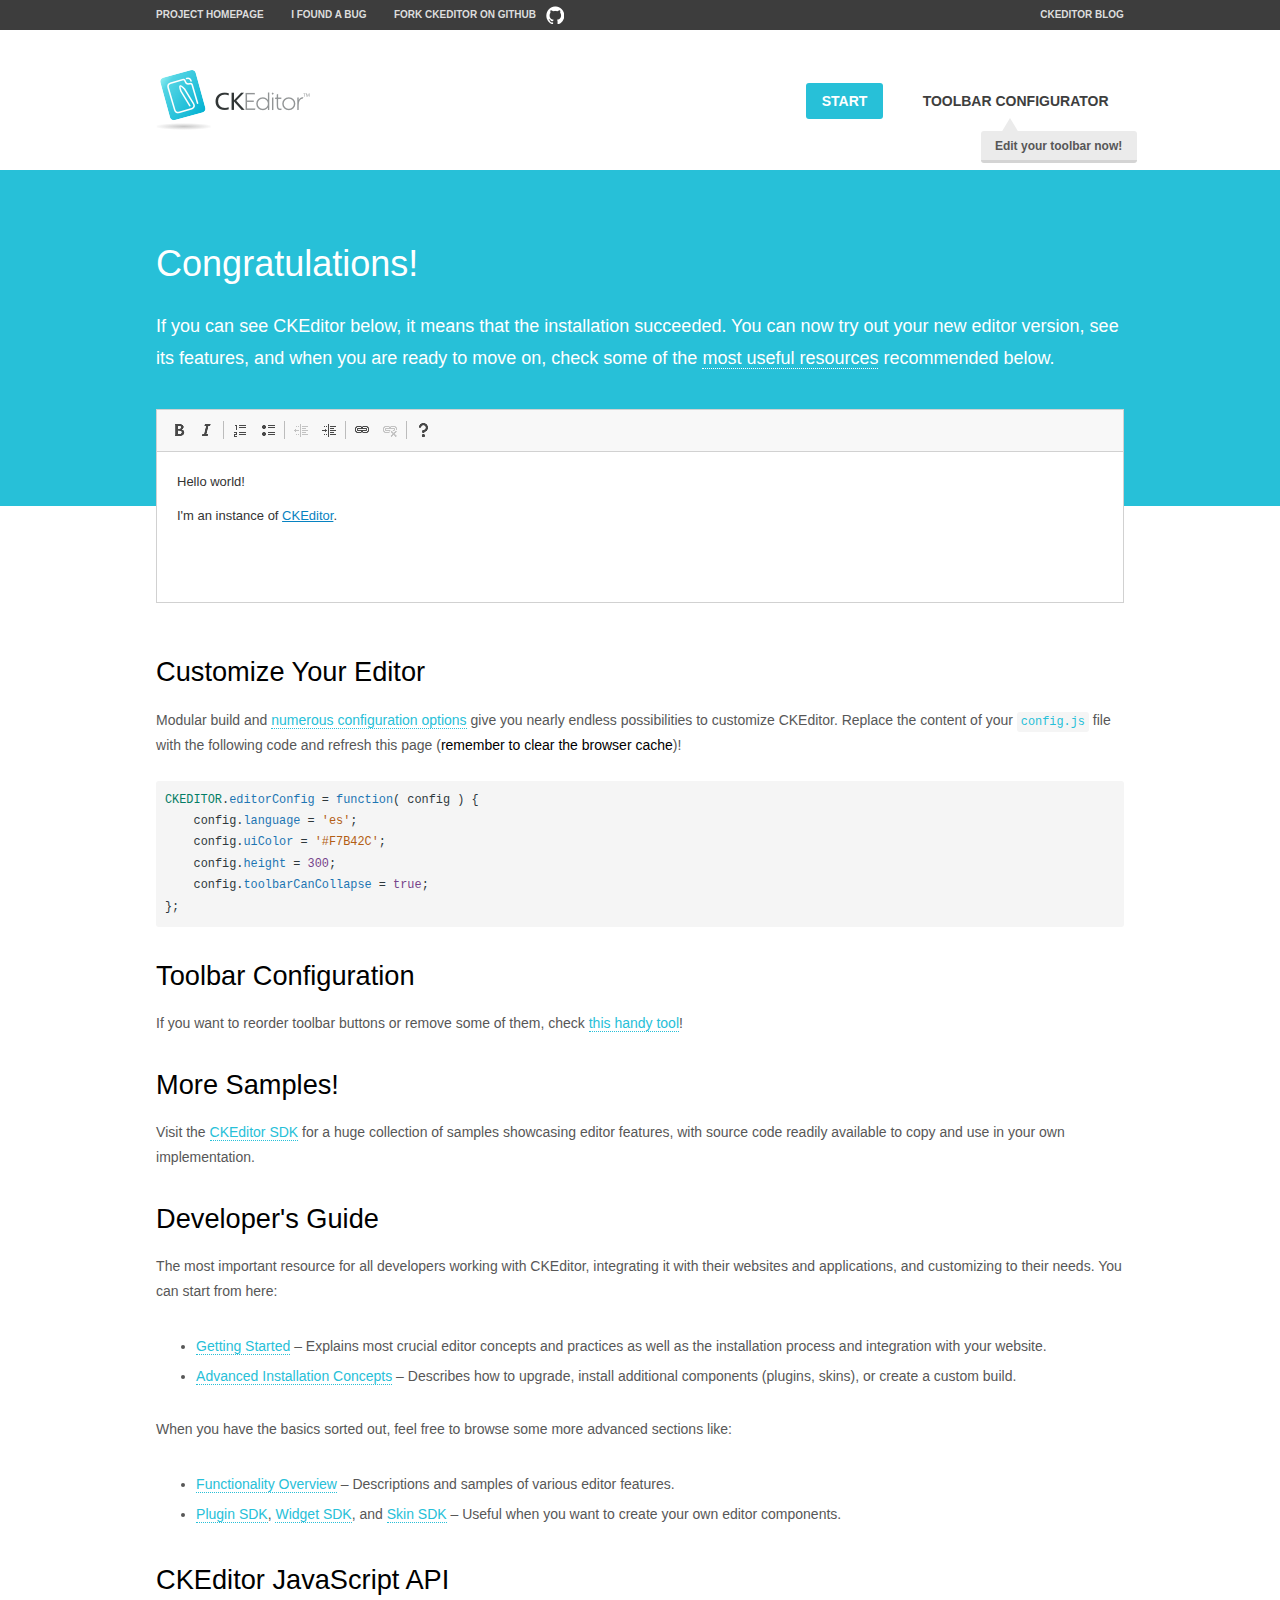
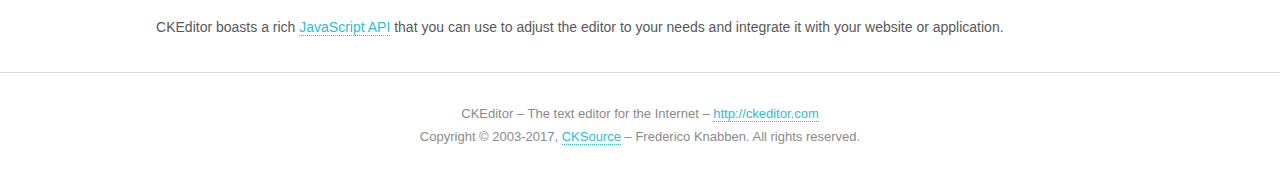
<file: public/ckeditor/samples/index.html>
<!DOCTYPE html>
<!--
Copyright (c) 2003-2017, CKSource - Frederico Knabben. All rights reserved.
For licensing, see LICENSE.md or http://ckeditor.com/license
-->
<html>
<head>
	<meta charset="utf-8">
	<title>CKEditor Sample</title>
	<script src="../ckeditor.js"></script>
	<script src="js/sample.js"></script>
	<link rel="stylesheet" href="css/samples.css">
	<link rel="stylesheet" href="toolbarconfigurator/lib/codemirror/neo.css">
</head>
<body id="main">

<nav class="navigation-a">
	<div class="grid-container">
		<ul class="navigation-a-left grid-width-70">
			<li><a href="http://ckeditor.com">Project Homepage</a></li>
			<li><a href="http://dev.ckeditor.com/">I found a bug</a></li>
			<li><a href="http://github.com/ckeditor/ckeditor-dev" class="icon-pos-right icon-navigation-a-github">Fork CKEditor on GitHub</a></li>
		</ul>
		<ul class="navigation-a-right grid-width-30">
			<li><a href="http://ckeditor.com/blog-list">CKEditor Blog</a></li>
		</ul>
	</div>
</nav>

<header class="header-a">
	<div class="grid-container">
		<h1 class="header-a-logo grid-width-30">
			<a href="index.html"><img src="img/logo.png" alt="CKEditor Sample"></a>
		</h1>

		<nav class="navigation-b grid-width-70">
			<ul>
				<li><a href="index.html" class="button-a button-a-background">Start</a></li>
				<li><a href="toolbarconfigurator/index.html" class="button-a">Toolbar configurator <span class="balloon-a balloon-a-nw">Edit your toolbar now!</span></a></li>
			</ul>
		</nav>
	</div>
</header>

<main>
	<div class="adjoined-top">
		<div class="grid-container">
			<div class="content grid-width-100">
				<h1>Congratulations!</h1>
				<p>
					If you can see CKEditor below, it means that the installation succeeded.
					You can now try out your new editor version, see its features, and when you are ready to move on, check some of the <a href="#sample-customize">most useful resources</a> recommended below.
				</p>
			</div>
		</div>
	</div>
	<div class="adjoined-bottom">
		<div class="grid-container">
			<div class="grid-width-100">
				<div id="editor">
					<h1>Hello world!</h1>
					<p>I'm an instance of <a href="http://ckeditor.com">CKEditor</a>.</p>
				</div>
			</div>
		</div>
	</div>

	<div class="grid-container">
		<div class="content grid-width-100">
			<section id="sample-customize">
				<h2>Customize Your Editor</h2>
				<p>Modular build and <a href="http://docs.ckeditor.com/#!/guide/dev_configuration">numerous configuration options</a> give you nearly endless possibilities to customize CKEditor. Replace the content of your <code><a href="../config.js">config.js</a></code> file with the following code and refresh this page (<strong>remember to clear the browser cache</strong>)!</p>
		<pre class="cm-s-neo CodeMirror"><code><span style="padding-right: 0.1px;"><span class="cm-variable">CKEDITOR</span>.<span class="cm-property">editorConfig</span> <span class="cm-operator">=</span> <span class="cm-keyword">function</span>( <span class="cm-def">config</span> ) {</span>
<span style="padding-right: 0.1px;"><span class="cm-tab">	</span><span class="cm-variable-2">config</span>.<span class="cm-property">language</span> <span class="cm-operator">=</span> <span class="cm-string">'es'</span>;</span>
<span style="padding-right: 0.1px;"><span class="cm-tab">	</span><span class="cm-variable-2">config</span>.<span class="cm-property">uiColor</span> <span class="cm-operator">=</span> <span class="cm-string">'#F7B42C'</span>;</span>
<span style="padding-right: 0.1px;"><span class="cm-tab">	</span><span class="cm-variable-2">config</span>.<span class="cm-property">height</span> <span class="cm-operator">=</span> <span class="cm-number">300</span>;</span>
<span style="padding-right: 0.1px;"><span class="cm-tab">	</span><span class="cm-variable-2">config</span>.<span class="cm-property">toolbarCanCollapse</span> <span class="cm-operator">=</span> <span class="cm-atom">true</span>;</span>
<span style="padding-right: 0.1px;">};</span></code></pre>
			</section>

			<section>
				<h2>Toolbar Configuration</h2>
				<p>If you want to reorder toolbar buttons or remove some of them, check <a href="toolbarconfigurator/index.html">this handy tool</a>!</p>
			</section>

			<section>
				<h2>More Samples!</h2>
				<p>Visit the <a href="http://sdk.ckeditor.com">CKEditor SDK</a> for a huge collection of samples showcasing editor features, with source code readily available to copy and use in your own implementation.</p>
			</section>

			<section>
				<h2>Developer's Guide</h2>
				<p>The most important resource for all developers working with CKEditor, integrating it with their websites and applications, and customizing to their needs. You can start from here:</p>
				<ul>
					<li><a href="http://docs.ckeditor.com/#!/guide/dev_installation">Getting Started</a> &ndash; Explains most crucial editor concepts and practices as well as the installation process and integration with your website.</li>
					<li><a href="http://docs.ckeditor.com/#!/guide/dev_advanced_installation">Advanced Installation Concepts</a> &ndash; Describes how to upgrade, install additional components (plugins, skins), or create a custom build.</li>
				</ul>
					<p>When you have the basics sorted out, feel free to browse some more advanced sections like:</p>
				<ul>
					<li><a href="http://docs.ckeditor.com/#!/guide/dev_features">Functionality Overview</a> &ndash; Descriptions and samples of various editor features.</li>
					<li><a href="http://docs.ckeditor.com/#!/guide/plugin_sdk_intro">Plugin SDK</a>, <a href="http://docs.ckeditor.com/#!/guide/widget_sdk_intro">Widget SDK</a>, and <a href="http://docs.ckeditor.com/#!/guide/skin_sdk_intro">Skin SDK</a> &ndash; Useful when you want to create your own editor components.</li>
				</ul>
			</section>

			<section>
				<h2>CKEditor JavaScript API</h2>
				<p>CKEditor boasts a rich <a href="http://docs.ckeditor.com/#!/api">JavaScript API</a> that you can use to adjust the editor to your needs and integrate it with your website or application.</p>
			</section>
		</div>
	</div>
</main>

<footer class="footer-a grid-container">
	<div class="grid-container">
		<p class="grid-width-100">
			CKEditor &ndash; The text editor for the Internet &ndash; <a class="samples" href="http://ckeditor.com/">http://ckeditor.com</a>
		</p>
		<p class="grid-width-100" id="copy">
			Copyright &copy; 2003-2017, <a class="samples" href="http://cksource.com/">CKSource</a> &ndash; Frederico Knabben. All rights reserved.
		</p>
	</div>
</footer>
<script>
	initSample();
</script>

</body>
</html>
</file>
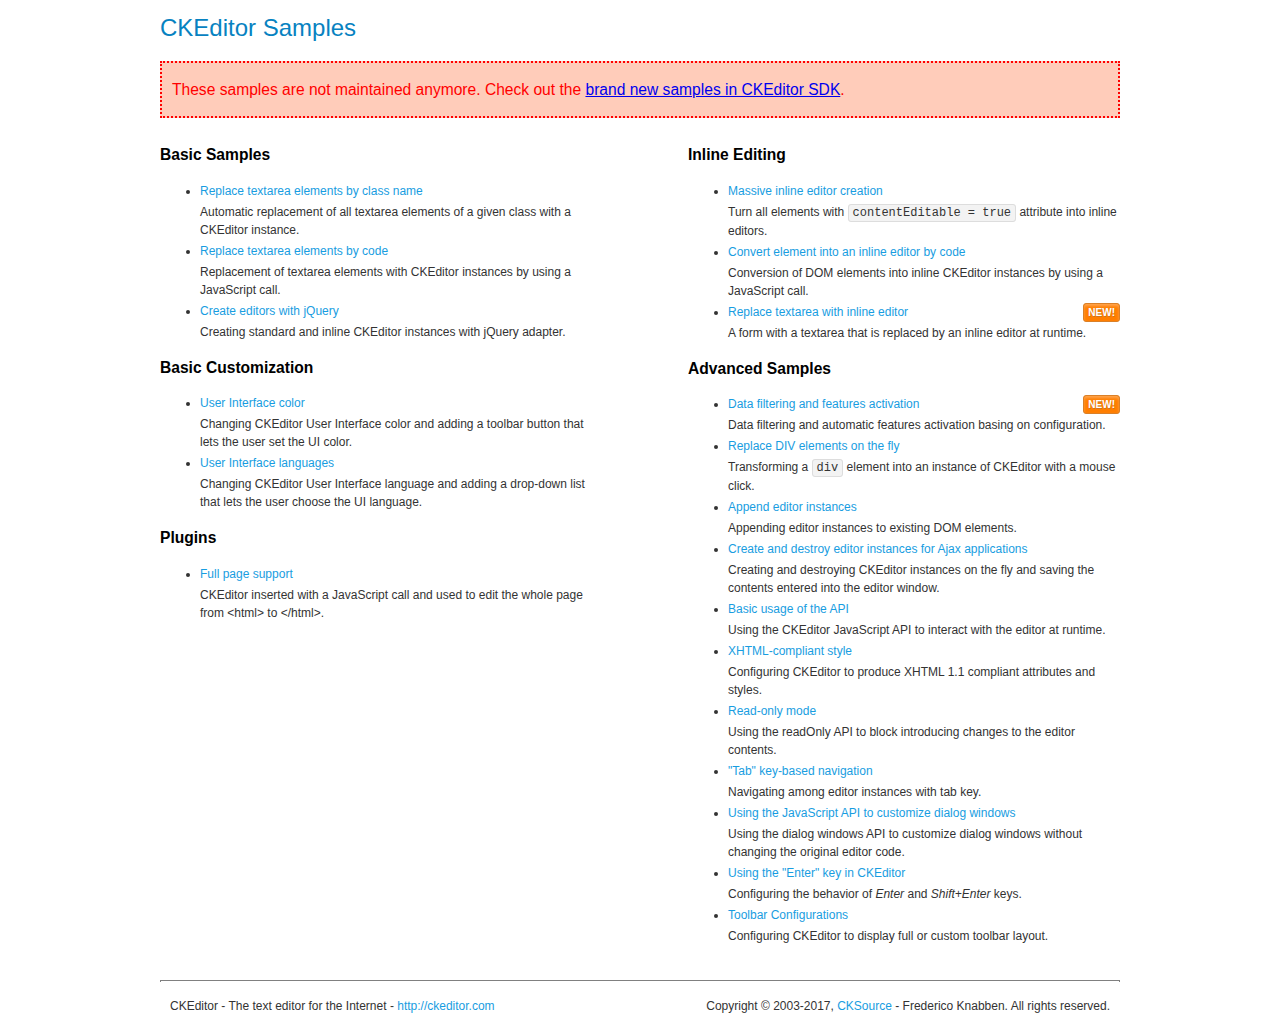
<file: public/ckeditor/samples/old/index.html>
<!DOCTYPE html>
<!--
Copyright (c) 2003-2017, CKSource - Frederico Knabben. All rights reserved.
For licensing, see LICENSE.md or http://ckeditor.com/license
-->
<html>
<head>
	<meta charset="utf-8">
	<title>CKEditor Samples</title>
	<link rel="stylesheet" href="sample.css">
</head>
<body>
	<h1 class="samples">
		CKEditor Samples
	</h1>
	<div class="warning deprecated">
		These samples are not maintained anymore. Check out the <a href="http://sdk.ckeditor.com/">brand new samples in CKEditor SDK</a>.
	</div>
	<div class="twoColumns">
		<div class="twoColumnsLeft">
			<h2 class="samples">
				Basic Samples
			</h2>
			<dl class="samples">
				<dt><a class="samples" href="replacebyclass.html">Replace textarea elements by class name</a></dt>
				<dd>Automatic replacement of all textarea elements of a given class with a CKEditor instance.</dd>

				<dt><a class="samples" href="replacebycode.html">Replace textarea elements by code</a></dt>
				<dd>Replacement of textarea elements with CKEditor instances by using a JavaScript call.</dd>

				<dt><a class="samples" href="jquery.html">Create editors with jQuery</a></dt>
				<dd>Creating standard and inline CKEditor instances with jQuery adapter.</dd>
			</dl>

			<h2 class="samples">
				Basic Customization
			</h2>
			<dl class="samples">
				<dt><a class="samples" href="uicolor.html">User Interface color</a></dt>
				<dd>Changing CKEditor User Interface color and adding a toolbar button that lets the user set the UI color.</dd>

				<dt><a class="samples" href="uilanguages.html">User Interface languages</a></dt>
				<dd>Changing CKEditor User Interface language and adding a drop-down list that lets the user choose the UI language.</dd>
			</dl>


			<h2 class="samples">Plugins</h2>
<dl class="samples">
<dt><a class="samples" href="wysiwygarea/fullpage.html">Full page support</a></dt>
<dd>CKEditor inserted with a JavaScript call and used to edit the whole page from &lt;html&gt; to &lt;/html&gt;.</dd>
</dl>
		</div>
		<div class="twoColumnsRight">
			<h2 class="samples">
				Inline Editing
			</h2>
			<dl class="samples">
				<dt><a class="samples" href="inlineall.html">Massive inline editor creation</a></dt>
				<dd>Turn all elements with <code>contentEditable = true</code> attribute into inline editors.</dd>

				<dt><a class="samples" href="inlinebycode.html">Convert element into an inline editor by code</a></dt>
				<dd>Conversion of DOM elements into inline CKEditor instances by using a JavaScript call.</dd>

				<dt><a class="samples" href="inlinetextarea.html">Replace textarea with inline editor</a> <span class="new">New!</span></dt>
				<dd>A form with a textarea that is replaced by an inline editor at runtime.</dd>

				
			</dl>

			<h2 class="samples">
				Advanced Samples
			</h2>
			<dl class="samples">
				<dt><a class="samples" href="datafiltering.html">Data filtering and features activation</a> <span class="new">New!</span></dt>
				<dd>Data filtering and automatic features activation basing on configuration.</dd>

				<dt><a class="samples" href="divreplace.html">Replace DIV elements on the fly</a></dt>
				<dd>Transforming a <code>div</code> element into an instance of CKEditor with a mouse click.</dd>

				<dt><a class="samples" href="appendto.html">Append editor instances</a></dt>
				<dd>Appending editor instances to existing DOM elements.</dd>

				<dt><a class="samples" href="ajax.html">Create and destroy editor instances for Ajax applications</a></dt>
				<dd>Creating and destroying CKEditor instances on the fly and saving the contents entered into the editor window.</dd>

				<dt><a class="samples" href="api.html">Basic usage of the API</a></dt>
				<dd>Using the CKEditor JavaScript API to interact with the editor at runtime.</dd>

				<dt><a class="samples" href="xhtmlstyle.html">XHTML-compliant style</a></dt>
				<dd>Configuring CKEditor to produce XHTML 1.1 compliant attributes and styles.</dd>

				<dt><a class="samples" href="readonly.html">Read-only mode</a></dt>
				<dd>Using the readOnly API to block introducing changes to the editor contents.</dd>

				<dt><a class="samples" href="tabindex.html">"Tab" key-based navigation</a></dt>
				<dd>Navigating among editor instances with tab key.</dd>


				
<dt><a class="samples" href="dialog/dialog.html">Using the JavaScript API to customize dialog windows</a></dt>
<dd>Using the dialog windows API to customize dialog windows without changing the original editor code.</dd>

<dt><a class="samples" href="enterkey/enterkey.html">Using the &quot;Enter&quot; key in CKEditor</a></dt>
<dd>Configuring the behavior of <em>Enter</em> and <em>Shift+Enter</em> keys.</dd>

<dt><a class="samples" href="toolbar/toolbar.html">Toolbar Configurations</a></dt>
<dd>Configuring CKEditor to display full or custom toolbar layout.</dd>

			</dl>
		</div>
	</div>
	<div id="footer">
		<hr>
		<p>
			CKEditor - The text editor for the Internet - <a class="samples" href="http://ckeditor.com/">http://ckeditor.com</a>
		</p>
		<p id="copy">
			Copyright &copy; 2003-2017, <a class="samples" href="http://cksource.com/">CKSource</a> - Frederico Knabben. All rights reserved.
		</p>
	</div>
</body>
</html>
</file>
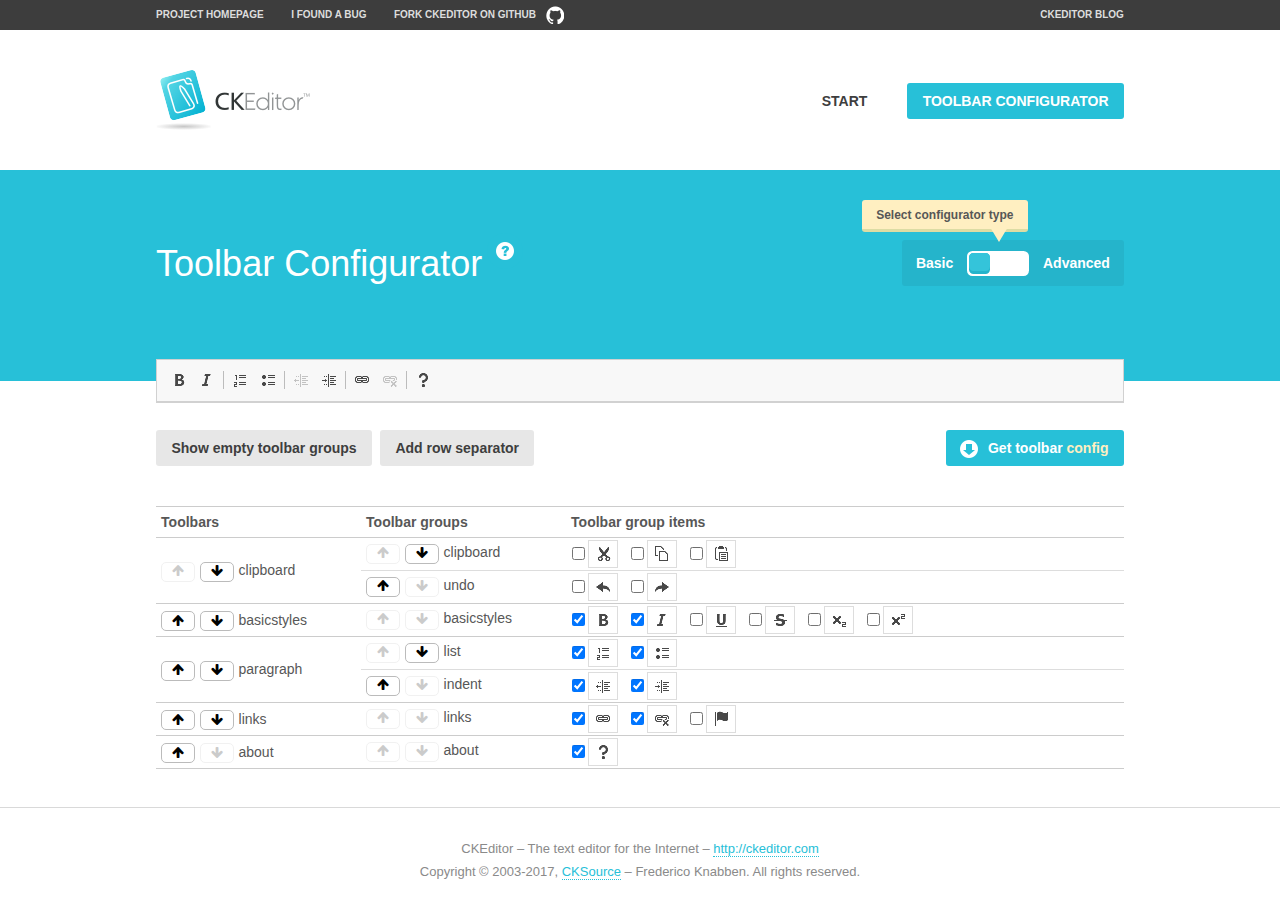
<file: public/ckeditor/samples/toolbarconfigurator/index.html>
<!DOCTYPE html>
<!--
Copyright (c) 2003-2017, CKSource - Frederico Knabben. All rights reserved.
For licensing, see LICENSE.md or http://ckeditor.com/license
-->
<!--[if IE 8]><html class="ie8"><![endif]-->
<!--[if gt IE 8]><html><![endif]-->
<!--[if !IE]><!--><html><!--<![endif]-->
<head>
	<meta charset="utf-8">
	<title>Toolbar Configurator</title>
	<script src="../../ckeditor.js"></script>
	<script>
		if ( CKEDITOR.env.ie && CKEDITOR.env.version < 9 )
			CKEDITOR.tools.enableHtml5Elements( document );
	</script>
	<link rel="stylesheet" href="lib/codemirror/codemirror.css">
	<link rel="stylesheet" href="lib/codemirror/show-hint.css">
	<link rel="stylesheet" href="lib/codemirror/neo.css">
	<link rel="stylesheet" href="css/fontello.css">
	<link rel="stylesheet" href="../css/samples.css">
</head>
<body id="toolbar">

<nav class="navigation-a">
	<div class="grid-container">
		<ul class="navigation-a-left grid-width-70">
			<li><a href="http://ckeditor.com">Project Homepage</a></li>
			<li><a href="http://dev.ckeditor.com/">I found a bug</a></li>
			<li><a href="http://github.com/ckeditor/ckeditor-dev" class="icon-pos-right icon-navigation-a-github">Fork CKEditor on GitHub</a></li>
		</ul>
		<ul class="navigation-a-right grid-width-30">
			<li><a href="http://ckeditor.com/blog-list">CKEditor Blog</a></li>
		</ul>
	</div>
</nav>

<header class="header-a">
	<div class="grid-container">
		<h1 class="header-a-logo grid-width-30">
			<a href="../index.html"><img src="../img/logo.png" alt="CKEditor Logo"></a>
		</h1>
		<nav class="navigation-b grid-width-70">
			<ul>
				<li><a href="../index.html"  class="button-a">Start</a></li>
				<li><a href="index.html"  class="button-a button-a-background">Toolbar configurator</a></li>
			</ul>
		</nav>
	</div>
</header>

<main>
	<div class="adjoined-top">
		<div class="grid-container">
			<div class="content grid-width-100">
				<div class="grid-container-nested">
					<h1 class="grid-width-60">
						Toolbar Configurator
						<a href="#help-content" type="button" title="Configurator help" id="help" class="button-a button-a-background button-a-no-text icon-pos-left icon-question-mark">Help</a>
					</h1>

					<div class="grid-width-40 grid-switch-magic">
						<div class="switch">
							<span class="balloon-a balloon-a-se">Select configurator type</span>
							<input type="radio" name="radio" data-num="1" id="radio-basic" />
							<input type="radio" name="radio" data-num="2" id="radio-advanced" />
							<label data-for="1" for="radio-basic">Basic</label>
							<span class="switch-inner">
								<span class="handler"></span>
							</span>
							<label data-for="2" for="radio-advanced">Advanced</label>
						</div>
					</div>
				</div>
			</div>
		</div>
	</div>
	<div class="adjoined-bottom">
		<div class="grid-container">
			<div class="grid-width-100">
				<div class="editors-container">
					<div id="editor-basic"></div>
					<div id="editor-advanced"></div>
				</div>
			</div>
		</div>
	</div>

	<div class="grid-container configurator">
		<div class="content grid-width-100">
			<div class="configurator">
				<div>
					<div id="toolbarModifierWrapper"></div>
				</div>
			</div>
		</div>
	</div>

	<div id="help-content">
		<div class="grid-container">
			<div class="grid-width-100">
				<h2>What Am I Doing Here?</h2>

				<div class="grid-container grid-container-nested">
					<div class="basic">
						<div class="grid-width-50">
							<p>Arrange <a href="http://docs.ckeditor.com/#!/api/CKEDITOR.config-cfg-toolbarGroups">toolbar groups</a>, toggle <a href="http://docs.ckeditor.com/#!/api/CKEDITOR.config-cfg-removeButtons">button visibility</a> according to your needs and get your toolbar configuration.</p>
							<p>You can replace the content of the <a href="../../config.js"><code>config.js</code></a> file with the generated configuration. If you already set some configuration options you will need to merge both configurations.</p>
						</div>
						<div class="grid-width-50">
							<p>Read more about different ways of <a href="http://docs.ckeditor.com/#!/guide/dev_configuration">setting configuration</a> and do not forget about <strong>clearing browser cache</strong>.</p>
							<p>Arranging toolbar groups is the recommended way of configuring the toolbar, but if you need more freedom you can use the <a href="#advanced">advanced configurator</a>.</p>
						</div>
					</div>
					<div class="advanced" style="display: none;">
						<div class="grid-width-50">
							<p>With this code editor you can edit your <a href="http://docs.ckeditor.com/#!/api/CKEDITOR.config-cfg-toolbar">toolbar configuration</a> live.</p>
							<p>You can replace the content of the <a href="../../config.js"><code>config.js</code></a> file with the generated configuration. If you already set some configuration options you will need to merge both configurations.</p>
						</div>
						<div class="grid-width-50">
							<p>Read more about different ways of <a href="http://docs.ckeditor.com/#!/guide/dev_configuration">setting configuration</a> and do not forget about <strong>clearing browser cache</strong>.</p>
						</div>
					</div>
				</div>

				<p class="grid-container grid-container-nested">
					<button type="button" class="help-content-close grid-width-100 button-a button-a-background">Got it. Let's play!</button>
				</p>
			</div>
		</div>
	</div>
</main>

<footer class="footer-a grid-container">
	<p class="grid-width-100">
		CKEditor &ndash; The text editor for the Internet &ndash; <a class="samples" href="http://ckeditor.com/">http://ckeditor.com</a>
	</p>
	<p class="grid-width-100" id="copy">
		Copyright &copy; 2003-2017, <a class="samples" href="http://cksource.com/">CKSource</a> &ndash; Frederico Knabben. All rights reserved.
	</p>
</footer>

<script src="lib/codemirror/codemirror.js"></script>
<script src="lib/codemirror/javascript.js"></script>
<script src="lib/codemirror/show-hint.js"></script>

<script src="js/fulltoolbareditor.js"></script>
<script src="js/abstracttoolbarmodifier.js"></script>
<script src="js/toolbarmodifier.js"></script>
<script src="js/toolbartextmodifier.js"></script>
<script src="../js/sf.js"></script>

<script>
	( function() {
		'use strict';

		var mode = ( window.location.hash.substr( 1 ) === 'advanced' ) ? 'advanced' : 'basic',
			configuratorSection = CKEDITOR.document.findOne( 'main > .grid-container.configurator' ),
			basicInstruction = CKEDITOR.document.findOne( '#help-content .basic' ),
			advancedInstruction = CKEDITOR.document.findOne( '#help-content .advanced' ),

			// Configurator mode switcher.
			modeSwitchBasic = CKEDITOR.document.getById( 'radio-basic' ),
			modeSwitchAdvanced = CKEDITOR.document.getById( 'radio-advanced' );

		// Initial setup
		function updateSwitcher() {
			if ( mode === 'advanced' ) {
				modeSwitchAdvanced.$.checked = true;
			} else {
				modeSwitchBasic.$.checked = true;
			}
		}

		updateSwitcher();

		CKEDITOR.document.getWindow().on( 'hashchange', function( e ) {
			var hash = window.location.hash.substr( 1 );
			if ( !( hash === 'advanced' || hash === 'basic' ) ) {
				return;
			}
			mode = hash;
			onToolbarsDone( mode );
		} );

		CKEDITOR.document.getWindow().on( 'resize', function() {
			updateToolbar( ( mode === 'basic' ? toolbarModifier : toolbarTextModifier )[ 'editorInstance' ] );
		} );

		function onRefresh( modifier ) {
			modifier = modifier || this;

			if ( mode === 'basic' && modifier instanceof ToolbarConfigurator.ToolbarTextModifier ) {
				return;
			}

			// CodeMirror container becomes visible, so we need to refresh and to avoid rendering problems.
			if ( mode === 'advanced' && modifier instanceof ToolbarConfigurator.ToolbarTextModifier ) {
				modifier.codeContainer.refresh();
			}

			updateToolbar( modifier.editorInstance );
		}

		function updateToolbar( editor ) {
			var editorContainer = editor.container;

			// Not always editor is loaded.
			if ( !editorContainer ) {
				return;
			}

			var displayStyle = editorContainer.getStyle( 'display' );

			editorContainer.setStyle( 'display', 'block' );

			var newHeight = editorContainer.getSize( 'height' );

			var newMarginTop = parseInt( editorContainer.getComputedStyle( 'margin-top' ), 10 );
			newMarginTop = ( isNaN( newMarginTop ) ? 0 : Number( newMarginTop ) );

			var newMarginBottom = parseInt( editorContainer.getComputedStyle( 'margin-bottom' ), 10 );
			newMarginBottom = ( isNaN( newMarginBottom ) ? 0 : Number( newMarginBottom ) );

			var result = newHeight + newMarginTop + newMarginBottom;

			editorContainer.setStyle( 'display', displayStyle );

			editor.container.getAscendant( 'div' ).setStyle( 'height', result + 'px' );
		}

		var toolbarModifier = new ToolbarConfigurator.ToolbarModifier( 'editor-basic' );

		var done = 0;
		toolbarModifier.init( onToolbarInit );
		toolbarModifier.onRefresh = onRefresh;

		CKEDITOR.document.getById( 'toolbarModifierWrapper' ).append( toolbarModifier.mainContainer );

		var toolbarTextModifier = new ToolbarConfigurator.ToolbarTextModifier( 'editor-advanced' );
		toolbarTextModifier.init( onToolbarInit );
		toolbarTextModifier.onRefresh = onRefresh;

		function onToolbarInit() {
			if ( ++done === 2 ) {
				onToolbarsDone();

				positionSticky.watch( CKEDITOR.document.findOne( '.toolbar' ), function() {
					return mode === 'advanced';
				} );
			}
		}

		function onToolbarsDone() {
			if ( mode === 'basic' ) {
				toggleModeBasic( false );
			} else {
				toggleModeAdvanced( false );
			}

			updateSwitcher();

			setTimeout( function() {
				CKEDITOR.document.findOne( '.editors-container' ).addClass( 'active' );
				CKEDITOR.document.findOne( '#toolbarModifierWrapper' ).addClass( 'active' );
			}, 200 );
		}

		CKEDITOR.document.getById( 'toolbarModifierWrapper' ).append( toolbarTextModifier.mainContainer );

		function toogleModeSwitch( onElement, offElement, onModifier, offModifier ) {
			onElement.addClass( 'fancy-button-active' );
			offElement.removeClass( 'fancy-button-active' );

			onModifier.showUI();
			offModifier.hideUI();
		}

		function toggleModeBasic( callOnRefresh ) {
			callOnRefresh = ( callOnRefresh !== false );
			mode = 'basic';
			window.location.hash = '#basic';
			toogleModeSwitch( modeSwitchBasic, modeSwitchAdvanced, toolbarModifier, toolbarTextModifier );

			configuratorSection.removeClass( 'freed-width' );
			basicInstruction.show();
			advancedInstruction.hide();

			callOnRefresh && onRefresh( toolbarModifier );
		}

		function toggleModeAdvanced( callOnRefresh ) {
			callOnRefresh = ( callOnRefresh !== false );
			mode = 'advanced';
			window.location.hash = '#advanced';
			toogleModeSwitch( modeSwitchAdvanced, modeSwitchBasic, toolbarTextModifier, toolbarModifier );

			configuratorSection.addClass( 'freed-width' );
			advancedInstruction.show();
			basicInstruction.hide();

			callOnRefresh && onRefresh( toolbarTextModifier );
		}

		modeSwitchBasic.on( 'click', toggleModeBasic );
		modeSwitchAdvanced.on( 'click', toggleModeAdvanced );

		//
		// Position:sticky for the toolbar.
		//

		// Will make elements behave like they were styled with position:sticky.
		var positionSticky = {
			// Store object: {
			// 		element: CKEDITOR.dom.element, // Element which will float.
			// 		placeholder: CKEDITOR.dom.element, // Placeholder which is place to prevent page bounce.
			// 		isFixed: boolean // Whether element float now.
			// }
			watched: [],

			active: [],

			staticContainer: null,

			init: function() {
				var element = CKEDITOR.dom.element.createFromHtml(
					'<div class="staticContainer">' +
						'<div class="grid-container" >' +
							'<div class="grid-width-100">' +
								'<div class="inner"></div>' +
							'</div>' +
						'</div>' +
					'</div>' );

				this.staticContainer = element.findOne( '.inner' );

				CKEDITOR.document.getBody().append( element );
			},

			watch: function( element, preventFunc ) {
				this.watched.push( {
					element: element,
					placeholder: new CKEDITOR.dom.element( 'div' ),
					isFixed: false,
					preventFunc: preventFunc
				} );
			},

			checkAll: function() {
				for ( var i = 0; i < this.watched.length; i++ ) {
					this.check( this.watched[ i ] );
				}
			},

			check: function( element ) {
				var isFixed = element.isFixed;
				var shouldBeFixed = this.shouldBeFixed( element );

				// Nothing to be done.
				if ( isFixed === shouldBeFixed ) {
					return;
				}

				var placeholder = element.placeholder;

				if ( isFixed ) {
					// Unfixing.

					element.element.insertBefore( placeholder );
					placeholder.remove();

					element.element.removeStyle( 'margin' );

					this.active.splice( CKEDITOR.tools.indexOf( this.active, element ), 1 );

				} else {
					// Fixing.
					placeholder.setStyle( 'width', element.element.getSize( 'width' ) + 'px' );
					placeholder.setStyle( 'height', element.element.getSize( 'height' ) + 'px' );
					placeholder.setStyle( 'margin-bottom', element.element.getComputedStyle( 'margin-bottom' ) );
					placeholder.setStyle( 'display', element.element.getComputedStyle( 'display' ) );
					placeholder.insertAfter( element.element );

					this.staticContainer.append( element.element );

					this.active.push( element );
				}

				element.isFixed = !element.isFixed;
			},

			shouldBeFixed: function( element ) {
				if ( element.preventFunc && element.preventFunc() ) {
					return false;
				}

				// If element is already fixed we are checking it's placeholder.
				var related = ( element.isFixed ? element.placeholder : element.element ),
					clientRect = related.$.getBoundingClientRect(),
					staticHeight = this.staticContainer.getSize('height' ),
					elemHeight = element.element.getSize( 'height' );

				if ( element.isFixed ) {
					return ( clientRect.top + elemHeight < staticHeight );
				} else {
					return ( clientRect.top < staticHeight );
				}
			}
		};

		positionSticky.init();

		CKEDITOR.document.getWindow().on( 'scroll',
			new CKEDITOR.tools.eventsBuffer( 100, positionSticky.checkAll, positionSticky ).input
		);

		// Make the toolbar sticky.
		positionSticky.watch( CKEDITOR.document.findOne( '.editors-container' ) );

		// Help button and help-content.
		( function() {
			var helpButton = CKEDITOR.document.getById( 'help' ),
				helpContent = CKEDITOR.document.getById( 'help-content' );

			// Don't show help button on IE8 because it's unsupported by Pico Modal.
			if ( CKEDITOR.env.ie && CKEDITOR.env.version == 8 ) {
				helpButton.hide();
			} else {
				// Display help modal when the button is clicked.
				helpButton.on( 'click', function( evt ) {
					SF.modal( {
						// Clone modal content from DOM.
						content: helpContent.getHtml(),

						afterCreate: function( modal ) {
							// Enable modal content button to close the modal.
							new CKEDITOR.dom.element( modal.modalElem() ).findOne( '.help-content-close' ).once( 'click', modal.close );
						}
					} ).show();
				} );
			}
		} )();
	} )();
</script>
</body>
</html>
</file>
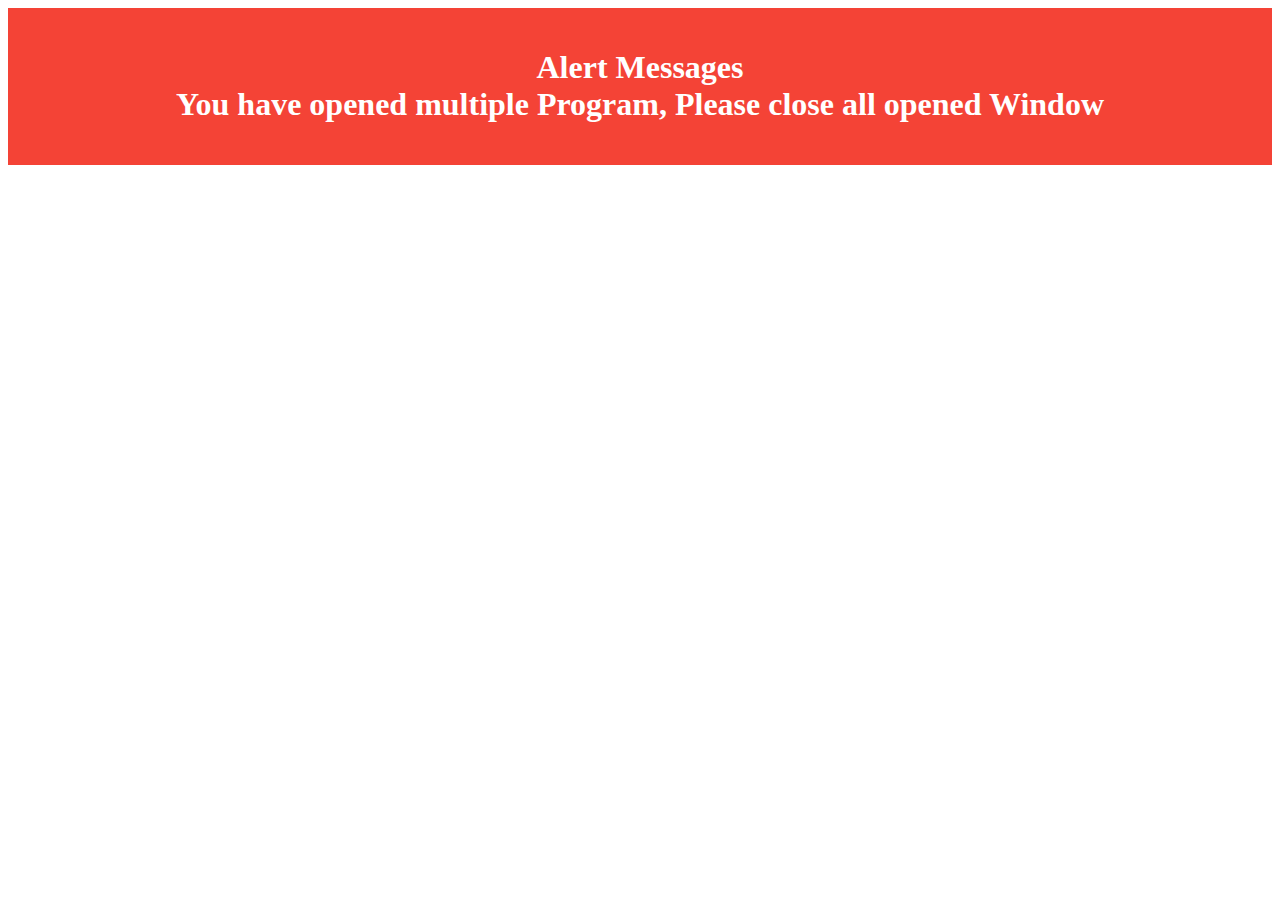
<file: public/alert.html>
<!DOCTYPE html>
<html>
<head>
    <meta name="viewport" content="width=device-width, initial-scale=1">
    <style>
        .alert {
            padding: 20px;
            background-color: #f44336;
            color: white;
        }

        .closebtn {
            margin-left: 15px;
            color: white;
            font-weight: bold;
            float: right;
            font-size: 22px;
            line-height: 20px;
            cursor: pointer;
            transition: 0.3s;
        }

        .closebtn:hover {
            color: black;
        }

        .quadrat {
            -webkit-animation: NAME-YOUR-ANIMATION 1s infinite;
            -moz-animation: NAME-YOUR-ANIMATION 1s infinite;
            -o-animation: NAME-YOUR-ANIMATION 1s infinite;
            animation: NAME-YOUR-ANIMATION 1s infinite;
        }

        @-webkit-keyframes NAME-YOUR-ANIMATION {
            0%, 49% {
                background-color: rgb(117, 209, 63);
            }
            50%, 100% {
                background-color: #e50000;
            }
        }
    </style>
</head>
<body>
<div class="alert quadrat">
    <h1 style="text-align:center">Alert Messages  <br> You have opened multiple Program, Please close all opened Window</h1>
</div>

</body>
</html>
</file>
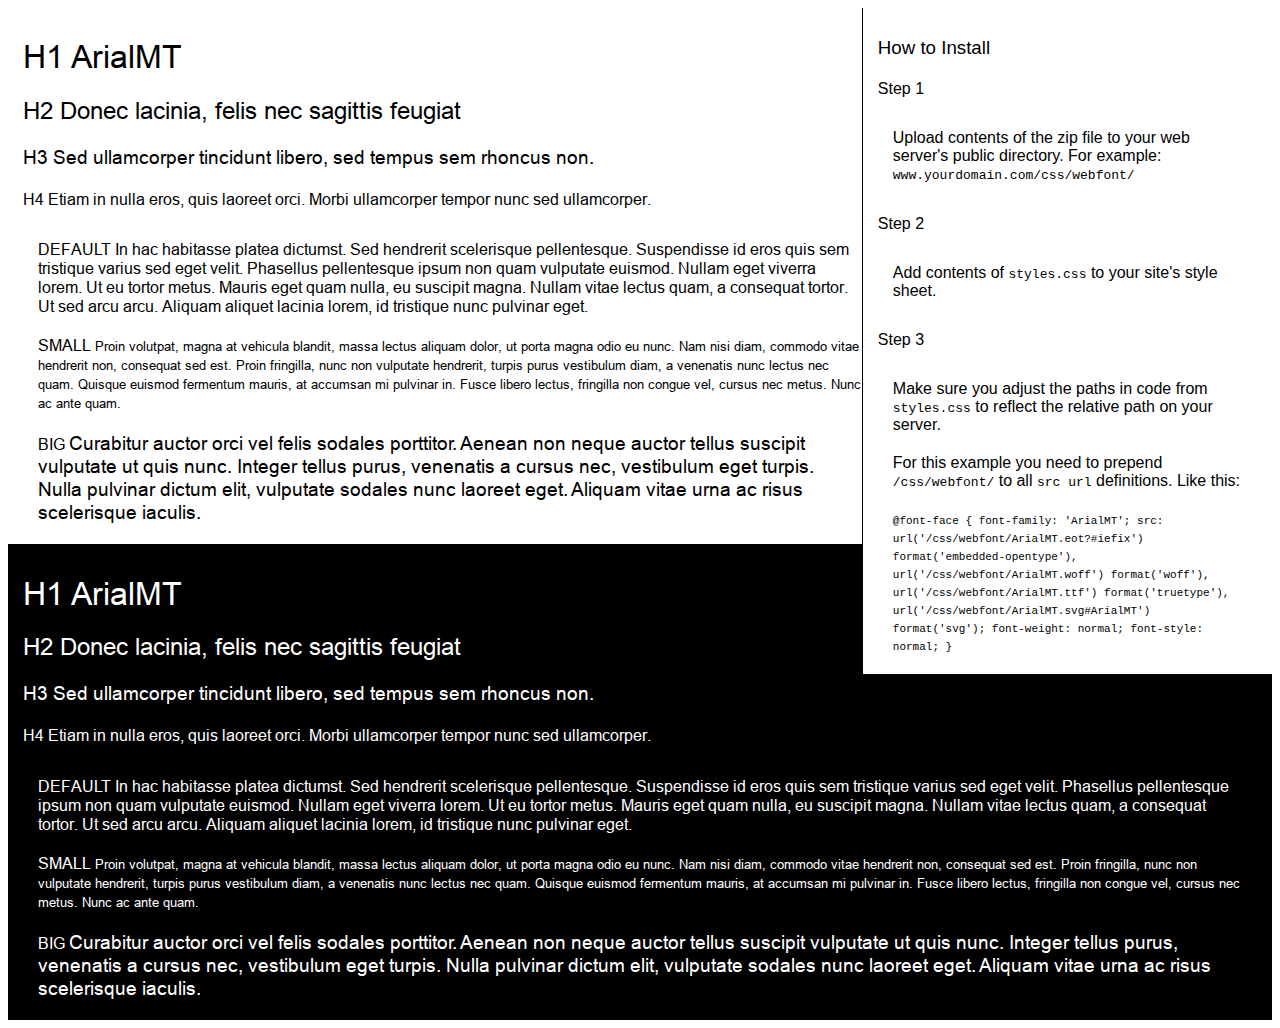
<file: public/fonts/preview.html>
<!DOCTYPE html>
<html>
<head>
<title>
ArialMT
 - Web font preview
</title>
<style type='text/css'>

@font-face {
  font-family: 'ArialMT';
  src: url('ArialMT.eot?#iefix') format('embedded-opentype'),  url('ArialMT.woff') format('woff'), url('ArialMT.ttf')  format('truetype'), url('ArialMT.svg#ArialMT') format('svg');
  font-weight: normal;
  font-style: normal;
}

body { font-family: 'ArialMT' !important; }
h1, h2, h3, h4 { font-weight: normal; }
.reg { color:black; background:white; }
.inverse { color:white; background:black; }
div { padding: 10px 15px; }
.right { background:white; width:30%; float: right; font-family: sans-serif; border: 1px solid black; border-width: 0 0 1px 1px;}
</style>
</head>
<body>
<div class='right'>
<h3>How to Install</h3>
<h4>Step 1</h4>
<div>
Upload contents of the zip file to your web server's public directory. For example:
<code>www.yourdomain.com/css/webfont/</code>
</div>
<h4>Step 2</h4>
<div>
Add contents of
<code>styles.css</code>
to your site's style sheet.
</div>
<h4>Step 3</h4>
<div>
Make sure you adjust the paths in code from
<code>styles.css</code>
to reflect the relative path on your server.
</div>
<div>
For this example you need to prepend
<code>/css/webfont/</code>
to all
<code>src url</code>
definitions. Like this:
</div>
<div>
<code style='font-size:11px;'>@font-face {
  font-family: 'ArialMT';
  src: url('/css/webfont/ArialMT.eot?#iefix') format('embedded-opentype'),  url('/css/webfont/ArialMT.woff') format('woff'), url('/css/webfont/ArialMT.ttf')  format('truetype'), url('/css/webfont/ArialMT.svg#ArialMT') format('svg');
  font-weight: normal;
  font-style: normal;
}</code>
</div>
</div>
<div class='reg'>
<h1>
H1
ArialMT
</h1>
<h2>
H2
Donec lacinia, felis nec sagittis feugiat
</h2>
<h3>
H3
Sed ullamcorper tincidunt libero, sed tempus sem rhoncus non.
</h3>
<h4>
H4
Etiam in nulla eros, quis laoreet orci. Morbi ullamcorper tempor nunc sed ullamcorper.
</h4>
<div>
DEFAULT
In hac habitasse platea dictumst. Sed hendrerit scelerisque pellentesque. Suspendisse id eros quis sem tristique varius sed eget velit. Phasellus pellentesque ipsum non quam vulputate euismod. Nullam eget viverra lorem. Ut eu tortor metus. Mauris eget quam nulla, eu suscipit magna. Nullam vitae lectus quam, a consequat tortor. Ut sed arcu arcu. Aliquam aliquet lacinia lorem, id tristique nunc pulvinar eget.
</div>
<div>
SMALL
<small>
Proin volutpat, magna at vehicula blandit, massa lectus aliquam dolor, ut porta magna odio eu nunc. Nam nisi diam, commodo vitae hendrerit non, consequat sed est. Proin fringilla, nunc non vulputate hendrerit, turpis purus vestibulum diam, a venenatis nunc lectus nec quam. Quisque euismod fermentum mauris, at accumsan mi pulvinar in. Fusce libero lectus, fringilla non congue vel, cursus nec metus. Nunc ac ante quam.
</small>
</div>
<div>
BIG
<big>
Curabitur auctor orci vel felis sodales porttitor. Aenean non neque auctor tellus suscipit vulputate ut quis nunc. Integer tellus purus, venenatis a cursus nec, vestibulum eget turpis. Nulla pulvinar dictum elit, vulputate sodales nunc laoreet eget. Aliquam vitae urna ac risus scelerisque iaculis.
</big>
</div>

</div>
<div class='inverse'>
<h1>
H1
ArialMT
</h1>
<h2>
H2
Donec lacinia, felis nec sagittis feugiat
</h2>
<h3>
H3
Sed ullamcorper tincidunt libero, sed tempus sem rhoncus non.
</h3>
<h4>
H4
Etiam in nulla eros, quis laoreet orci. Morbi ullamcorper tempor nunc sed ullamcorper.
</h4>
<div>
DEFAULT
In hac habitasse platea dictumst. Sed hendrerit scelerisque pellentesque. Suspendisse id eros quis sem tristique varius sed eget velit. Phasellus pellentesque ipsum non quam vulputate euismod. Nullam eget viverra lorem. Ut eu tortor metus. Mauris eget quam nulla, eu suscipit magna. Nullam vitae lectus quam, a consequat tortor. Ut sed arcu arcu. Aliquam aliquet lacinia lorem, id tristique nunc pulvinar eget.
</div>
<div>
SMALL
<small>
Proin volutpat, magna at vehicula blandit, massa lectus aliquam dolor, ut porta magna odio eu nunc. Nam nisi diam, commodo vitae hendrerit non, consequat sed est. Proin fringilla, nunc non vulputate hendrerit, turpis purus vestibulum diam, a venenatis nunc lectus nec quam. Quisque euismod fermentum mauris, at accumsan mi pulvinar in. Fusce libero lectus, fringilla non congue vel, cursus nec metus. Nunc ac ante quam.
</small>
</div>
<div>
BIG
<big>
Curabitur auctor orci vel felis sodales porttitor. Aenean non neque auctor tellus suscipit vulputate ut quis nunc. Integer tellus purus, venenatis a cursus nec, vestibulum eget turpis. Nulla pulvinar dictum elit, vulputate sodales nunc laoreet eget. Aliquam vitae urna ac risus scelerisque iaculis.
</big>
</div>

</div>
</body>
</html>
</file>
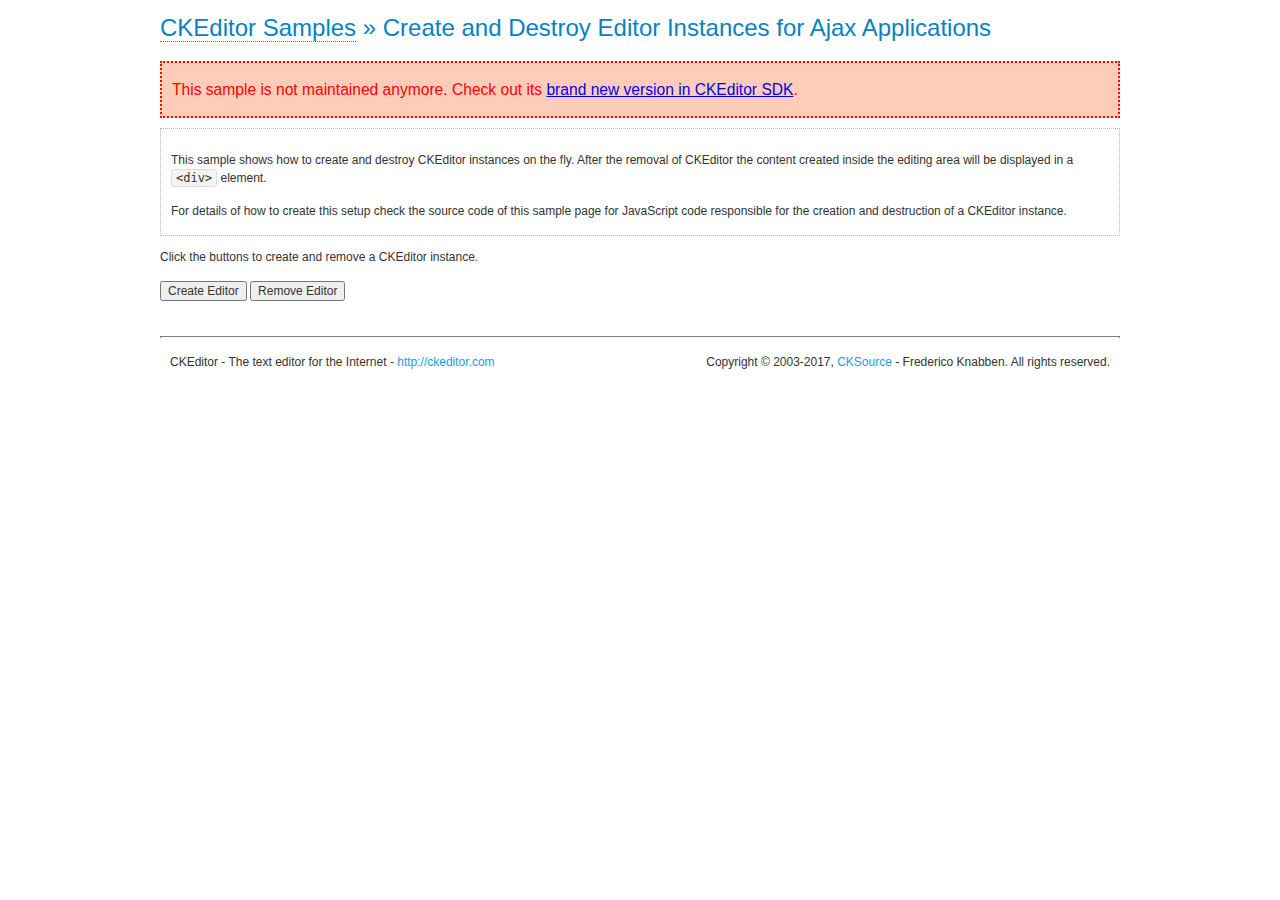
<file: public/ckeditor/samples/old/ajax.html>
<!DOCTYPE html>
<!--
Copyright (c) 2003-2017, CKSource - Frederico Knabben. All rights reserved.
For licensing, see LICENSE.md or http://ckeditor.com/license
-->
<html>
<head>
	<meta charset="utf-8">
	<title>Ajax &mdash; CKEditor Sample</title>
	<script src="../../ckeditor.js"></script>
	<link rel="stylesheet" href="sample.css">
	<script>

		var editor, html = '';

		function createEditor() {
			if ( editor )
				return;

			// Create a new editor inside the <div id="editor">, setting its value to html
			var config = {};
			editor = CKEDITOR.appendTo( 'editor', config, html );
		}

		function removeEditor() {
			if ( !editor )
				return;

			// Retrieve the editor contents. In an Ajax application, this data would be
			// sent to the server or used in any other way.
			document.getElementById( 'editorcontents' ).innerHTML = html = editor.getData();
			document.getElementById( 'contents' ).style.display = '';

			// Destroy the editor.
			editor.destroy();
			editor = null;
		}

	</script>
</head>
<body>
	<h1 class="samples">
		<a href="index.html">CKEditor Samples</a> &raquo; Create and Destroy Editor Instances for Ajax Applications
	</h1>
	<div class="warning deprecated">
		This sample is not maintained anymore. Check out its <a href="http://sdk.ckeditor.com/samples/saveajax.html">brand new version in CKEditor SDK</a>.
	</div>
	<div class="description">
		<p>
			This sample shows how to create and destroy CKEditor instances on the fly. After the removal of CKEditor the content created inside the editing
			area will be displayed in a <code>&lt;div&gt;</code> element.
		</p>
		<p>
			For details of how to create this setup check the source code of this sample page
			for JavaScript code responsible for the creation and destruction of a CKEditor instance.
		</p>
	</div>
	<p>Click the buttons to create and remove a CKEditor instance.</p>
	<p>
		<input onclick="createEditor();" type="button" value="Create Editor">
		<input onclick="removeEditor();" type="button" value="Remove Editor">
	</p>
	<!-- This div will hold the editor. -->
	<div id="editor">
	</div>
	<div id="contents" style="display: none">
		<p>
			Edited Contents:
		</p>
		<!-- This div will be used to display the editor contents. -->
		<div id="editorcontents">
		</div>
	</div>
	<div id="footer">
		<hr>
		<p>
			CKEditor - The text editor for the Internet - <a class="samples" href="http://ckeditor.com/">http://ckeditor.com</a>
		</p>
		<p id="copy">
			Copyright &copy; 2003-2017, <a class="samples" href="http://cksource.com/">CKSource</a> - Frederico
			Knabben. All rights reserved.
		</p>
	</div>
</body>
</html>
</file>
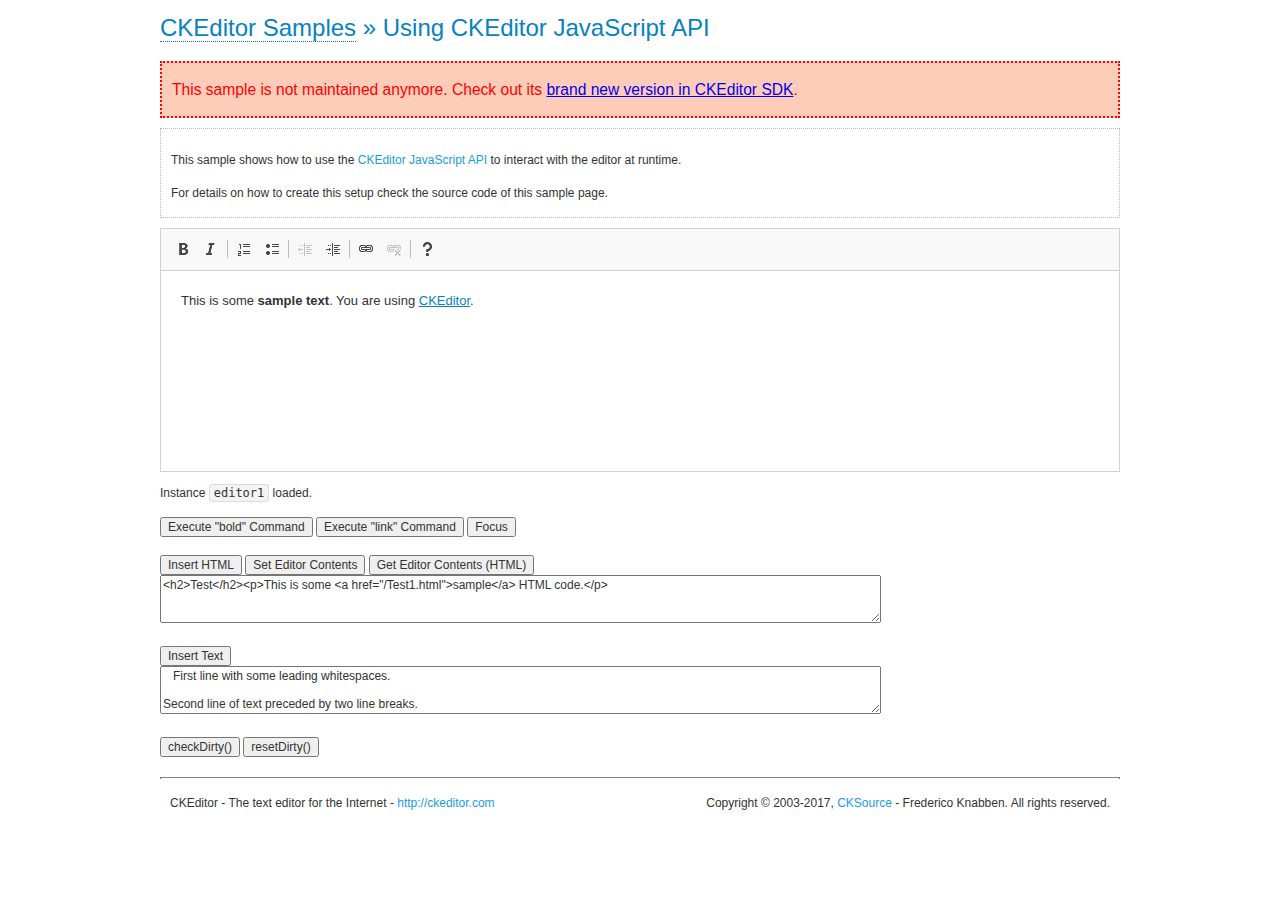
<file: public/ckeditor/samples/old/api.html>
<!DOCTYPE html>
<!--
Copyright (c) 2003-2017, CKSource - Frederico Knabben. All rights reserved.
For licensing, see LICENSE.md or http://ckeditor.com/license
-->
<html>
<head>
	<meta charset="utf-8">
	<title>API Usage &mdash; CKEditor Sample</title>
	<script src="../../ckeditor.js"></script>
	<link href="sample.css" rel="stylesheet">
	<script>

// The instanceReady event is fired, when an instance of CKEditor has finished
// its initialization.
CKEDITOR.on( 'instanceReady', function( ev ) {
	// Show the editor name and description in the browser status bar.
	document.getElementById( 'eMessage' ).innerHTML = 'Instance <code>' + ev.editor.name + '<\/code> loaded.';

	// Show this sample buttons.
	document.getElementById( 'eButtons' ).style.display = 'block';
});

function InsertHTML() {
	// Get the editor instance that we want to interact with.
	var editor = CKEDITOR.instances.editor1;
	var value = document.getElementById( 'htmlArea' ).value;

	// Check the active editing mode.
	if ( editor.mode == 'wysiwyg' )
	{
		// Insert HTML code.
		// http://docs.ckeditor.com/#!/api/CKEDITOR.editor-method-insertHtml
		editor.insertHtml( value );
	}
	else
		alert( 'You must be in WYSIWYG mode!' );
}

function InsertText() {
	// Get the editor instance that we want to interact with.
	var editor = CKEDITOR.instances.editor1;
	var value = document.getElementById( 'txtArea' ).value;

	// Check the active editing mode.
	if ( editor.mode == 'wysiwyg' )
	{
		// Insert as plain text.
		// http://docs.ckeditor.com/#!/api/CKEDITOR.editor-method-insertText
		editor.insertText( value );
	}
	else
		alert( 'You must be in WYSIWYG mode!' );
}

function SetContents() {
	// Get the editor instance that we want to interact with.
	var editor = CKEDITOR.instances.editor1;
	var value = document.getElementById( 'htmlArea' ).value;

	// Set editor contents (replace current contents).
	// http://docs.ckeditor.com/#!/api/CKEDITOR.editor-method-setData
	editor.setData( value );
}

function GetContents() {
	// Get the editor instance that you want to interact with.
	var editor = CKEDITOR.instances.editor1;

	// Get editor contents
	// http://docs.ckeditor.com/#!/api/CKEDITOR.editor-method-getData
	alert( editor.getData() );
}

function ExecuteCommand( commandName ) {
	// Get the editor instance that we want to interact with.
	var editor = CKEDITOR.instances.editor1;

	// Check the active editing mode.
	if ( editor.mode == 'wysiwyg' )
	{
		// Execute the command.
		// http://docs.ckeditor.com/#!/api/CKEDITOR.editor-method-execCommand
		editor.execCommand( commandName );
	}
	else
		alert( 'You must be in WYSIWYG mode!' );
}

function CheckDirty() {
	// Get the editor instance that we want to interact with.
	var editor = CKEDITOR.instances.editor1;
	// Checks whether the current editor contents present changes when compared
	// to the contents loaded into the editor at startup
	// http://docs.ckeditor.com/#!/api/CKEDITOR.editor-method-checkDirty
	alert( editor.checkDirty() );
}

function ResetDirty() {
	// Get the editor instance that we want to interact with.
	var editor = CKEDITOR.instances.editor1;
	// Resets the "dirty state" of the editor (see CheckDirty())
	// http://docs.ckeditor.com/#!/api/CKEDITOR.editor-method-resetDirty
	editor.resetDirty();
	alert( 'The "IsDirty" status has been reset' );
}

function Focus() {
	CKEDITOR.instances.editor1.focus();
}

function onFocus() {
	document.getElementById( 'eMessage' ).innerHTML = '<b>' + this.name + ' is focused </b>';
}

function onBlur() {
	document.getElementById( 'eMessage' ).innerHTML = this.name + ' lost focus';
}

	</script>

</head>
<body>
	<h1 class="samples">
		<a href="index.html">CKEditor Samples</a> &raquo; Using CKEditor JavaScript API
	</h1>
	<div class="warning deprecated">
		This sample is not maintained anymore. Check out its <a href="http://sdk.ckeditor.com/samples/api.html">brand new version in CKEditor SDK</a>.
	</div>
	<div class="description">
	<p>
		This sample shows how to use the
		<a class="samples" href="http://docs.ckeditor.com/#!/api/CKEDITOR.editor">CKEditor JavaScript API</a>
		to interact with the editor at runtime.
	</p>
	<p>
		For details on how to create this setup check the source code of this sample page.
	</p>
	</div>

	<!-- This <div> holds alert messages to be display in the sample page. -->
	<div id="alerts">
		<noscript>
			<p>
				<strong>CKEditor requires JavaScript to run</strong>. In a browser with no JavaScript
				support, like yours, you should still see the contents (HTML data) and you should
				be able to edit it normally, without a rich editor interface.
			</p>
		</noscript>
	</div>
	<form action="../../../samples/sample_posteddata.php" method="post">
		<textarea cols="100" id="editor1" name="editor1" rows="10">&lt;p&gt;This is some &lt;strong&gt;sample text&lt;/strong&gt;. You are using &lt;a href="http://ckeditor.com/"&gt;CKEditor&lt;/a&gt;.&lt;/p&gt;</textarea>

		<script>
			// Replace the <textarea id="editor1"> with an CKEditor instance.
			CKEDITOR.replace( 'editor1', {
				on: {
					focus: onFocus,
					blur: onBlur,

					// Check for availability of corresponding plugins.
					pluginsLoaded: function( evt ) {
						var doc = CKEDITOR.document, ed = evt.editor;
						if ( !ed.getCommand( 'bold' ) )
							doc.getById( 'exec-bold' ).hide();
						if ( !ed.getCommand( 'link' ) )
							doc.getById( 'exec-link' ).hide();
					}
				}
			});
		</script>

		<p id="eMessage">
		</p>

		<div id="eButtons" style="display: none">
			<input id="exec-bold" onclick="ExecuteCommand('bold');" type="button" value="Execute &quot;bold&quot; Command">
			<input id="exec-link" onclick="ExecuteCommand('link');" type="button" value="Execute &quot;link&quot; Command">
			<input onclick="Focus();" type="button" value="Focus">
			<br><br>
			<input onclick="InsertHTML();" type="button" value="Insert HTML">
			<input onclick="SetContents();" type="button" value="Set Editor Contents">
			<input onclick="GetContents();" type="button" value="Get Editor Contents (HTML)">
			<br>
			<textarea cols="100" id="htmlArea" rows="3">&lt;h2&gt;Test&lt;/h2&gt;&lt;p&gt;This is some &lt;a href="/Test1.html"&gt;sample&lt;/a&gt; HTML code.&lt;/p&gt;</textarea>
			<br>
			<br>
			<input onclick="InsertText();" type="button" value="Insert Text">
			<br>
			<textarea cols="100" id="txtArea" rows="3">   First line with some leading whitespaces.

Second line of text preceded by two line breaks.</textarea>
			<br>
			<br>
			<input onclick="CheckDirty();" type="button" value="checkDirty()">
			<input onclick="ResetDirty();" type="button" value="resetDirty()">
		</div>
	</form>
	<div id="footer">
		<hr>
		<p>
			CKEditor - The text editor for the Internet - <a class="samples" href="http://ckeditor.com/">http://ckeditor.com</a>
		</p>
		<p id="copy">
			Copyright &copy; 2003-2017, <a class="samples" href="http://cksource.com/">CKSource</a> - Frederico
			Knabben. All rights reserved.
		</p>
	</div>
</body>
</html>
</file>
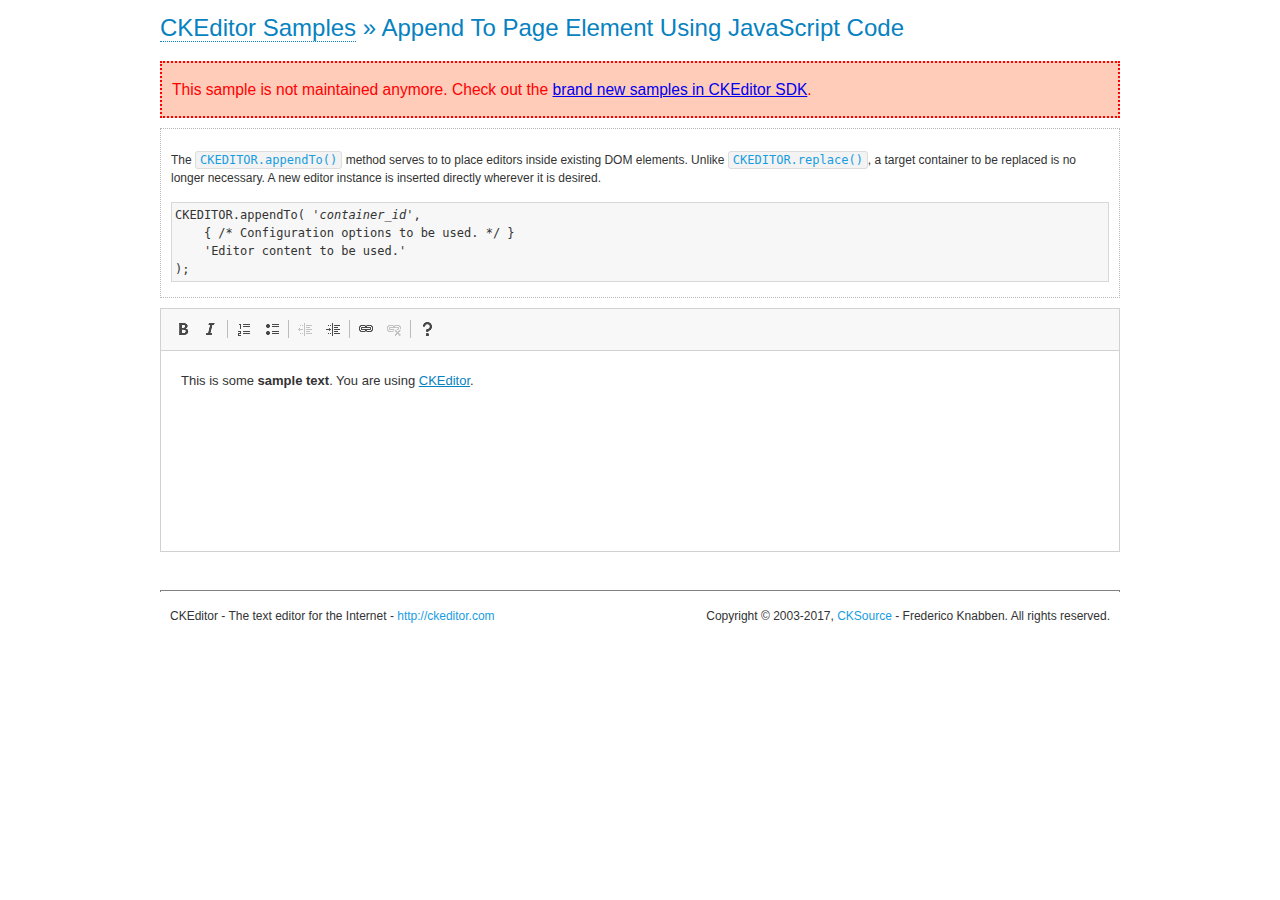
<file: public/ckeditor/samples/old/appendto.html>
<!DOCTYPE html>
<!--
Copyright (c) 2003-2017, CKSource - Frederico Knabben. All rights reserved.
For licensing, see LICENSE.md or http://ckeditor.com/license
-->
<html>
<head>
	<meta charset="utf-8">
	<title>Append To Page Element Using JavaScript Code &mdash; CKEditor Sample</title>
	<script src="../../ckeditor.js"></script>
	<link rel="stylesheet" href="sample.css">
</head>
<body>
	<h1 class="samples">
		<a href="index.html">CKEditor Samples</a> &raquo; Append To Page Element Using JavaScript Code
	</h1>
	<div class="warning deprecated">
		This sample is not maintained anymore. Check out the <a href="http://sdk.ckeditor.com/">brand new samples in CKEditor SDK</a>.
	</div>
	<div id="section1">
		<div class="description">
			<p>
				The <code><a class="samples" href="http://docs.ckeditor.com/#!/api/CKEDITOR-method-appendTo">CKEDITOR.appendTo()</a></code> method serves to to place editors inside existing DOM elements. Unlike <code><a class="samples" href="http://docs.ckeditor.com/#!/api/CKEDITOR-method-replace">CKEDITOR.replace()</a></code>,
				a target container to be replaced is no longer necessary. A new editor
				instance is inserted directly wherever it is desired.
			</p>
<pre class="samples">CKEDITOR.appendTo( '<em>container_id</em>',
	{ /* Configuration options to be used. */ }
	'Editor content to be used.'
);</pre>
		</div>
		<script>

			// This call can be placed at any point after the
			// DOM element to append CKEditor to or inside the <head><script>
			// in a window.onload event handler.

			// Append a CKEditor instance using the default configuration and the
			// provided content to the <div> element of ID "section1".
			CKEDITOR.appendTo( 'section1',
				null,
				'<p>This is some <strong>sample text</strong>. You are using <a href="http://ckeditor.com/">CKEditor</a>.</p>'
			);

		</script>
	</div>
	<br>
	<div id="footer">
		<hr>
		<p>
			CKEditor - The text editor for the Internet - <a class="samples" href="http://ckeditor.com/">http://ckeditor.com</a>
		</p>
		<p id="copy">
			Copyright &copy; 2003-2017, <a class="samples" href="http://cksource.com/">CKSource</a> - Frederico
			Knabben. All rights reserved.
		</p>
	</div>
</body>
</html>
</file>
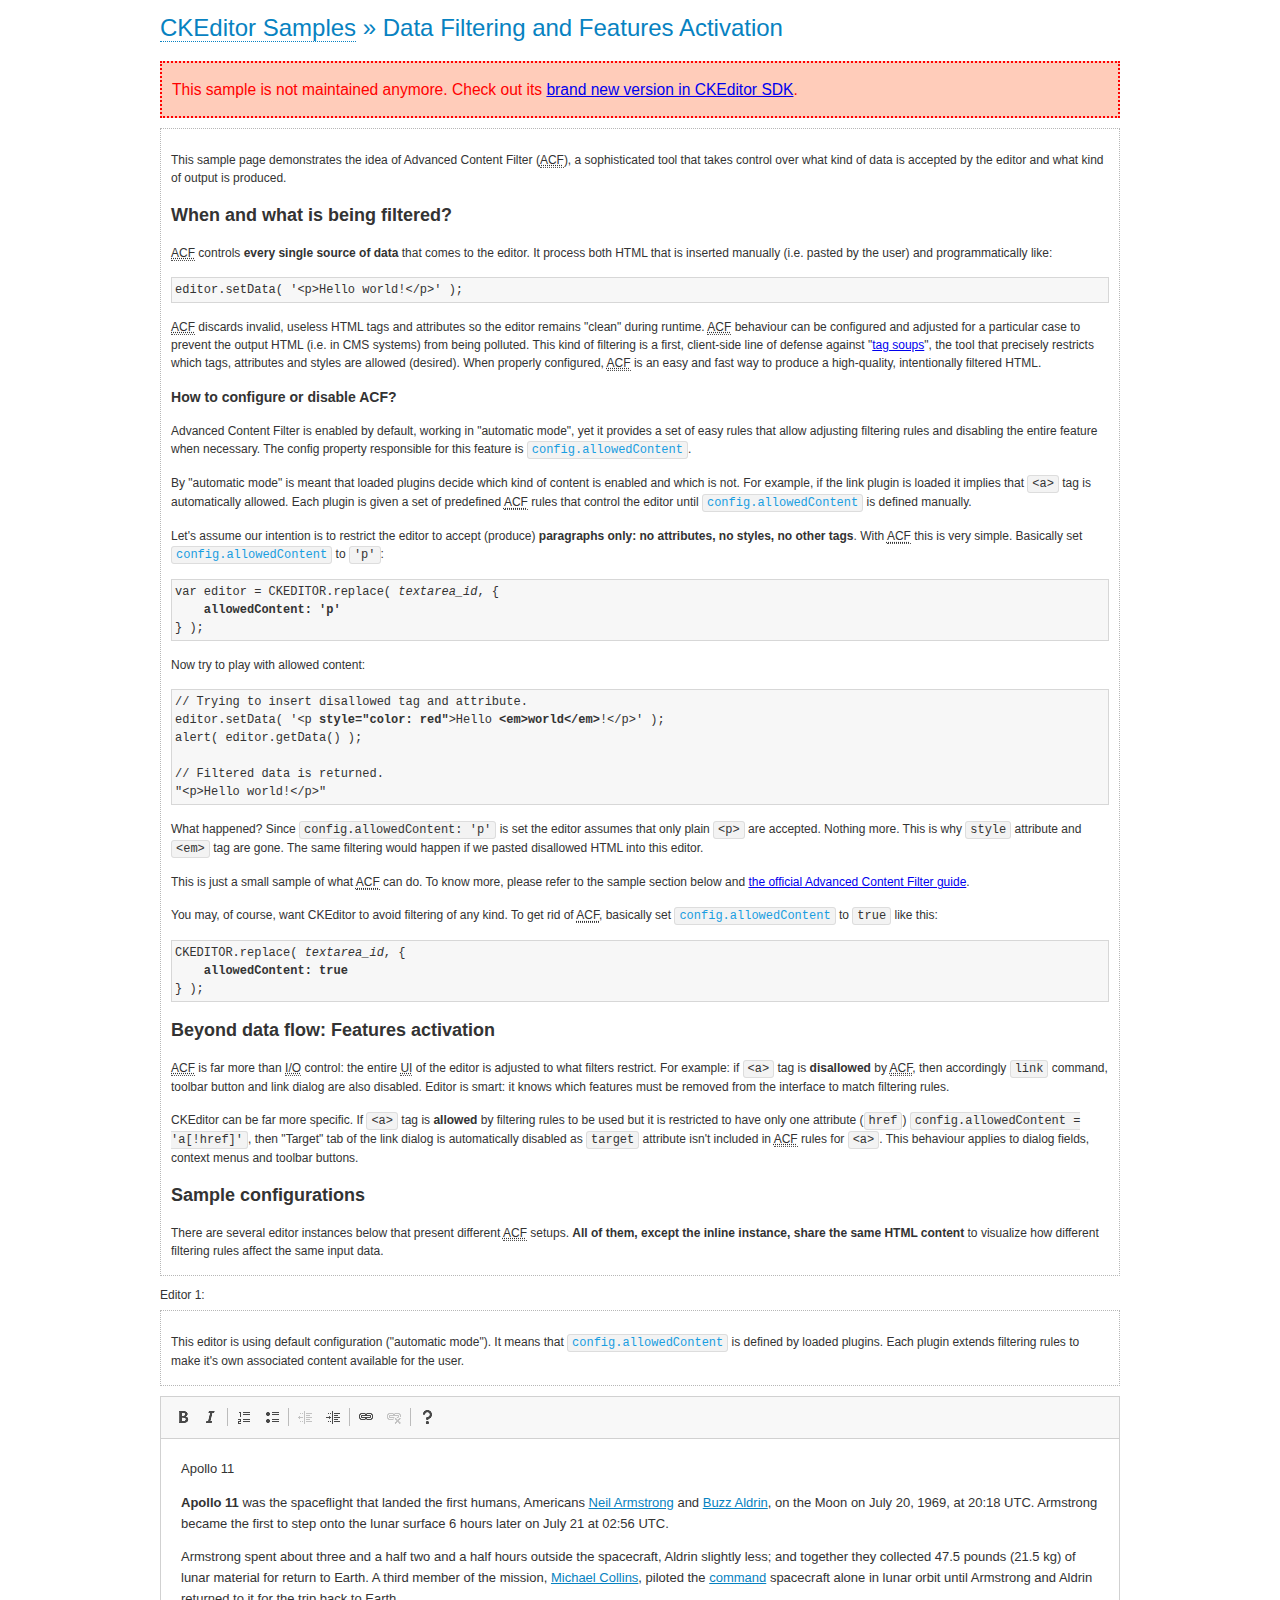
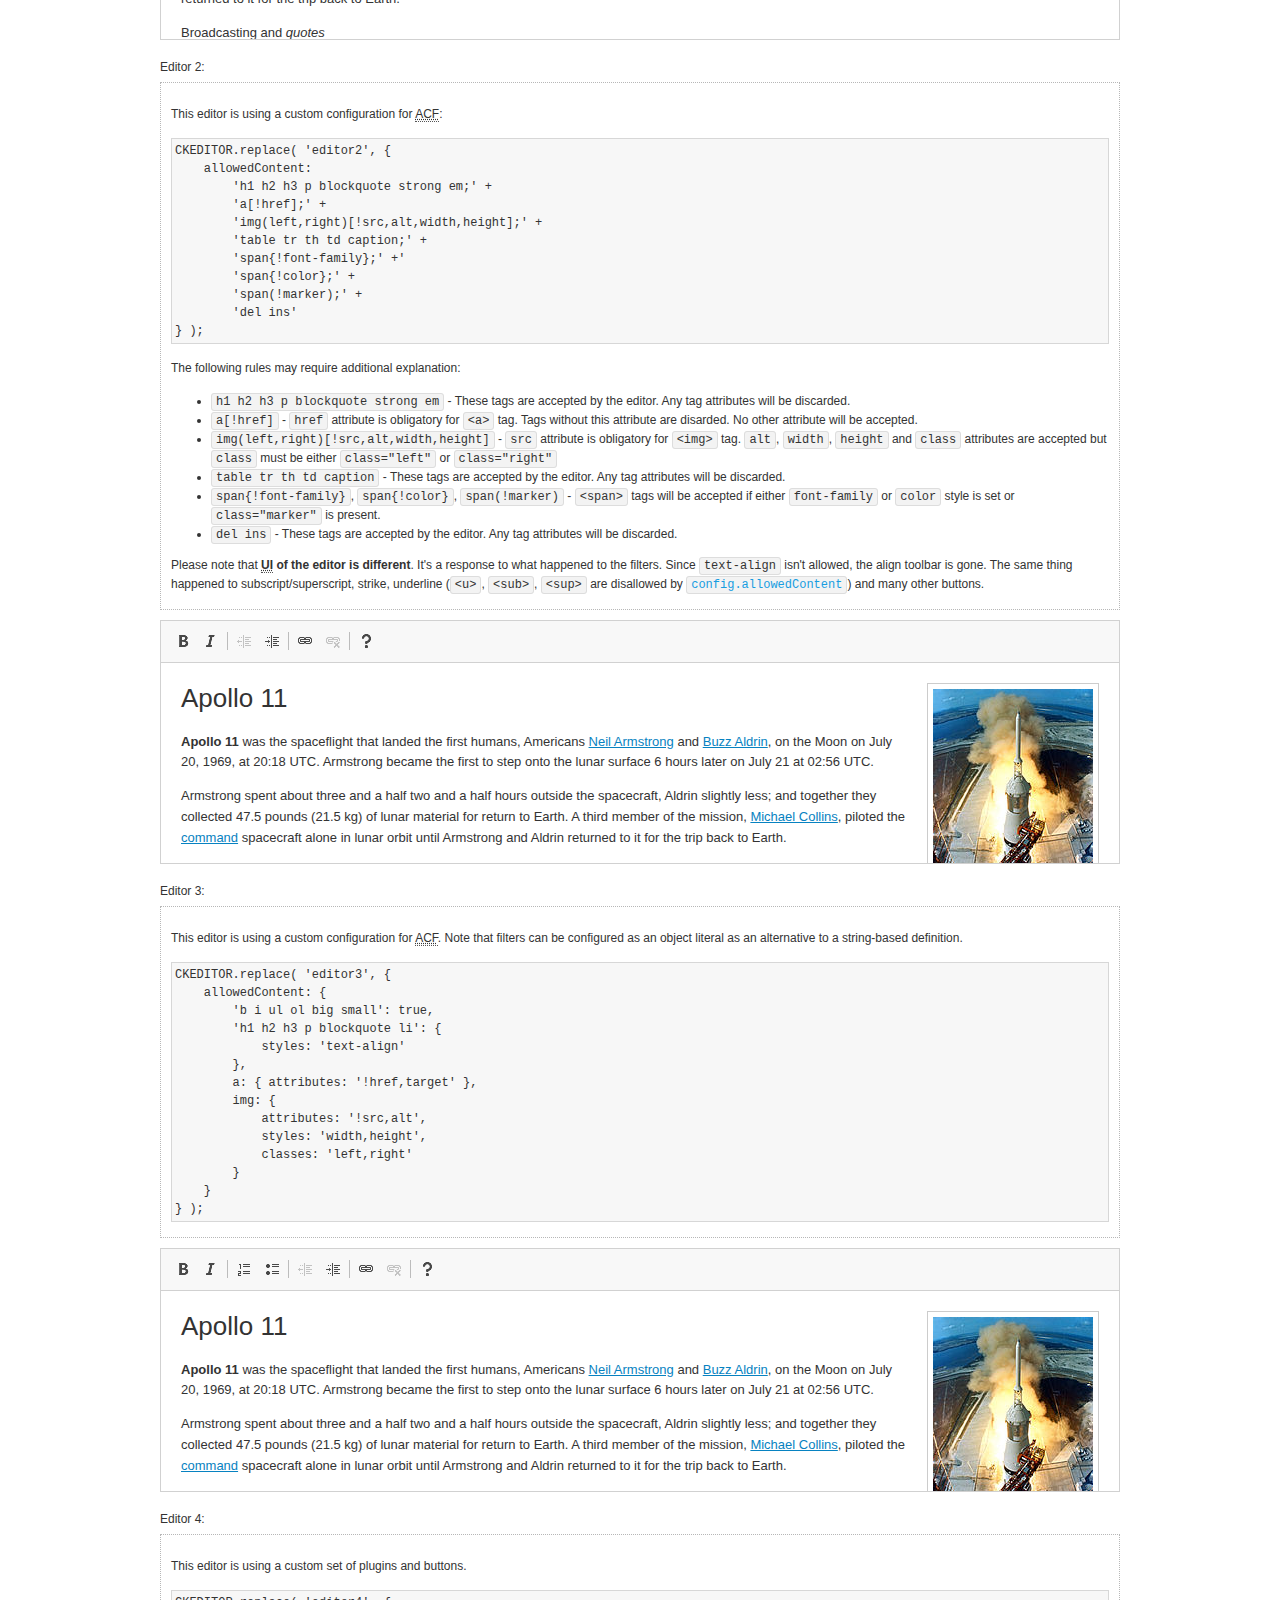
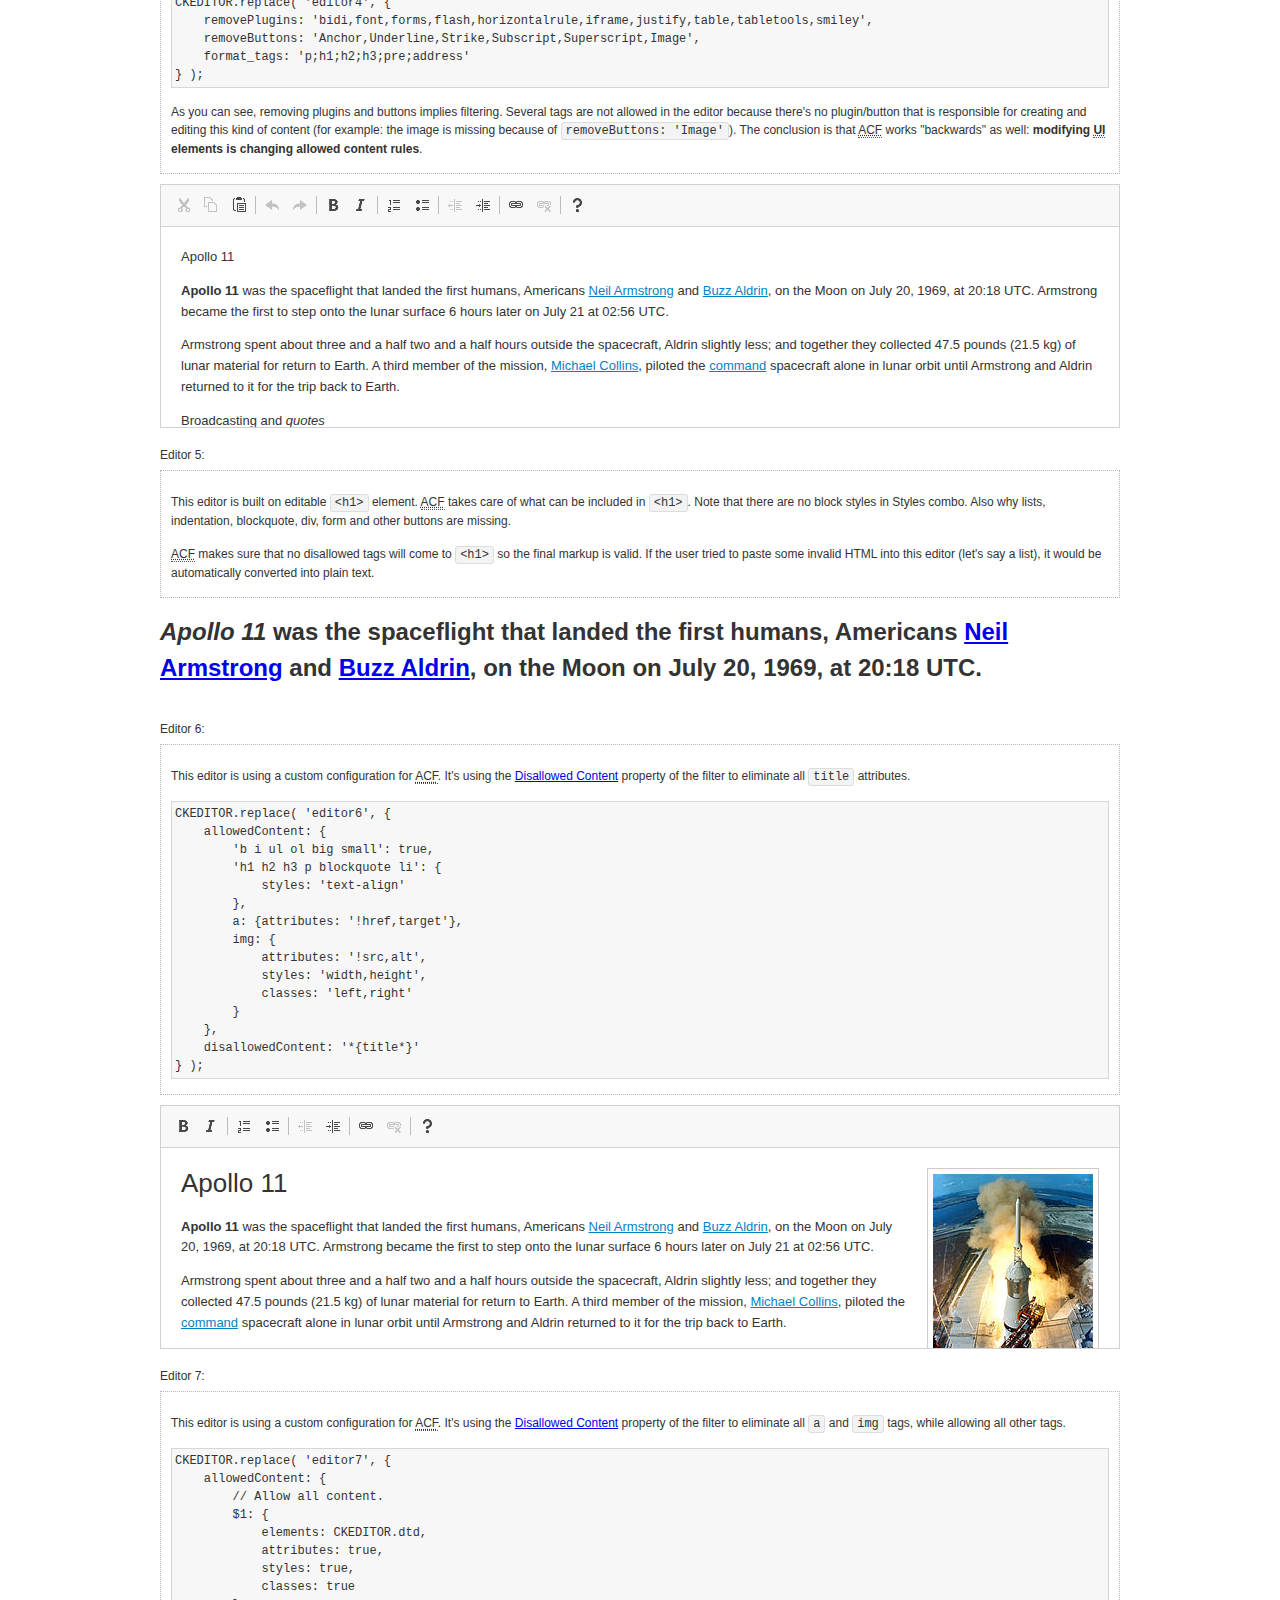
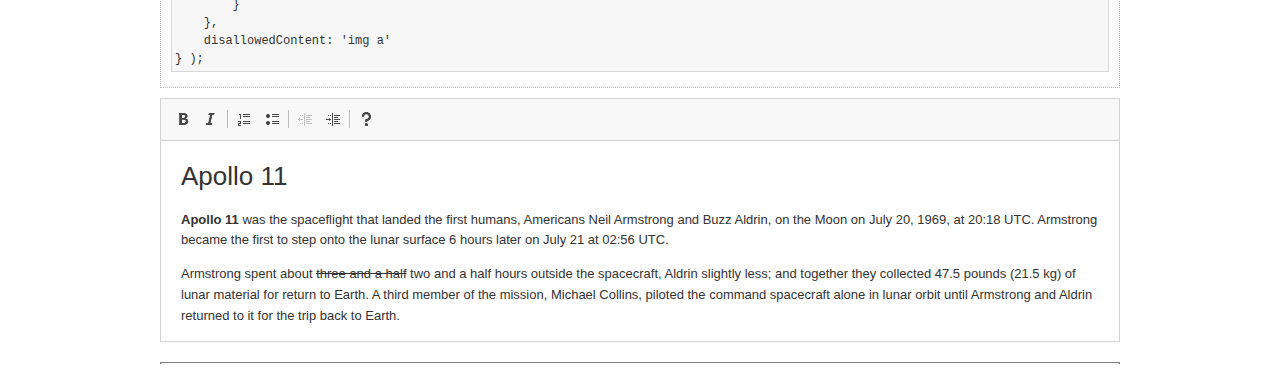
<file: public/ckeditor/samples/old/datafiltering.html>
<!DOCTYPE html>
<!--
Copyright (c) 2003-2017, CKSource - Frederico Knabben. All rights reserved.
For licensing, see LICENSE.md or http://ckeditor.com/license
-->
<html>
<head>
	<meta charset="utf-8">
	<title>Data Filtering &mdash; CKEditor Sample</title>
	<script src="../../ckeditor.js"></script>
	<link rel="stylesheet" href="sample.css">
	<script>
		// Remove advanced tabs for all editors.
		CKEDITOR.config.removeDialogTabs = 'image:advanced;link:advanced;flash:advanced;creatediv:advanced;editdiv:advanced';
	</script>
</head>
<body>
	<h1 class="samples">
		<a href="index.html">CKEditor Samples</a> &raquo; Data Filtering and Features Activation
	</h1>
	<div class="warning deprecated">
		This sample is not maintained anymore. Check out its <a href="http://sdk.ckeditor.com/samples/acf.html">brand new version in CKEditor SDK</a>.
	</div>
	<div class="description">
		<p>
			This sample page demonstrates the idea of Advanced Content Filter
			(<abbr title="Advanced Content Filter">ACF</abbr>), a sophisticated
			tool that takes control over what kind of data is accepted by the editor and what
			kind of output is produced.
		</p>
		<h2>When and what is being filtered?</h2>
		<p>
			<abbr title="Advanced Content Filter">ACF</abbr> controls
			<strong>every single source of data</strong> that comes to the editor.
			It process both HTML that is inserted manually (i.e. pasted by the user)
			and programmatically like:
		</p>
<pre class="samples">
editor.setData( '&lt;p&gt;Hello world!&lt;/p&gt;' );
</pre>
		<p>
			<abbr title="Advanced Content Filter">ACF</abbr> discards invalid,
			useless HTML tags and attributes so the editor remains "clean" during
			runtime. <abbr title="Advanced Content Filter">ACF</abbr> behaviour
			can be configured and adjusted for a particular case to prevent the
			output HTML (i.e. in CMS systems) from being polluted.

			This kind of filtering is a first, client-side line of defense
			against "<a href="http://en.wikipedia.org/wiki/Tag_soup">tag soups</a>",
			the tool that precisely restricts which tags, attributes and styles
			are allowed (desired). When properly configured, <abbr title="Advanced Content Filter">ACF</abbr>
			is an easy and fast way to produce a high-quality, intentionally filtered HTML.
		</p>

		<h3>How to configure or disable ACF?</h3>
		<p>
			Advanced Content Filter is enabled by default, working in "automatic mode", yet
			it provides a set of easy rules that allow adjusting filtering rules
			and disabling the entire feature when necessary. The config property
			responsible for this feature is <code><a class="samples"
			href="http://docs.ckeditor.com/#!/api/CKEDITOR.config-cfg-allowedContent">config.allowedContent</a></code>.
		</p>
		<p>
			By "automatic mode" is meant that loaded plugins decide which kind
			of content is enabled and which is not. For example, if the link
			plugin is loaded it implies that <code>&lt;a&gt;</code> tag is
			automatically allowed. Each plugin is given a set
			of predefined <abbr title="Advanced Content Filter">ACF</abbr> rules
			that control the editor until <code><a class="samples"
			href="http://docs.ckeditor.com/#!/api/CKEDITOR.config-cfg-allowedContent">
			config.allowedContent</a></code>
			is defined manually.
		</p>
		<p>
			Let's assume our intention is to restrict the editor to accept (produce) <strong>paragraphs
			only: no attributes, no styles, no other tags</strong>.
			With <abbr title="Advanced Content Filter">ACF</abbr>
			this is very simple. Basically set <code><a class="samples"
			href="http://docs.ckeditor.com/#!/api/CKEDITOR.config-cfg-allowedContent">
			config.allowedContent</a></code> to <code>'p'</code>:
		</p>
<pre class="samples">
var editor = CKEDITOR.replace( <em>textarea_id</em>, {
	<strong>allowedContent: 'p'</strong>
} );
</pre>
		<p>
			Now try to play with allowed content:
		</p>
<pre class="samples">
// Trying to insert disallowed tag and attribute.
editor.setData( '&lt;p <strong>style="color: red"</strong>&gt;Hello <strong>&lt;em&gt;world&lt;/em&gt;</strong>!&lt;/p&gt;' );
alert( editor.getData() );

// Filtered data is returned.
"&lt;p&gt;Hello world!&lt;/p&gt;"
</pre>
		<p>
			What happened? Since <code>config.allowedContent: 'p'</code> is set the editor assumes
			that only plain <code>&lt;p&gt;</code> are accepted. Nothing more. This is why
			<code>style</code> attribute and <code>&lt;em&gt;</code> tag are gone. The same
			filtering would happen if we pasted disallowed HTML into this editor.
		</p>
		<p>
			This is just a small sample of what <abbr title="Advanced Content Filter">ACF</abbr>
			can do. To know more, please refer to the sample section below and
			<a href="http://docs.ckeditor.com/#!/guide/dev_advanced_content_filter">the official Advanced Content Filter guide</a>.
		</p>
		<p>
			You may, of course, want CKEditor to avoid filtering of any kind.
			To get rid of <abbr title="Advanced Content Filter">ACF</abbr>,
			basically set <code><a class="samples"
			href="http://docs.ckeditor.com/#!/api/CKEDITOR.config-cfg-allowedContent">
			config.allowedContent</a></code> to <code>true</code> like this:
		</p>
<pre class="samples">
CKEDITOR.replace( <em>textarea_id</em>, {
	<strong>allowedContent: true</strong>
} );
</pre>

		<h2>Beyond data flow: Features activation</h2>
		<p>
			<abbr title="Advanced Content Filter">ACF</abbr> is far more than
			<abbr title="Input/Output">I/O</abbr> control: the entire
			<abbr title="User Interface">UI</abbr> of the editor is adjusted to what
			filters restrict. For example: if <code>&lt;a&gt;</code> tag is
			<strong>disallowed</strong>
			by <abbr title="Advanced Content Filter">ACF</abbr>,
			then accordingly <code>link</code> command, toolbar button and link dialog
			are also disabled. Editor is smart: it knows which features must be
			removed from the interface to match filtering rules.
		</p>
		<p>
			CKEditor can be far more specific. If <code>&lt;a&gt;</code> tag is
			<strong>allowed</strong> by filtering rules to be used but it is restricted
			to have only one attribute (<code>href</code>)
			<code>config.allowedContent = 'a[!href]'</code>, then
			"Target" tab of the link dialog is automatically disabled as <code>target</code>
			attribute isn't included in <abbr title="Advanced Content Filter">ACF</abbr> rules
			for <code>&lt;a&gt;</code>. This behaviour applies to dialog fields, context
			menus and toolbar buttons.
		</p>

		<h2>Sample configurations</h2>
		<p>
			There are several editor instances below that present different
			<abbr title="Advanced Content Filter">ACF</abbr> setups. <strong>All of them,
			except the inline instance, share the same HTML content</strong> to visualize
			how different filtering rules affect the same input data.
		</p>
	</div>

	<div>
		<label for="editor1">
			Editor 1:
		</label>
		<div class="description">
			<p>
				This editor is using default configuration ("automatic mode"). It means that
				<code><a class="samples"
				href="http://docs.ckeditor.com/#!/api/CKEDITOR.config-cfg-allowedContent">
				config.allowedContent</a></code> is defined by loaded plugins.
				Each plugin extends filtering rules to make it's own associated content
				available for the user.
			</p>
		</div>
		<textarea cols="80" id="editor1" name="editor1" rows="10">
			&lt;h1&gt;&lt;img alt=&quot;Saturn V carrying Apollo 11&quot; class=&quot;right&quot; src=&quot;assets/sample.jpg&quot;/&gt; Apollo 11&lt;/h1&gt; &lt;p&gt;&lt;b&gt;Apollo 11&lt;/b&gt; was the spaceflight that landed the first humans, Americans &lt;a href=&quot;http://en.wikipedia.org/wiki/Neil_Armstrong&quot; title=&quot;Neil Armstrong&quot;&gt;Neil Armstrong&lt;/a&gt; and &lt;a href=&quot;http://en.wikipedia.org/wiki/Buzz_Aldrin&quot; title=&quot;Buzz Aldrin&quot;&gt;Buzz Aldrin&lt;/a&gt;, on the Moon on July 20, 1969, at 20:18 UTC. Armstrong became the first to step onto the lunar surface 6 hours later on July 21 at 02:56 UTC.&lt;/p&gt; &lt;p&gt;Armstrong spent about &lt;s&gt;three and a half&lt;/s&gt; two and a half hours outside the spacecraft, Aldrin slightly less; and together they collected 47.5 pounds (21.5&amp;nbsp;kg) of lunar material for return to Earth. A third member of the mission, &lt;a href=&quot;http://en.wikipedia.org/wiki/Michael_Collins_(astronaut)&quot; title=&quot;Michael Collins (astronaut)&quot;&gt;Michael Collins&lt;/a&gt;, piloted the &lt;a href=&quot;http://en.wikipedia.org/wiki/Apollo_Command/Service_Module&quot; title=&quot;Apollo Command/Service Module&quot;&gt;command&lt;/a&gt; spacecraft alone in lunar orbit until Armstrong and Aldrin returned to it for the trip back to Earth.&lt;/p&gt; &lt;h2&gt;Broadcasting and &lt;em&gt;quotes&lt;/em&gt; &lt;a id=&quot;quotes&quot; name=&quot;quotes&quot;&gt;&lt;/a&gt;&lt;/h2&gt; &lt;p&gt;Broadcast on live TV to a world-wide audience, Armstrong stepped onto the lunar surface and described the event as:&lt;/p&gt; &lt;blockquote&gt;&lt;p&gt;One small step for [a] man, one giant leap for mankind.&lt;/p&gt;&lt;/blockquote&gt; &lt;p&gt;Apollo 11 effectively ended the &lt;a href=&quot;http://en.wikipedia.org/wiki/Space_Race&quot; title=&quot;Space Race&quot;&gt;Space Race&lt;/a&gt; and fulfilled a national goal proposed in 1961 by the late U.S. President &lt;a href=&quot;http://en.wikipedia.org/wiki/John_F._Kennedy&quot; title=&quot;John F. Kennedy&quot;&gt;John F. Kennedy&lt;/a&gt; in a speech before the United States Congress:&lt;/p&gt; &lt;blockquote&gt;&lt;p&gt;[...] before this decade is out, of landing a man on the Moon and returning him safely to the Earth.&lt;/p&gt;&lt;/blockquote&gt; &lt;h2&gt;Technical details &lt;a id=&quot;tech-details&quot; name=&quot;tech-details&quot;&gt;&lt;/a&gt;&lt;/h2&gt; &lt;table align=&quot;right&quot; border=&quot;1&quot; bordercolor=&quot;#ccc&quot; cellpadding=&quot;5&quot; cellspacing=&quot;0&quot; style=&quot;border-collapse:collapse;margin:10px 0 10px 15px;&quot;&gt; &lt;caption&gt;&lt;strong&gt;Mission crew&lt;/strong&gt;&lt;/caption&gt; &lt;thead&gt; &lt;tr&gt; &lt;th scope=&quot;col&quot;&gt;Position&lt;/th&gt; &lt;th scope=&quot;col&quot;&gt;Astronaut&lt;/th&gt; &lt;/tr&gt; &lt;/thead&gt; &lt;tbody&gt; &lt;tr&gt; &lt;td&gt;Commander&lt;/td&gt; &lt;td&gt;Neil A. Armstrong&lt;/td&gt; &lt;/tr&gt; &lt;tr&gt; &lt;td&gt;Command Module Pilot&lt;/td&gt; &lt;td&gt;Michael Collins&lt;/td&gt; &lt;/tr&gt; &lt;tr&gt; &lt;td&gt;Lunar Module Pilot&lt;/td&gt; &lt;td&gt;Edwin &amp;quot;Buzz&amp;quot; E. Aldrin, Jr.&lt;/td&gt; &lt;/tr&gt; &lt;/tbody&gt; &lt;/table&gt; &lt;p&gt;Launched by a &lt;strong&gt;Saturn V&lt;/strong&gt; rocket from &lt;a href=&quot;http://en.wikipedia.org/wiki/Kennedy_Space_Center&quot; title=&quot;Kennedy Space Center&quot;&gt;Kennedy Space Center&lt;/a&gt; in Merritt Island, Florida on July 16, Apollo 11 was the fifth manned mission of &lt;a href=&quot;http://en.wikipedia.org/wiki/NASA&quot; title=&quot;NASA&quot;&gt;NASA&lt;/a&gt;&amp;#39;s Apollo program. The Apollo spacecraft had three parts:&lt;/p&gt; &lt;ol&gt; &lt;li&gt;&lt;strong&gt;Command Module&lt;/strong&gt; with a cabin for the three astronauts which was the only part which landed back on Earth&lt;/li&gt; &lt;li&gt;&lt;strong&gt;Service Module&lt;/strong&gt; which supported the Command Module with propulsion, electrical power, oxygen and water&lt;/li&gt; &lt;li&gt;&lt;strong&gt;Lunar Module&lt;/strong&gt; for landing on the Moon.&lt;/li&gt; &lt;/ol&gt; &lt;p&gt;After being sent to the Moon by the Saturn V&amp;#39;s upper stage, the astronauts separated the spacecraft from it and travelled for three days until they entered into lunar orbit. Armstrong and Aldrin then moved into the Lunar Module and landed in the &lt;a href=&quot;http://en.wikipedia.org/wiki/Mare_Tranquillitatis&quot; title=&quot;Mare Tranquillitatis&quot;&gt;Sea of Tranquility&lt;/a&gt;. They stayed a total of about 21 and a half hours on the lunar surface. After lifting off in the upper part of the Lunar Module and rejoining Collins in the Command Module, they returned to Earth and landed in the &lt;a href=&quot;http://en.wikipedia.org/wiki/Pacific_Ocean&quot; title=&quot;Pacific Ocean&quot;&gt;Pacific Ocean&lt;/a&gt; on July 24.&lt;/p&gt; &lt;hr/&gt; &lt;p style=&quot;text-align: right;&quot;&gt;&lt;small&gt;Source: &lt;a href=&quot;http://en.wikipedia.org/wiki/Apollo_11&quot;&gt;Wikipedia.org&lt;/a&gt;&lt;/small&gt;&lt;/p&gt;
		</textarea>

		<script>

			CKEDITOR.replace( 'editor1' );

		</script>
	</div>

	<br>

	<div>
		<label for="editor2">
			Editor 2:
		</label>
		<div class="description">
			<p>
				This editor is using a custom configuration for
				<abbr title="Advanced Content Filter">ACF</abbr>:
			</p>
<pre class="samples">
CKEDITOR.replace( 'editor2', {
	allowedContent:
		'h1 h2 h3 p blockquote strong em;' +
		'a[!href];' +
		'img(left,right)[!src,alt,width,height];' +
		'table tr th td caption;' +
		'span{!font-family};' +'
		'span{!color};' +
		'span(!marker);' +
		'del ins'
} );
</pre>
			<p>
				The following rules may require additional explanation:
			</p>
			<ul>
				<li>
					<code>h1 h2 h3 p blockquote strong em</code> - These tags
					are accepted by the editor. Any tag attributes will be discarded.
				</li>
				<li>
					<code>a[!href]</code> - <code>href</code> attribute is obligatory
					for <code>&lt;a&gt;</code> tag. Tags without this attribute
					are disarded. No other attribute will be accepted.
				</li>
				<li>
					<code>img(left,right)[!src,alt,width,height]</code> - <code>src</code>
					attribute is obligatory for <code>&lt;img&gt;</code> tag.
					<code>alt</code>, <code>width</code>, <code>height</code>
					and <code>class</code> attributes are accepted but
					<code>class</code> must be either <code>class="left"</code>
					or <code>class="right"</code>
				</li>
				<li>
					<code>table tr th td caption</code> - These tags
					are accepted by the editor. Any tag attributes will be discarded.
				</li>
				<li>
					<code>span{!font-family}</code>, <code>span{!color}</code>,
					<code>span(!marker)</code> - <code>&lt;span&gt;</code> tags
					will be accepted if either <code>font-family</code> or
					<code>color</code> style is set or <code>class="marker"</code>
					is present.
				</li>
				<li>
					<code>del ins</code> - These tags
					are accepted by the editor. Any tag attributes will be discarded.
				</li>
			</ul>
			<p>
				Please note that <strong><abbr title="User Interface">UI</abbr> of the
				editor is different</strong>. It's a response to what happened to the filters.
				Since <code>text-align</code> isn't allowed, the align toolbar is gone.
				The same thing happened to subscript/superscript, strike, underline
				(<code>&lt;u&gt;</code>, <code>&lt;sub&gt;</code>, <code>&lt;sup&gt;</code>
				are disallowed by <code><a class="samples"
				href="http://docs.ckeditor.com/#!/api/CKEDITOR.config-cfg-allowedContent">
				config.allowedContent</a></code>) and many other buttons.
			</p>
		</div>
		<textarea cols="80" id="editor2" name="editor2" rows="10">
			&lt;h1&gt;&lt;img alt=&quot;Saturn V carrying Apollo 11&quot; class=&quot;right&quot; src=&quot;assets/sample.jpg&quot;/&gt; Apollo 11&lt;/h1&gt; &lt;p&gt;&lt;b&gt;Apollo 11&lt;/b&gt; was the spaceflight that landed the first humans, Americans &lt;a href=&quot;http://en.wikipedia.org/wiki/Neil_Armstrong&quot; title=&quot;Neil Armstrong&quot;&gt;Neil Armstrong&lt;/a&gt; and &lt;a href=&quot;http://en.wikipedia.org/wiki/Buzz_Aldrin&quot; title=&quot;Buzz Aldrin&quot;&gt;Buzz Aldrin&lt;/a&gt;, on the Moon on July 20, 1969, at 20:18 UTC. Armstrong became the first to step onto the lunar surface 6 hours later on July 21 at 02:56 UTC.&lt;/p&gt; &lt;p&gt;Armstrong spent about &lt;s&gt;three and a half&lt;/s&gt; two and a half hours outside the spacecraft, Aldrin slightly less; and together they collected 47.5 pounds (21.5&amp;nbsp;kg) of lunar material for return to Earth. A third member of the mission, &lt;a href=&quot;http://en.wikipedia.org/wiki/Michael_Collins_(astronaut)&quot; title=&quot;Michael Collins (astronaut)&quot;&gt;Michael Collins&lt;/a&gt;, piloted the &lt;a href=&quot;http://en.wikipedia.org/wiki/Apollo_Command/Service_Module&quot; title=&quot;Apollo Command/Service Module&quot;&gt;command&lt;/a&gt; spacecraft alone in lunar orbit until Armstrong and Aldrin returned to it for the trip back to Earth.&lt;/p&gt; &lt;h2&gt;Broadcasting and &lt;em&gt;quotes&lt;/em&gt; &lt;a id=&quot;quotes&quot; name=&quot;quotes&quot;&gt;&lt;/a&gt;&lt;/h2&gt; &lt;p&gt;Broadcast on live TV to a world-wide audience, Armstrong stepped onto the lunar surface and described the event as:&lt;/p&gt; &lt;blockquote&gt;&lt;p&gt;One small step for [a] man, one giant leap for mankind.&lt;/p&gt;&lt;/blockquote&gt; &lt;p&gt;Apollo 11 effectively ended the &lt;a href=&quot;http://en.wikipedia.org/wiki/Space_Race&quot; title=&quot;Space Race&quot;&gt;Space Race&lt;/a&gt; and fulfilled a national goal proposed in 1961 by the late U.S. President &lt;a href=&quot;http://en.wikipedia.org/wiki/John_F._Kennedy&quot; title=&quot;John F. Kennedy&quot;&gt;John F. Kennedy&lt;/a&gt; in a speech before the United States Congress:&lt;/p&gt; &lt;blockquote&gt;&lt;p&gt;[...] before this decade is out, of landing a man on the Moon and returning him safely to the Earth.&lt;/p&gt;&lt;/blockquote&gt; &lt;h2&gt;Technical details &lt;a id=&quot;tech-details&quot; name=&quot;tech-details&quot;&gt;&lt;/a&gt;&lt;/h2&gt; &lt;table align=&quot;right&quot; border=&quot;1&quot; bordercolor=&quot;#ccc&quot; cellpadding=&quot;5&quot; cellspacing=&quot;0&quot; style=&quot;border-collapse:collapse;margin:10px 0 10px 15px;&quot;&gt; &lt;caption&gt;&lt;strong&gt;Mission crew&lt;/strong&gt;&lt;/caption&gt; &lt;thead&gt; &lt;tr&gt; &lt;th scope=&quot;col&quot;&gt;Position&lt;/th&gt; &lt;th scope=&quot;col&quot;&gt;Astronaut&lt;/th&gt; &lt;/tr&gt; &lt;/thead&gt; &lt;tbody&gt; &lt;tr&gt; &lt;td&gt;Commander&lt;/td&gt; &lt;td&gt;Neil A. Armstrong&lt;/td&gt; &lt;/tr&gt; &lt;tr&gt; &lt;td&gt;Command Module Pilot&lt;/td&gt; &lt;td&gt;Michael Collins&lt;/td&gt; &lt;/tr&gt; &lt;tr&gt; &lt;td&gt;Lunar Module Pilot&lt;/td&gt; &lt;td&gt;Edwin &amp;quot;Buzz&amp;quot; E. Aldrin, Jr.&lt;/td&gt; &lt;/tr&gt; &lt;/tbody&gt; &lt;/table&gt; &lt;p&gt;Launched by a &lt;strong&gt;Saturn V&lt;/strong&gt; rocket from &lt;a href=&quot;http://en.wikipedia.org/wiki/Kennedy_Space_Center&quot; title=&quot;Kennedy Space Center&quot;&gt;Kennedy Space Center&lt;/a&gt; in Merritt Island, Florida on July 16, Apollo 11 was the fifth manned mission of &lt;a href=&quot;http://en.wikipedia.org/wiki/NASA&quot; title=&quot;NASA&quot;&gt;NASA&lt;/a&gt;&amp;#39;s Apollo program. The Apollo spacecraft had three parts:&lt;/p&gt; &lt;ol&gt; &lt;li&gt;&lt;strong&gt;Command Module&lt;/strong&gt; with a cabin for the three astronauts which was the only part which landed back on Earth&lt;/li&gt; &lt;li&gt;&lt;strong&gt;Service Module&lt;/strong&gt; which supported the Command Module with propulsion, electrical power, oxygen and water&lt;/li&gt; &lt;li&gt;&lt;strong&gt;Lunar Module&lt;/strong&gt; for landing on the Moon.&lt;/li&gt; &lt;/ol&gt; &lt;p&gt;After being sent to the Moon by the Saturn V&amp;#39;s upper stage, the astronauts separated the spacecraft from it and travelled for three days until they entered into lunar orbit. Armstrong and Aldrin then moved into the Lunar Module and landed in the &lt;a href=&quot;http://en.wikipedia.org/wiki/Mare_Tranquillitatis&quot; title=&quot;Mare Tranquillitatis&quot;&gt;Sea of Tranquility&lt;/a&gt;. They stayed a total of about 21 and a half hours on the lunar surface. After lifting off in the upper part of the Lunar Module and rejoining Collins in the Command Module, they returned to Earth and landed in the &lt;a href=&quot;http://en.wikipedia.org/wiki/Pacific_Ocean&quot; title=&quot;Pacific Ocean&quot;&gt;Pacific Ocean&lt;/a&gt; on July 24.&lt;/p&gt; &lt;hr/&gt; &lt;p style=&quot;text-align: right;&quot;&gt;&lt;small&gt;Source: &lt;a href=&quot;http://en.wikipedia.org/wiki/Apollo_11&quot;&gt;Wikipedia.org&lt;/a&gt;&lt;/small&gt;&lt;/p&gt;
		</textarea>
		<script>

			CKEDITOR.replace( 'editor2', {
				allowedContent:
					'h1 h2 h3 p blockquote strong em;' +
					'a[!href];' +
					'img(left,right)[!src,alt,width,height];' +
					'table tr th td caption;' +
					'span{!font-family};' +
					'span{!color};' +
					'span(!marker);' +
					'del ins'
			} );

		</script>
	</div>

	<br>

	<div>
		<label for="editor3">
			Editor 3:
		</label>
		<div class="description">
			<p>
				This editor is using a custom configuration for
				<abbr title="Advanced Content Filter">ACF</abbr>.
				Note that filters can be configured as an object literal
				as an alternative to a string-based definition.
			</p>
<pre class="samples">
CKEDITOR.replace( 'editor3', {
	allowedContent: {
		'b i ul ol big small': true,
		'h1 h2 h3 p blockquote li': {
			styles: 'text-align'
		},
		a: { attributes: '!href,target' },
		img: {
			attributes: '!src,alt',
			styles: 'width,height',
			classes: 'left,right'
		}
	}
} );
</pre>
		</div>
		<textarea cols="80" id="editor3" name="editor3" rows="10">
			&lt;h1&gt;&lt;img alt=&quot;Saturn V carrying Apollo 11&quot; class=&quot;right&quot; src=&quot;assets/sample.jpg&quot;/&gt; Apollo 11&lt;/h1&gt; &lt;p&gt;&lt;b&gt;Apollo 11&lt;/b&gt; was the spaceflight that landed the first humans, Americans &lt;a href=&quot;http://en.wikipedia.org/wiki/Neil_Armstrong&quot; title=&quot;Neil Armstrong&quot;&gt;Neil Armstrong&lt;/a&gt; and &lt;a href=&quot;http://en.wikipedia.org/wiki/Buzz_Aldrin&quot; title=&quot;Buzz Aldrin&quot;&gt;Buzz Aldrin&lt;/a&gt;, on the Moon on July 20, 1969, at 20:18 UTC. Armstrong became the first to step onto the lunar surface 6 hours later on July 21 at 02:56 UTC.&lt;/p&gt; &lt;p&gt;Armstrong spent about &lt;s&gt;three and a half&lt;/s&gt; two and a half hours outside the spacecraft, Aldrin slightly less; and together they collected 47.5 pounds (21.5&amp;nbsp;kg) of lunar material for return to Earth. A third member of the mission, &lt;a href=&quot;http://en.wikipedia.org/wiki/Michael_Collins_(astronaut)&quot; title=&quot;Michael Collins (astronaut)&quot;&gt;Michael Collins&lt;/a&gt;, piloted the &lt;a href=&quot;http://en.wikipedia.org/wiki/Apollo_Command/Service_Module&quot; title=&quot;Apollo Command/Service Module&quot;&gt;command&lt;/a&gt; spacecraft alone in lunar orbit until Armstrong and Aldrin returned to it for the trip back to Earth.&lt;/p&gt; &lt;h2&gt;Broadcasting and &lt;em&gt;quotes&lt;/em&gt; &lt;a id=&quot;quotes&quot; name=&quot;quotes&quot;&gt;&lt;/a&gt;&lt;/h2&gt; &lt;p&gt;Broadcast on live TV to a world-wide audience, Armstrong stepped onto the lunar surface and described the event as:&lt;/p&gt; &lt;blockquote&gt;&lt;p&gt;One small step for [a] man, one giant leap for mankind.&lt;/p&gt;&lt;/blockquote&gt; &lt;p&gt;Apollo 11 effectively ended the &lt;a href=&quot;http://en.wikipedia.org/wiki/Space_Race&quot; title=&quot;Space Race&quot;&gt;Space Race&lt;/a&gt; and fulfilled a national goal proposed in 1961 by the late U.S. President &lt;a href=&quot;http://en.wikipedia.org/wiki/John_F._Kennedy&quot; title=&quot;John F. Kennedy&quot;&gt;John F. Kennedy&lt;/a&gt; in a speech before the United States Congress:&lt;/p&gt; &lt;blockquote&gt;&lt;p&gt;[...] before this decade is out, of landing a man on the Moon and returning him safely to the Earth.&lt;/p&gt;&lt;/blockquote&gt; &lt;h2&gt;Technical details &lt;a id=&quot;tech-details&quot; name=&quot;tech-details&quot;&gt;&lt;/a&gt;&lt;/h2&gt; &lt;table align=&quot;right&quot; border=&quot;1&quot; bordercolor=&quot;#ccc&quot; cellpadding=&quot;5&quot; cellspacing=&quot;0&quot; style=&quot;border-collapse:collapse;margin:10px 0 10px 15px;&quot;&gt; &lt;caption&gt;&lt;strong&gt;Mission crew&lt;/strong&gt;&lt;/caption&gt; &lt;thead&gt; &lt;tr&gt; &lt;th scope=&quot;col&quot;&gt;Position&lt;/th&gt; &lt;th scope=&quot;col&quot;&gt;Astronaut&lt;/th&gt; &lt;/tr&gt; &lt;/thead&gt; &lt;tbody&gt; &lt;tr&gt; &lt;td&gt;Commander&lt;/td&gt; &lt;td&gt;Neil A. Armstrong&lt;/td&gt; &lt;/tr&gt; &lt;tr&gt; &lt;td&gt;Command Module Pilot&lt;/td&gt; &lt;td&gt;Michael Collins&lt;/td&gt; &lt;/tr&gt; &lt;tr&gt; &lt;td&gt;Lunar Module Pilot&lt;/td&gt; &lt;td&gt;Edwin &amp;quot;Buzz&amp;quot; E. Aldrin, Jr.&lt;/td&gt; &lt;/tr&gt; &lt;/tbody&gt; &lt;/table&gt; &lt;p&gt;Launched by a &lt;strong&gt;Saturn V&lt;/strong&gt; rocket from &lt;a href=&quot;http://en.wikipedia.org/wiki/Kennedy_Space_Center&quot; title=&quot;Kennedy Space Center&quot;&gt;Kennedy Space Center&lt;/a&gt; in Merritt Island, Florida on July 16, Apollo 11 was the fifth manned mission of &lt;a href=&quot;http://en.wikipedia.org/wiki/NASA&quot; title=&quot;NASA&quot;&gt;NASA&lt;/a&gt;&amp;#39;s Apollo program. The Apollo spacecraft had three parts:&lt;/p&gt; &lt;ol&gt; &lt;li&gt;&lt;strong&gt;Command Module&lt;/strong&gt; with a cabin for the three astronauts which was the only part which landed back on Earth&lt;/li&gt; &lt;li&gt;&lt;strong&gt;Service Module&lt;/strong&gt; which supported the Command Module with propulsion, electrical power, oxygen and water&lt;/li&gt; &lt;li&gt;&lt;strong&gt;Lunar Module&lt;/strong&gt; for landing on the Moon.&lt;/li&gt; &lt;/ol&gt; &lt;p&gt;After being sent to the Moon by the Saturn V&amp;#39;s upper stage, the astronauts separated the spacecraft from it and travelled for three days until they entered into lunar orbit. Armstrong and Aldrin then moved into the Lunar Module and landed in the &lt;a href=&quot;http://en.wikipedia.org/wiki/Mare_Tranquillitatis&quot; title=&quot;Mare Tranquillitatis&quot;&gt;Sea of Tranquility&lt;/a&gt;. They stayed a total of about 21 and a half hours on the lunar surface. After lifting off in the upper part of the Lunar Module and rejoining Collins in the Command Module, they returned to Earth and landed in the &lt;a href=&quot;http://en.wikipedia.org/wiki/Pacific_Ocean&quot; title=&quot;Pacific Ocean&quot;&gt;Pacific Ocean&lt;/a&gt; on July 24.&lt;/p&gt; &lt;hr/&gt; &lt;p style=&quot;text-align: right;&quot;&gt;&lt;small&gt;Source: &lt;a href=&quot;http://en.wikipedia.org/wiki/Apollo_11&quot;&gt;Wikipedia.org&lt;/a&gt;&lt;/small&gt;&lt;/p&gt;
		</textarea>
		<script>

			CKEDITOR.replace( 'editor3', {
				allowedContent: {
					'b i ul ol big small': true,
					'h1 h2 h3 p blockquote li': {
						styles: 'text-align'
					},
					a: { attributes: '!href,target' },
					img: {
						attributes: '!src,alt',
						styles: 'width,height',
						classes: 'left,right'
					}
				}
			} );

		</script>
	</div>

	<br>

	<div>
		<label for="editor4">
			Editor 4:
		</label>
		<div class="description">
			<p>
				This editor is using a custom set of plugins and buttons.
			</p>
<pre class="samples">
CKEDITOR.replace( 'editor4', {
	removePlugins: 'bidi,font,forms,flash,horizontalrule,iframe,justify,table,tabletools,smiley',
	removeButtons: 'Anchor,Underline,Strike,Subscript,Superscript,Image',
	format_tags: 'p;h1;h2;h3;pre;address'
} );
</pre>
			<p>
				As you can see, removing plugins and buttons implies filtering.
				Several tags are not allowed in the editor because there's no
				plugin/button that is responsible for creating and editing this
				kind of content (for example: the image is missing because
				of <code>removeButtons: 'Image'</code>). The conclusion is that
				<abbr title="Advanced Content Filter">ACF</abbr> works "backwards"
				as well: <strong>modifying <abbr title="User Interface">UI</abbr>
				elements is changing allowed content rules</strong>.
			</p>
		</div>
		<textarea cols="80" id="editor4" name="editor4" rows="10">
			&lt;h1&gt;&lt;img alt=&quot;Saturn V carrying Apollo 11&quot; class=&quot;right&quot; src=&quot;assets/sample.jpg&quot;/&gt; Apollo 11&lt;/h1&gt; &lt;p&gt;&lt;b&gt;Apollo 11&lt;/b&gt; was the spaceflight that landed the first humans, Americans &lt;a href=&quot;http://en.wikipedia.org/wiki/Neil_Armstrong&quot; title=&quot;Neil Armstrong&quot;&gt;Neil Armstrong&lt;/a&gt; and &lt;a href=&quot;http://en.wikipedia.org/wiki/Buzz_Aldrin&quot; title=&quot;Buzz Aldrin&quot;&gt;Buzz Aldrin&lt;/a&gt;, on the Moon on July 20, 1969, at 20:18 UTC. Armstrong became the first to step onto the lunar surface 6 hours later on July 21 at 02:56 UTC.&lt;/p&gt; &lt;p&gt;Armstrong spent about &lt;s&gt;three and a half&lt;/s&gt; two and a half hours outside the spacecraft, Aldrin slightly less; and together they collected 47.5 pounds (21.5&amp;nbsp;kg) of lunar material for return to Earth. A third member of the mission, &lt;a href=&quot;http://en.wikipedia.org/wiki/Michael_Collins_(astronaut)&quot; title=&quot;Michael Collins (astronaut)&quot;&gt;Michael Collins&lt;/a&gt;, piloted the &lt;a href=&quot;http://en.wikipedia.org/wiki/Apollo_Command/Service_Module&quot; title=&quot;Apollo Command/Service Module&quot;&gt;command&lt;/a&gt; spacecraft alone in lunar orbit until Armstrong and Aldrin returned to it for the trip back to Earth.&lt;/p&gt; &lt;h2&gt;Broadcasting and &lt;em&gt;quotes&lt;/em&gt; &lt;a id=&quot;quotes&quot; name=&quot;quotes&quot;&gt;&lt;/a&gt;&lt;/h2&gt; &lt;p&gt;Broadcast on live TV to a world-wide audience, Armstrong stepped onto the lunar surface and described the event as:&lt;/p&gt; &lt;blockquote&gt;&lt;p&gt;One small step for [a] man, one giant leap for mankind.&lt;/p&gt;&lt;/blockquote&gt; &lt;p&gt;Apollo 11 effectively ended the &lt;a href=&quot;http://en.wikipedia.org/wiki/Space_Race&quot; title=&quot;Space Race&quot;&gt;Space Race&lt;/a&gt; and fulfilled a national goal proposed in 1961 by the late U.S. President &lt;a href=&quot;http://en.wikipedia.org/wiki/John_F._Kennedy&quot; title=&quot;John F. Kennedy&quot;&gt;John F. Kennedy&lt;/a&gt; in a speech before the United States Congress:&lt;/p&gt; &lt;blockquote&gt;&lt;p&gt;[...] before this decade is out, of landing a man on the Moon and returning him safely to the Earth.&lt;/p&gt;&lt;/blockquote&gt; &lt;h2&gt;Technical details &lt;a id=&quot;tech-details&quot; name=&quot;tech-details&quot;&gt;&lt;/a&gt;&lt;/h2&gt; &lt;table align=&quot;right&quot; border=&quot;1&quot; bordercolor=&quot;#ccc&quot; cellpadding=&quot;5&quot; cellspacing=&quot;0&quot; style=&quot;border-collapse:collapse;margin:10px 0 10px 15px;&quot;&gt; &lt;caption&gt;&lt;strong&gt;Mission crew&lt;/strong&gt;&lt;/caption&gt; &lt;thead&gt; &lt;tr&gt; &lt;th scope=&quot;col&quot;&gt;Position&lt;/th&gt; &lt;th scope=&quot;col&quot;&gt;Astronaut&lt;/th&gt; &lt;/tr&gt; &lt;/thead&gt; &lt;tbody&gt; &lt;tr&gt; &lt;td&gt;Commander&lt;/td&gt; &lt;td&gt;Neil A. Armstrong&lt;/td&gt; &lt;/tr&gt; &lt;tr&gt; &lt;td&gt;Command Module Pilot&lt;/td&gt; &lt;td&gt;Michael Collins&lt;/td&gt; &lt;/tr&gt; &lt;tr&gt; &lt;td&gt;Lunar Module Pilot&lt;/td&gt; &lt;td&gt;Edwin &amp;quot;Buzz&amp;quot; E. Aldrin, Jr.&lt;/td&gt; &lt;/tr&gt; &lt;/tbody&gt; &lt;/table&gt; &lt;p&gt;Launched by a &lt;strong&gt;Saturn V&lt;/strong&gt; rocket from &lt;a href=&quot;http://en.wikipedia.org/wiki/Kennedy_Space_Center&quot; title=&quot;Kennedy Space Center&quot;&gt;Kennedy Space Center&lt;/a&gt; in Merritt Island, Florida on July 16, Apollo 11 was the fifth manned mission of &lt;a href=&quot;http://en.wikipedia.org/wiki/NASA&quot; title=&quot;NASA&quot;&gt;NASA&lt;/a&gt;&amp;#39;s Apollo program. The Apollo spacecraft had three parts:&lt;/p&gt; &lt;ol&gt; &lt;li&gt;&lt;strong&gt;Command Module&lt;/strong&gt; with a cabin for the three astronauts which was the only part which landed back on Earth&lt;/li&gt; &lt;li&gt;&lt;strong&gt;Service Module&lt;/strong&gt; which supported the Command Module with propulsion, electrical power, oxygen and water&lt;/li&gt; &lt;li&gt;&lt;strong&gt;Lunar Module&lt;/strong&gt; for landing on the Moon.&lt;/li&gt; &lt;/ol&gt; &lt;p&gt;After being sent to the Moon by the Saturn V&amp;#39;s upper stage, the astronauts separated the spacecraft from it and travelled for three days until they entered into lunar orbit. Armstrong and Aldrin then moved into the Lunar Module and landed in the &lt;a href=&quot;http://en.wikipedia.org/wiki/Mare_Tranquillitatis&quot; title=&quot;Mare Tranquillitatis&quot;&gt;Sea of Tranquility&lt;/a&gt;. They stayed a total of about 21 and a half hours on the lunar surface. After lifting off in the upper part of the Lunar Module and rejoining Collins in the Command Module, they returned to Earth and landed in the &lt;a href=&quot;http://en.wikipedia.org/wiki/Pacific_Ocean&quot; title=&quot;Pacific Ocean&quot;&gt;Pacific Ocean&lt;/a&gt; on July 24.&lt;/p&gt; &lt;hr/&gt; &lt;p style=&quot;text-align: right;&quot;&gt;&lt;small&gt;Source: &lt;a href=&quot;http://en.wikipedia.org/wiki/Apollo_11&quot;&gt;Wikipedia.org&lt;/a&gt;&lt;/small&gt;&lt;/p&gt;
		</textarea>
		<script>

			CKEDITOR.replace( 'editor4', {
				removePlugins: 'bidi,div,font,forms,flash,horizontalrule,iframe,justify,table,tabletools,smiley',
				removeButtons: 'Anchor,Underline,Strike,Subscript,Superscript,Image',
				format_tags: 'p;h1;h2;h3;pre;address'
			} );

		</script>
	</div>

	<br>

	<div>
		<label for="editor5">
			Editor 5:
		</label>
		<div class="description">
			<p>
				This editor is built on editable <code>&lt;h1&gt;</code> element.
				<abbr title="Advanced Content Filter">ACF</abbr> takes care of
				what can be included in <code>&lt;h1&gt;</code>. Note that there
				are no block styles in Styles combo. Also why lists, indentation,
				blockquote, div, form and other buttons are missing.
			</p>
			<p>
				<abbr title="Advanced Content Filter">ACF</abbr> makes sure that
				no disallowed tags will come to <code>&lt;h1&gt;</code> so the final
				markup is valid. If the user tried to paste some invalid HTML
				into this editor (let's say a list), it would be automatically
				converted into plain text.
			</p>
		</div>
		<h1 id="editor5" contenteditable="true">
			<em>Apollo 11</em> was the spaceflight that landed the first humans, Americans <a href="http://en.wikipedia.org/wiki/Neil_Armstrong" title="Neil Armstrong">Neil Armstrong</a> and <a href="http://en.wikipedia.org/wiki/Buzz_Aldrin" title="Buzz Aldrin">Buzz Aldrin</a>, on the Moon on July 20, 1969, at 20:18 UTC.
		</h1>
	</div>

	<br>

	<div>
		<label for="editor3">
			Editor 6:
		</label>
		<div class="description">
			<p>
				This editor is using a custom configuration for <abbr title="Advanced Content Filter">ACF</abbr>.
				It's using the <a href="http://docs.ckeditor.com/#!/guide/dev_disallowed_content" rel="noopener noreferrer" target="_blank">
				Disallowed Content</a> property of the filter to eliminate all <code>title</code> attributes.
			</p>

<pre class="samples">
CKEDITOR.replace( 'editor6', {
	allowedContent: {
		'b i ul ol big small': true,
		'h1 h2 h3 p blockquote li': {
			styles: 'text-align'
		},
		a: {attributes: '!href,target'},
		img: {
			attributes: '!src,alt',
			styles: 'width,height',
			classes: 'left,right'
		}
	},
	disallowedContent: '*{title*}'
} );
</pre>
		</div>
		<textarea cols="80" id="editor6" name="editor6" rows="10">
			&lt;h1&gt;&lt;img alt=&quot;Saturn V carrying Apollo 11&quot; class=&quot;right&quot; src=&quot;assets/sample.jpg&quot;/&gt; Apollo 11&lt;/h1&gt; &lt;p&gt;&lt;b&gt;Apollo 11&lt;/b&gt; was the spaceflight that landed the first humans, Americans &lt;a href=&quot;http://en.wikipedia.org/wiki/Neil_Armstrong&quot; title=&quot;Neil Armstrong&quot;&gt;Neil Armstrong&lt;/a&gt; and &lt;a href=&quot;http://en.wikipedia.org/wiki/Buzz_Aldrin&quot; title=&quot;Buzz Aldrin&quot;&gt;Buzz Aldrin&lt;/a&gt;, on the Moon on July 20, 1969, at 20:18 UTC. Armstrong became the first to step onto the lunar surface 6 hours later on July 21 at 02:56 UTC.&lt;/p&gt; &lt;p&gt;Armstrong spent about &lt;s&gt;three and a half&lt;/s&gt; two and a half hours outside the spacecraft, Aldrin slightly less; and together they collected 47.5 pounds (21.5&amp;nbsp;kg) of lunar material for return to Earth. A third member of the mission, &lt;a href=&quot;http://en.wikipedia.org/wiki/Michael_Collins_(astronaut)&quot; title=&quot;Michael Collins (astronaut)&quot;&gt;Michael Collins&lt;/a&gt;, piloted the &lt;a href=&quot;http://en.wikipedia.org/wiki/Apollo_Command/Service_Module&quot; title=&quot;Apollo Command/Service Module&quot;&gt;command&lt;/a&gt; spacecraft alone in lunar orbit until Armstrong and Aldrin returned to it for the trip back to Earth.&lt;/p&gt; &lt;h2&gt;Broadcasting and &lt;em&gt;quotes&lt;/em&gt; &lt;a id=&quot;quotes&quot; name=&quot;quotes&quot;&gt;&lt;/a&gt;&lt;/h2&gt; &lt;p&gt;Broadcast on live TV to a world-wide audience, Armstrong stepped onto the lunar surface and described the event as:&lt;/p&gt; &lt;blockquote&gt;&lt;p&gt;One small step for [a] man, one giant leap for mankind.&lt;/p&gt;&lt;/blockquote&gt; &lt;p&gt;Apollo 11 effectively ended the &lt;a href=&quot;http://en.wikipedia.org/wiki/Space_Race&quot; title=&quot;Space Race&quot;&gt;Space Race&lt;/a&gt; and fulfilled a national goal proposed in 1961 by the late U.S. President &lt;a href=&quot;http://en.wikipedia.org/wiki/John_F._Kennedy&quot; title=&quot;John F. Kennedy&quot;&gt;John F. Kennedy&lt;/a&gt; in a speech before the United States Congress:&lt;/p&gt; &lt;blockquote&gt;&lt;p&gt;[...] before this decade is out, of landing a man on the Moon and returning him safely to the Earth.&lt;/p&gt;&lt;/blockquote&gt; &lt;h2&gt;Technical details &lt;a id=&quot;tech-details&quot; name=&quot;tech-details&quot;&gt;&lt;/a&gt;&lt;/h2&gt; &lt;table align=&quot;right&quot; border=&quot;1&quot; bordercolor=&quot;#ccc&quot; cellpadding=&quot;5&quot; cellspacing=&quot;0&quot; style=&quot;border-collapse:collapse;margin:10px 0 10px 15px;&quot;&gt; &lt;caption&gt;&lt;strong&gt;Mission crew&lt;/strong&gt;&lt;/caption&gt; &lt;thead&gt; &lt;tr&gt; &lt;th scope=&quot;col&quot;&gt;Position&lt;/th&gt; &lt;th scope=&quot;col&quot;&gt;Astronaut&lt;/th&gt; &lt;/tr&gt; &lt;/thead&gt; &lt;tbody&gt; &lt;tr&gt; &lt;td&gt;Commander&lt;/td&gt; &lt;td&gt;Neil A. Armstrong&lt;/td&gt; &lt;/tr&gt; &lt;tr&gt; &lt;td&gt;Command Module Pilot&lt;/td&gt; &lt;td&gt;Michael Collins&lt;/td&gt; &lt;/tr&gt; &lt;tr&gt; &lt;td&gt;Lunar Module Pilot&lt;/td&gt; &lt;td&gt;Edwin &amp;quot;Buzz&amp;quot; E. Aldrin, Jr.&lt;/td&gt; &lt;/tr&gt; &lt;/tbody&gt; &lt;/table&gt; &lt;p&gt;Launched by a &lt;strong&gt;Saturn V&lt;/strong&gt; rocket from &lt;a href=&quot;http://en.wikipedia.org/wiki/Kennedy_Space_Center&quot; title=&quot;Kennedy Space Center&quot;&gt;Kennedy Space Center&lt;/a&gt; in Merritt Island, Florida on July 16, Apollo 11 was the fifth manned mission of &lt;a href=&quot;http://en.wikipedia.org/wiki/NASA&quot; title=&quot;NASA&quot;&gt;NASA&lt;/a&gt;&amp;#39;s Apollo program. The Apollo spacecraft had three parts:&lt;/p&gt; &lt;ol&gt; &lt;li&gt;&lt;strong&gt;Command Module&lt;/strong&gt; with a cabin for the three astronauts which was the only part which landed back on Earth&lt;/li&gt; &lt;li&gt;&lt;strong&gt;Service Module&lt;/strong&gt; which supported the Command Module with propulsion, electrical power, oxygen and water&lt;/li&gt; &lt;li&gt;&lt;strong&gt;Lunar Module&lt;/strong&gt; for landing on the Moon.&lt;/li&gt; &lt;/ol&gt; &lt;p&gt;After being sent to the Moon by the Saturn V&amp;#39;s upper stage, the astronauts separated the spacecraft from it and travelled for three days until they entered into lunar orbit. Armstrong and Aldrin then moved into the Lunar Module and landed in the &lt;a href=&quot;http://en.wikipedia.org/wiki/Mare_Tranquillitatis&quot; title=&quot;Mare Tranquillitatis&quot;&gt;Sea of Tranquility&lt;/a&gt;. They stayed a total of about 21 and a half hours on the lunar surface. After lifting off in the upper part of the Lunar Module and rejoining Collins in the Command Module, they returned to Earth and landed in the &lt;a href=&quot;http://en.wikipedia.org/wiki/Pacific_Ocean&quot; title=&quot;Pacific Ocean&quot;&gt;Pacific Ocean&lt;/a&gt; on July 24.&lt;/p&gt; &lt;hr/&gt; &lt;p style=&quot;text-align: right;&quot;&gt;&lt;small&gt;Source: &lt;a href=&quot;http://en.wikipedia.org/wiki/Apollo_11&quot;&gt;Wikipedia.org&lt;/a&gt;&lt;/small&gt;&lt;/p&gt;
		</textarea>
		<script>

			CKEDITOR.replace( 'editor6', {
				allowedContent: {
					'b i ul ol big small': true,
					'h1 h2 h3 p blockquote li': {
						styles: 'text-align'
					},
					a: {attributes: '!href,target'},
					img: {
						attributes: '!src,alt',
						styles: 'width,height',
						classes: 'left,right'
					}
				},
				disallowedContent: '*{title*}'
			} );

		</script>
	</div>

	<br>

	<div>
		<label for="editor7">
			Editor 7:
		</label>
		<div class="description">
			<p>
				This editor is using a custom configuration for <abbr title="Advanced Content Filter">ACF</abbr>.
				It's using the <a href="http://docs.ckeditor.com/#!/guide/dev_disallowed_content" rel="noopener noreferrer" target="_blank">
				Disallowed Content</a> property of the filter to eliminate all <code>a</code> and <code>img</code> tags,
				while allowing all other tags.
			</p>
<pre class="samples">
CKEDITOR.replace( 'editor7', {
	allowedContent: {
		// Allow all content.
		$1: {
			elements: CKEDITOR.dtd,
			attributes: true,
			styles: true,
			classes: true
		}
	},
	disallowedContent: 'img a'
} );
</pre>
		</div>
		<textarea cols="80" id="editor7" name="editor7" rows="10">
			&lt;h1&gt;&lt;img alt=&quot;Saturn V carrying Apollo 11&quot; class=&quot;right&quot; src=&quot;assets/sample.jpg&quot;/&gt; Apollo 11&lt;/h1&gt; &lt;p&gt;&lt;b&gt;Apollo 11&lt;/b&gt; was the spaceflight that landed the first humans, Americans &lt;a href=&quot;http://en.wikipedia.org/wiki/Neil_Armstrong&quot; title=&quot;Neil Armstrong&quot;&gt;Neil Armstrong&lt;/a&gt; and &lt;a href=&quot;http://en.wikipedia.org/wiki/Buzz_Aldrin&quot; title=&quot;Buzz Aldrin&quot;&gt;Buzz Aldrin&lt;/a&gt;, on the Moon on July 20, 1969, at 20:18 UTC. Armstrong became the first to step onto the lunar surface 6 hours later on July 21 at 02:56 UTC.&lt;/p&gt; &lt;p&gt;Armstrong spent about &lt;s&gt;three and a half&lt;/s&gt; two and a half hours outside the spacecraft, Aldrin slightly less; and together they collected 47.5 pounds (21.5&amp;nbsp;kg) of lunar material for return to Earth. A third member of the mission, &lt;a href=&quot;http://en.wikipedia.org/wiki/Michael_Collins_(astronaut)&quot; title=&quot;Michael Collins (astronaut)&quot;&gt;Michael Collins&lt;/a&gt;, piloted the &lt;a href=&quot;http://en.wikipedia.org/wiki/Apollo_Command/Service_Module&quot; title=&quot;Apollo Command/Service Module&quot;&gt;command&lt;/a&gt; spacecraft alone in lunar orbit until Armstrong and Aldrin returned to it for the trip back to Earth.&lt;/p&gt; &lt;h2&gt;Broadcasting and &lt;em&gt;quotes&lt;/em&gt; &lt;a id=&quot;quotes&quot; name=&quot;quotes&quot;&gt;&lt;/a&gt;&lt;/h2&gt; &lt;p&gt;Broadcast on live TV to a world-wide audience, Armstrong stepped onto the lunar surface and described the event as:&lt;/p&gt; &lt;blockquote&gt;&lt;p&gt;One small step for [a] man, one giant leap for mankind.&lt;/p&gt;&lt;/blockquote&gt; &lt;p&gt;Apollo 11 effectively ended the &lt;a href=&quot;http://en.wikipedia.org/wiki/Space_Race&quot; title=&quot;Space Race&quot;&gt;Space Race&lt;/a&gt; and fulfilled a national goal proposed in 1961 by the late U.S. President &lt;a href=&quot;http://en.wikipedia.org/wiki/John_F._Kennedy&quot; title=&quot;John F. Kennedy&quot;&gt;John F. Kennedy&lt;/a&gt; in a speech before the United States Congress:&lt;/p&gt; &lt;blockquote&gt;&lt;p&gt;[...] before this decade is out, of landing a man on the Moon and returning him safely to the Earth.&lt;/p&gt;&lt;/blockquote&gt; &lt;h2&gt;Technical details &lt;a id=&quot;tech-details&quot; name=&quot;tech-details&quot;&gt;&lt;/a&gt;&lt;/h2&gt; &lt;table align=&quot;right&quot; border=&quot;1&quot; bordercolor=&quot;#ccc&quot; cellpadding=&quot;5&quot; cellspacing=&quot;0&quot; style=&quot;border-collapse:collapse;margin:10px 0 10px 15px;&quot;&gt; &lt;caption&gt;&lt;strong&gt;Mission crew&lt;/strong&gt;&lt;/caption&gt; &lt;thead&gt; &lt;tr&gt; &lt;th scope=&quot;col&quot;&gt;Position&lt;/th&gt; &lt;th scope=&quot;col&quot;&gt;Astronaut&lt;/th&gt; &lt;/tr&gt; &lt;/thead&gt; &lt;tbody&gt; &lt;tr&gt; &lt;td&gt;Commander&lt;/td&gt; &lt;td&gt;Neil A. Armstrong&lt;/td&gt; &lt;/tr&gt; &lt;tr&gt; &lt;td&gt;Command Module Pilot&lt;/td&gt; &lt;td&gt;Michael Collins&lt;/td&gt; &lt;/tr&gt; &lt;tr&gt; &lt;td&gt;Lunar Module Pilot&lt;/td&gt; &lt;td&gt;Edwin &amp;quot;Buzz&amp;quot; E. Aldrin, Jr.&lt;/td&gt; &lt;/tr&gt; &lt;/tbody&gt; &lt;/table&gt; &lt;p&gt;Launched by a &lt;strong&gt;Saturn V&lt;/strong&gt; rocket from &lt;a href=&quot;http://en.wikipedia.org/wiki/Kennedy_Space_Center&quot; title=&quot;Kennedy Space Center&quot;&gt;Kennedy Space Center&lt;/a&gt; in Merritt Island, Florida on July 16, Apollo 11 was the fifth manned mission of &lt;a href=&quot;http://en.wikipedia.org/wiki/NASA&quot; title=&quot;NASA&quot;&gt;NASA&lt;/a&gt;&amp;#39;s Apollo program. The Apollo spacecraft had three parts:&lt;/p&gt; &lt;ol&gt; &lt;li&gt;&lt;strong&gt;Command Module&lt;/strong&gt; with a cabin for the three astronauts which was the only part which landed back on Earth&lt;/li&gt; &lt;li&gt;&lt;strong&gt;Service Module&lt;/strong&gt; which supported the Command Module with propulsion, electrical power, oxygen and water&lt;/li&gt; &lt;li&gt;&lt;strong&gt;Lunar Module&lt;/strong&gt; for landing on the Moon.&lt;/li&gt; &lt;/ol&gt; &lt;p&gt;After being sent to the Moon by the Saturn V&amp;#39;s upper stage, the astronauts separated the spacecraft from it and travelled for three days until they entered into lunar orbit. Armstrong and Aldrin then moved into the Lunar Module and landed in the &lt;a href=&quot;http://en.wikipedia.org/wiki/Mare_Tranquillitatis&quot; title=&quot;Mare Tranquillitatis&quot;&gt;Sea of Tranquility&lt;/a&gt;. They stayed a total of about 21 and a half hours on the lunar surface. After lifting off in the upper part of the Lunar Module and rejoining Collins in the Command Module, they returned to Earth and landed in the &lt;a href=&quot;http://en.wikipedia.org/wiki/Pacific_Ocean&quot; title=&quot;Pacific Ocean&quot;&gt;Pacific Ocean&lt;/a&gt; on July 24.&lt;/p&gt; &lt;hr/&gt; &lt;p style=&quot;text-align: right;&quot;&gt;&lt;small&gt;Source: &lt;a href=&quot;http://en.wikipedia.org/wiki/Apollo_11&quot;&gt;Wikipedia.org&lt;/a&gt;&lt;/small&gt;&lt;/p&gt;
		</textarea>
		<script>

			CKEDITOR.replace( 'editor7', {
				allowedContent: {
					// allow all content
					$1: {
						elements: CKEDITOR.dtd,
						attributes: true,
						styles: true,
						classes: true
					}
				},
				disallowedContent: 'img a'
			} );

		</script>
	</div>

	<div id="footer">
		<hr>
		<p>
			CKEditor - The text editor for the Internet - <a class="samples" href="http://ckeditor.com/">http://ckeditor.com</a>
		</p>
		<p id="copy">
			Copyright &copy; 2003-2017, <a class="samples" href="http://cksource.com/">CKSource</a> - Frederico
			Knabben. All rights reserved.
		</p>
	</div>
</body>
</html>
</file>
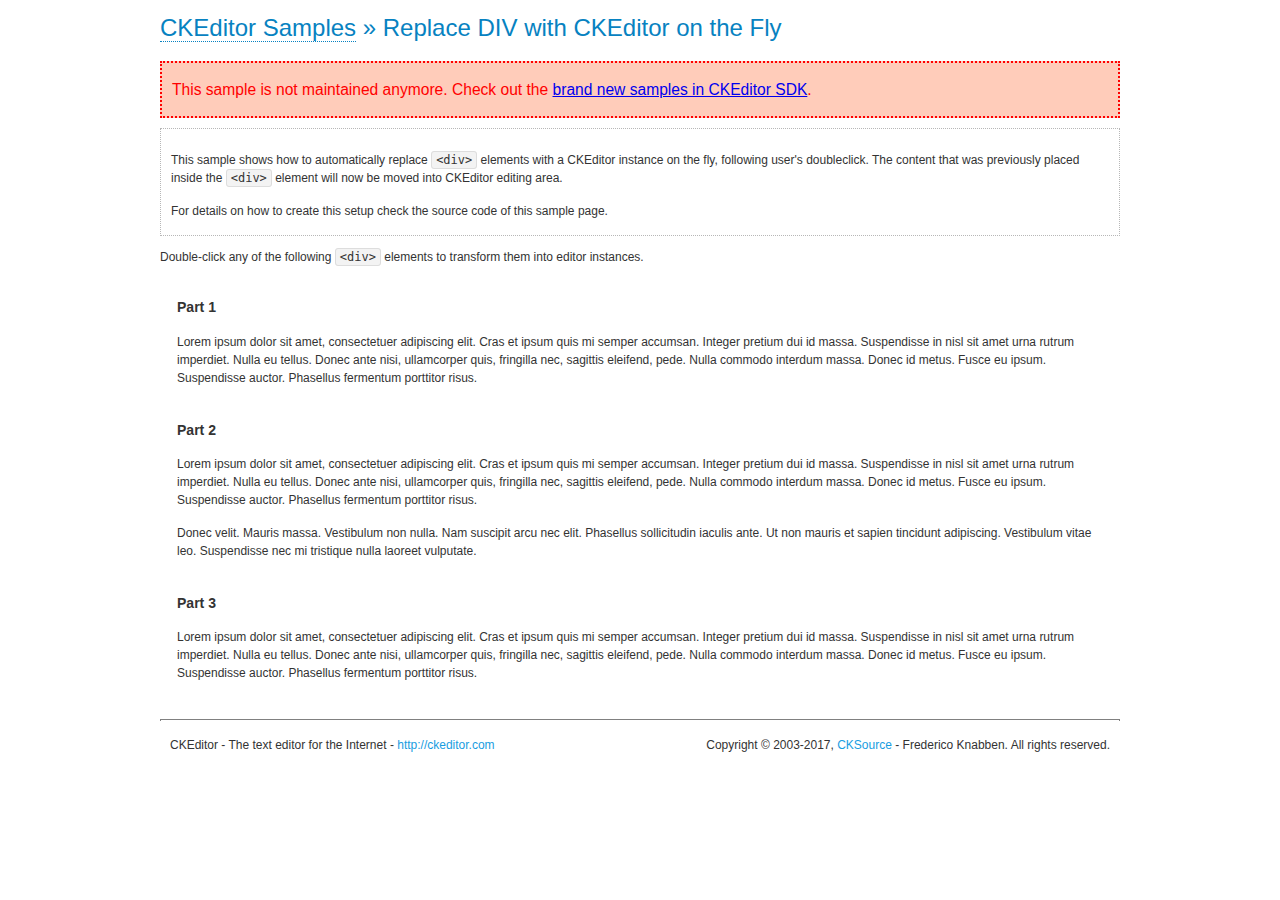
<file: public/ckeditor/samples/old/divreplace.html>
<!DOCTYPE html>
<!--
Copyright (c) 2003-2017, CKSource - Frederico Knabben. All rights reserved.
For licensing, see LICENSE.md or http://ckeditor.com/license
-->
<html>
<head>
	<meta charset="utf-8">
	<title>Replace DIV &mdash; CKEditor Sample</title>
	<script src="../../ckeditor.js"></script>
	<link href="sample.css" rel="stylesheet">
	<style>

		div.editable
		{
			border: solid 2px transparent;
			padding-left: 15px;
			padding-right: 15px;
		}

		div.editable:hover
		{
			border-color: black;
		}

	</style>
	<script>

		// Uncomment the following code to test the "Timeout Loading Method".
		// CKEDITOR.loadFullCoreTimeout = 5;

		window.onload = function() {
			// Listen to the double click event.
			if ( window.addEventListener )
				document.body.addEventListener( 'dblclick', onDoubleClick, false );
			else if ( window.attachEvent )
				document.body.attachEvent( 'ondblclick', onDoubleClick );

		};

		function onDoubleClick( ev ) {
			// Get the element which fired the event. This is not necessarily the
			// element to which the event has been attached.
			var element = ev.target || ev.srcElement;

			// Find out the div that holds this element.
			var name;

			do {
				element = element.parentNode;
			}
			while ( element && ( name = element.nodeName.toLowerCase() ) &&
				( name != 'div' || element.className.indexOf( 'editable' ) == -1 ) && name != 'body' );

			if ( name == 'div' && element.className.indexOf( 'editable' ) != -1 )
				replaceDiv( element );
		}

		var editor;

		function replaceDiv( div ) {
			if ( editor )
				editor.destroy();

			editor = CKEDITOR.replace( div );
		}

	</script>
</head>
<body>
	<h1 class="samples">
		<a href="index.html">CKEditor Samples</a> &raquo; Replace DIV with CKEditor on the Fly
	</h1>
	<div class="warning deprecated">
		This sample is not maintained anymore. Check out the <a href="http://sdk.ckeditor.com/">brand new samples in CKEditor SDK</a>.
	</div>
	<div class="description">
		<p>
			This sample shows how to automatically replace <code>&lt;div&gt;</code> elements
			with a CKEditor instance on the fly, following user's doubleclick. The content
			that was previously placed inside the <code>&lt;div&gt;</code> element will now
			be moved into CKEditor editing area.
		</p>
		<p>
			For details on how to create this setup check the source code of this sample page.
		</p>
	</div>
	<p>
		Double-click any of the following <code>&lt;div&gt;</code> elements to transform them into
		editor instances.
	</p>
	<div class="editable">
		<h3>
			Part 1
		</h3>
		<p>
			Lorem ipsum dolor sit amet, consectetuer adipiscing elit. Cras et ipsum quis mi
			semper accumsan. Integer pretium dui id massa. Suspendisse in nisl sit amet urna
			rutrum imperdiet. Nulla eu tellus. Donec ante nisi, ullamcorper quis, fringilla
			nec, sagittis eleifend, pede. Nulla commodo interdum massa. Donec id metus. Fusce
			eu ipsum. Suspendisse auctor. Phasellus fermentum porttitor risus.
		</p>
	</div>
	<div class="editable">
		<h3>
			Part 2
		</h3>
		<p>
			Lorem ipsum dolor sit amet, consectetuer adipiscing elit. Cras et ipsum quis mi
			semper accumsan. Integer pretium dui id massa. Suspendisse in nisl sit amet urna
			rutrum imperdiet. Nulla eu tellus. Donec ante nisi, ullamcorper quis, fringilla
			nec, sagittis eleifend, pede. Nulla commodo interdum massa. Donec id metus. Fusce
			eu ipsum. Suspendisse auctor. Phasellus fermentum porttitor risus.
		</p>
		<p>
			Donec velit. Mauris massa. Vestibulum non nulla. Nam suscipit arcu nec elit. Phasellus
			sollicitudin iaculis ante. Ut non mauris et sapien tincidunt adipiscing. Vestibulum
			vitae leo. Suspendisse nec mi tristique nulla laoreet vulputate.
		</p>
	</div>
	<div class="editable">
		<h3>
			Part 3
		</h3>
		<p>
			Lorem ipsum dolor sit amet, consectetuer adipiscing elit. Cras et ipsum quis mi
			semper accumsan. Integer pretium dui id massa. Suspendisse in nisl sit amet urna
			rutrum imperdiet. Nulla eu tellus. Donec ante nisi, ullamcorper quis, fringilla
			nec, sagittis eleifend, pede. Nulla commodo interdum massa. Donec id metus. Fusce
			eu ipsum. Suspendisse auctor. Phasellus fermentum porttitor risus.
		</p>
	</div>
	<div id="footer">
		<hr>
		<p>
			CKEditor - The text editor for the Internet - <a class="samples" href="http://ckeditor.com/">http://ckeditor.com</a>
		</p>
		<p id="copy">
			Copyright &copy; 2003-2017, <a class="samples" href="http://cksource.com/">CKSource</a> - Frederico
			Knabben. All rights reserved.
		</p>
	</div>
</body>
</html>
</file>
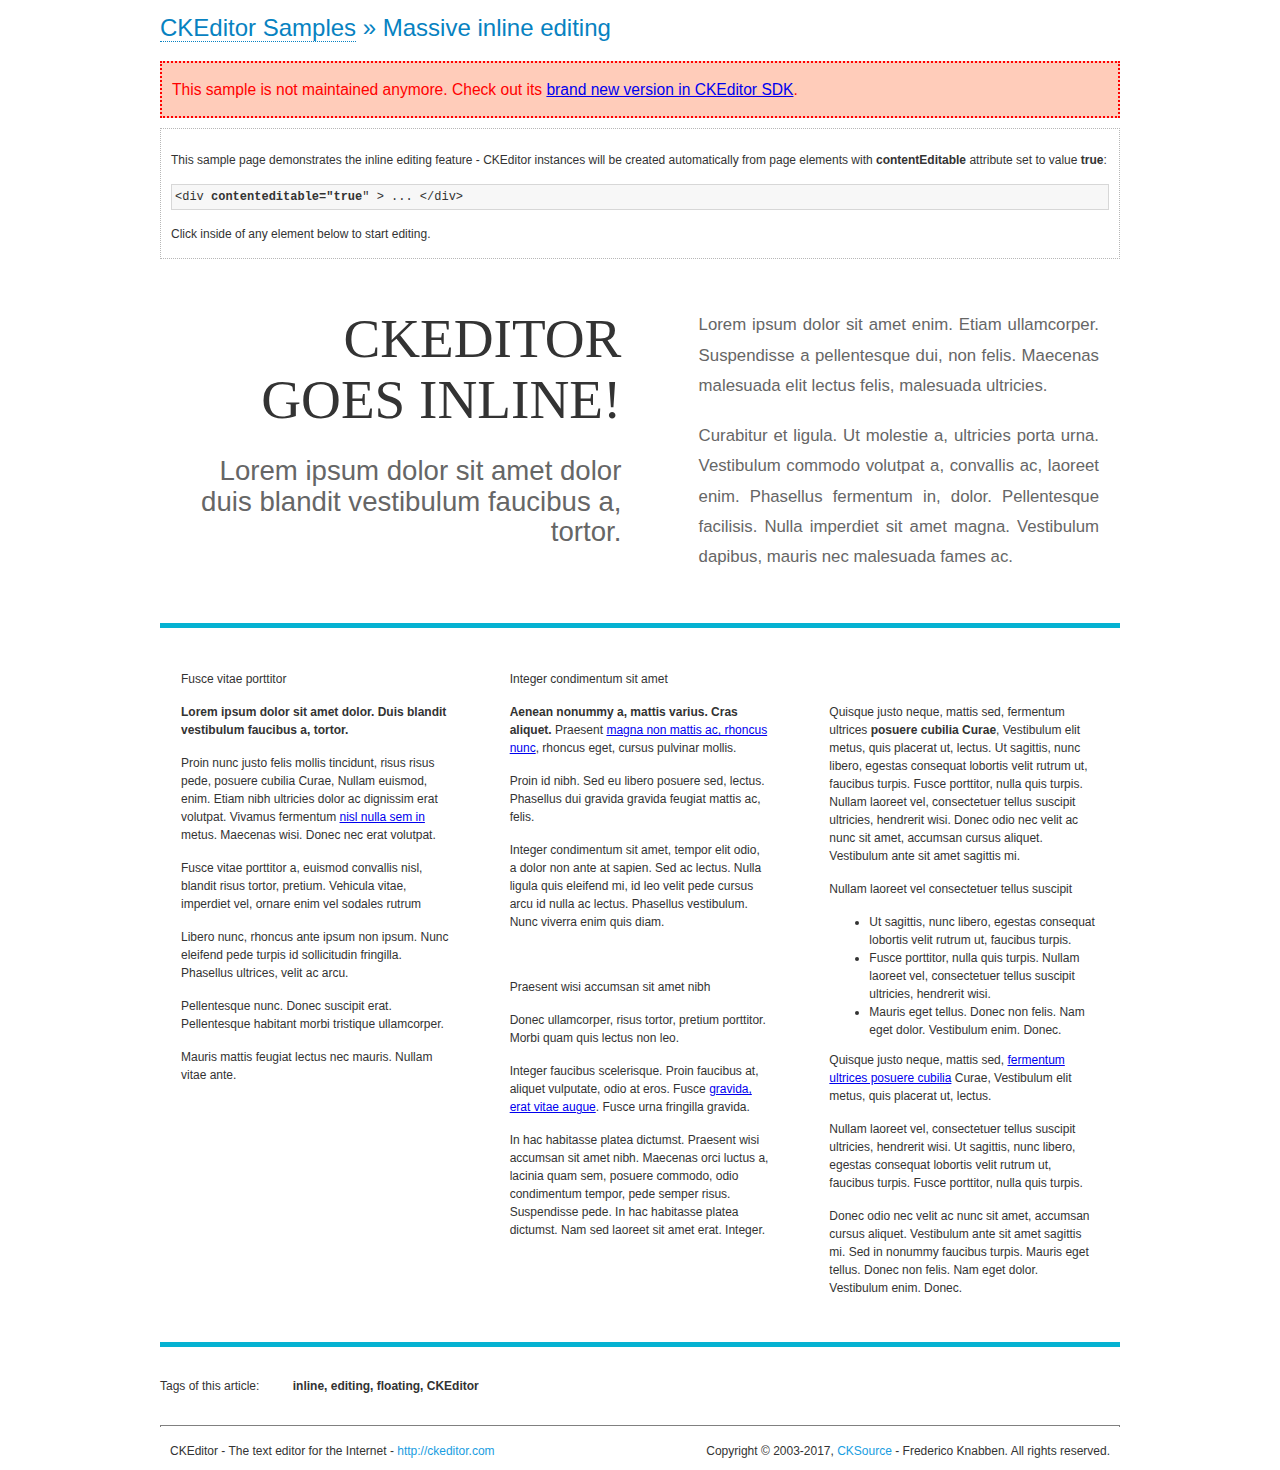
<file: public/ckeditor/samples/old/inlineall.html>
<!DOCTYPE html>
<!--
Copyright (c) 2003-2017, CKSource - Frederico Knabben. All rights reserved.
For licensing, see LICENSE.md or http://ckeditor.com/license
-->
<html>
<head>
	<meta charset="utf-8">
	<title>Massive inline editing &mdash; CKEditor Sample</title>
	<script src="../../ckeditor.js"></script>
	<script>

		// This code is generally not necessary, but it is here to demonstrate
		// how to customize specific editor instances on the fly. This fits well
		// this demo because we have editable elements (like headers) that
		// require less features.

		// The "instanceCreated" event is fired for every editor instance created.
		CKEDITOR.on( 'instanceCreated', function( event ) {
			var editor = event.editor,
				element = editor.element;

			// Customize editors for headers and tag list.
			// These editors don't need features like smileys, templates, iframes etc.
			if ( element.is( 'h1', 'h2', 'h3' ) || element.getAttribute( 'id' ) == 'taglist' ) {
				// Customize the editor configurations on "configLoaded" event,
				// which is fired after the configuration file loading and
				// execution. This makes it possible to change the
				// configurations before the editor initialization takes place.
				editor.on( 'configLoaded', function() {

					// Remove unnecessary plugins to make the editor simpler.
					editor.config.removePlugins = 'colorbutton,find,flash,font,' +
						'forms,iframe,image,newpage,removeformat,' +
						'smiley,specialchar,stylescombo,templates';

					// Rearrange the layout of the toolbar.
					editor.config.toolbarGroups = [
						{ name: 'editing',		groups: [ 'basicstyles', 'links' ] },
						{ name: 'undo' },
						{ name: 'clipboard',	groups: [ 'selection', 'clipboard' ] },
						{ name: 'about' }
					];
				});
			}
		});

	</script>
	<link href="sample.css" rel="stylesheet">
	<style>

		/* The following styles are just to make the page look nice. */

		/* Workaround to show Arial Black in Firefox. */
		@font-face
		{
			font-family: 'arial-black';
			src: local('Arial Black');
		}

		*[contenteditable="true"]
		{
			padding: 10px;
		}

		#container
		{
			width: 960px;
			margin: 30px auto 0;
		}

		#header
		{
			overflow: hidden;
			padding: 0 0 30px;
			border-bottom: 5px solid #05B2D2;
			position: relative;
		}

		#headerLeft,
		#headerRight
		{
			width: 49%;
			overflow: hidden;
		}

		#headerLeft
		{
			float: left;
			padding: 10px 1px 1px;
		}

		#headerLeft h2,
		#headerLeft h3
		{
			text-align: right;
			margin: 0;
			overflow: hidden;
			font-weight: normal;
		}

		#headerLeft h2
		{
			font-family: "Arial Black",arial-black;
			font-size: 4.6em;
			line-height: 1.1;
			text-transform: uppercase;
		}

		#headerLeft h3
		{
			font-size: 2.3em;
			line-height: 1.1;
			margin: .2em 0 0;
			color: #666;
		}

		#headerRight
		{
			float: right;
			padding: 1px;
		}

		#headerRight p
		{
			line-height: 1.8;
			text-align: justify;
			margin: 0;
		}

		#headerRight p + p
		{
			margin-top: 20px;
		}

		#headerRight > div
		{
			padding: 20px;
			margin: 0 0 0 30px;
			font-size: 1.4em;
			color: #666;
		}

		#columns
		{
			color: #333;
			overflow: hidden;
			padding: 20px 0;
		}

		#columns > div
		{
			float: left;
			width: 33.3%;
		}

		#columns #column1 > div
		{
			margin-left: 1px;
		}

		#columns #column3 > div
		{
			margin-right: 1px;
		}

		#columns > div > div
		{
			margin: 0px 10px;
			padding: 10px 20px;
		}

		#columns blockquote
		{
			margin-left: 15px;
		}

		#tagLine
		{
			border-top: 5px solid #05B2D2;
			padding-top: 20px;
		}

		#taglist {
			display: inline-block;
			margin-left: 20px;
			font-weight: bold;
			margin: 0 0 0 20px;
		}

	</style>
</head>
<body>
<div>
	<h1 class="samples"><a href="index.html">CKEditor Samples</a> &raquo; Massive inline editing</h1>
	<div class="warning deprecated">
		This sample is not maintained anymore. Check out its <a href="http://sdk.ckeditor.com/samples/inline.html">brand new version in CKEditor SDK</a>.
	</div>
	<div class="description">
		<p>This sample page demonstrates the inline editing feature - CKEditor instances will be created automatically from page elements with <strong>contentEditable</strong> attribute set to value <strong>true</strong>:</p>
		<pre class="samples">&lt;div <strong>contenteditable="true</strong>" &gt; ... &lt;/div&gt;</pre>
		<p>Click inside of any element below to start editing.</p>
	</div>
</div>
<div id="container">
	<div id="header">
		<div id="headerLeft">
			<h2 id="sampleTitle" contenteditable="true">
				CKEditor<br> Goes Inline!
			</h2>
			<h3 contenteditable="true">
				Lorem ipsum dolor sit amet dolor duis blandit vestibulum faucibus a, tortor.
			</h3>
		</div>
		<div id="headerRight">
			<div contenteditable="true">
				<p>
					Lorem ipsum dolor sit amet enim. Etiam ullamcorper. Suspendisse a pellentesque dui, non felis. Maecenas malesuada elit lectus felis, malesuada ultricies.
				</p>
				<p>
					Curabitur et ligula. Ut molestie a, ultricies porta urna. Vestibulum commodo volutpat a, convallis ac, laoreet enim. Phasellus fermentum in, dolor. Pellentesque facilisis. Nulla imperdiet sit amet magna. Vestibulum dapibus, mauris nec malesuada fames ac.
				</p>
			</div>
		</div>
	</div>
	<div id="columns">
		<div id="column1">
			<div contenteditable="true">
				<h3>
					Fusce vitae porttitor
				</h3>
				<p>
					<strong>
						Lorem ipsum dolor sit amet dolor. Duis blandit vestibulum faucibus a, tortor.
					</strong>
				</p>
				<p>
					Proin nunc justo felis mollis tincidunt, risus risus pede, posuere cubilia Curae, Nullam euismod, enim. Etiam nibh ultricies dolor ac dignissim erat volutpat. Vivamus fermentum <a href="http://ckeditor.com/">nisl nulla sem in</a> metus. Maecenas wisi. Donec nec erat volutpat.
				</p>
				<blockquote>
					<p>
						Fusce vitae porttitor a, euismod convallis nisl, blandit risus tortor, pretium.
						Vehicula vitae, imperdiet vel, ornare enim vel sodales rutrum
					</p>
				</blockquote>
				<blockquote>
					<p>
						Libero nunc, rhoncus ante ipsum non ipsum. Nunc eleifend pede turpis id sollicitudin fringilla. Phasellus ultrices, velit ac arcu.
					</p>
				</blockquote>
				<p>Pellentesque nunc. Donec suscipit erat. Pellentesque habitant morbi tristique ullamcorper.</p>
				<p><s>Mauris mattis feugiat lectus nec mauris. Nullam vitae ante.</s></p>
			</div>
		</div>
		<div id="column2">
			<div contenteditable="true">
				<h3>
					Integer condimentum sit amet
				</h3>
				<p>
					<strong>Aenean nonummy a, mattis varius. Cras aliquet.</strong>
					Praesent <a href="http://ckeditor.com/">magna non mattis ac, rhoncus nunc</a>, rhoncus eget, cursus pulvinar mollis.</p>
				<p>Proin id nibh. Sed eu libero posuere sed, lectus. Phasellus dui gravida gravida feugiat mattis ac, felis.</p>
				<p>Integer condimentum sit amet, tempor elit odio, a dolor non ante at sapien. Sed ac lectus. Nulla ligula quis eleifend mi, id leo velit pede cursus arcu id nulla ac lectus. Phasellus vestibulum. Nunc viverra enim quis diam.</p>
			</div>
			<div contenteditable="true">
				<h3>
					Praesent wisi accumsan sit amet nibh
				</h3>
				<p>Donec ullamcorper, risus tortor, pretium porttitor. Morbi quam quis lectus non leo.</p>
				<p style="margin-left: 40px; ">Integer faucibus scelerisque. Proin faucibus at, aliquet vulputate, odio at eros. Fusce <a href="http://ckeditor.com/">gravida, erat vitae augue</a>. Fusce urna fringilla gravida.</p>
				<p>In hac habitasse platea dictumst. Praesent wisi accumsan sit amet nibh. Maecenas orci luctus a, lacinia quam sem, posuere commodo, odio condimentum tempor, pede semper risus. Suspendisse pede. In hac habitasse platea dictumst. Nam sed laoreet sit amet erat. Integer.</p>
			</div>
		</div>
		<div id="column3">
			<div contenteditable="true">
				<p>
					<img src="assets/inlineall/logo.png" alt="CKEditor logo" style="float:left">
				</p>
				<p>Quisque justo neque, mattis sed, fermentum ultrices <strong>posuere cubilia Curae</strong>, Vestibulum elit metus, quis placerat ut, lectus. Ut sagittis, nunc libero, egestas consequat lobortis velit rutrum ut, faucibus turpis. Fusce porttitor, nulla quis turpis. Nullam laoreet vel, consectetuer tellus suscipit ultricies, hendrerit wisi. Donec odio nec velit ac nunc sit amet, accumsan cursus aliquet. Vestibulum ante sit amet sagittis mi.</p>
				<h3>
					Nullam laoreet vel consectetuer tellus suscipit
				</h3>
				<ul>
					<li>Ut sagittis, nunc libero, egestas consequat lobortis velit rutrum ut, faucibus turpis.</li>
					<li>Fusce porttitor, nulla quis turpis. Nullam laoreet vel, consectetuer tellus suscipit ultricies, hendrerit wisi.</li>
					<li>Mauris eget tellus. Donec non felis. Nam eget dolor. Vestibulum enim. Donec.</li>
				</ul>
				<p>Quisque justo neque, mattis sed, <a href="http://ckeditor.com/">fermentum ultrices posuere cubilia</a> Curae, Vestibulum elit metus, quis placerat ut, lectus.</p>
				<p>Nullam laoreet vel, consectetuer tellus suscipit ultricies, hendrerit wisi. Ut sagittis, nunc libero, egestas consequat lobortis velit rutrum ut, faucibus turpis. Fusce porttitor, nulla quis turpis.</p>
				<p>Donec odio nec velit ac nunc sit amet, accumsan cursus aliquet. Vestibulum ante sit amet sagittis mi. Sed in nonummy faucibus turpis. Mauris eget tellus. Donec non felis. Nam eget dolor. Vestibulum enim. Donec.</p>
			</div>
		</div>
	</div>
	<div id="tagLine">
		Tags of this article:
		<p id="taglist" contenteditable="true">
			inline, editing, floating, CKEditor
		</p>
	</div>
</div>
<div id="footer">
	<hr>
	<p>
		CKEditor - The text editor for the Internet - <a class="samples" href="http://ckeditor.com/">
			http://ckeditor.com</a>
	</p>
	<p id="copy">
		Copyright &copy; 2003-2017, <a class="samples" href="http://cksource.com/">CKSource</a>
		- Frederico Knabben. All rights reserved.
	</p>
</div>
</body>
</html>
</file>
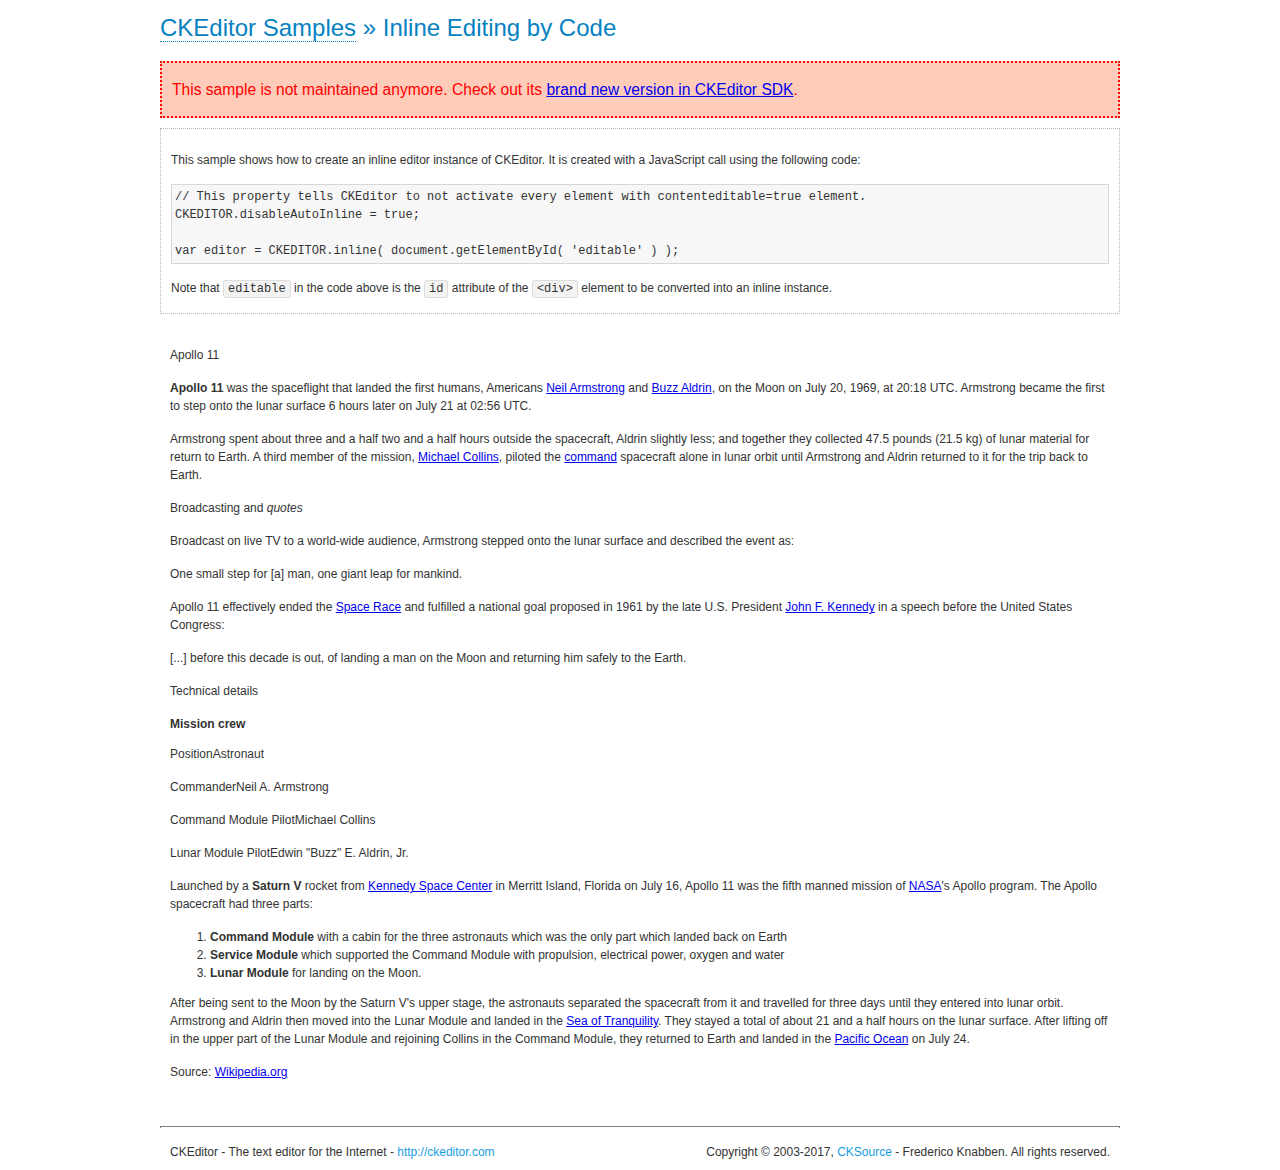
<file: public/ckeditor/samples/old/inlinebycode.html>
<!DOCTYPE html>
<!--
Copyright (c) 2003-2017, CKSource - Frederico Knabben. All rights reserved.
For licensing, see LICENSE.md or http://ckeditor.com/license
-->
<html>
<head>
	<meta charset="utf-8">
	<title>Inline Editing by Code &mdash; CKEditor Sample</title>
	<script src="../../ckeditor.js"></script>
	<link href="sample.css" rel="stylesheet">
	<style>

		#editable
		{
			padding: 10px;
			float: left;
		}

	</style>
</head>
<body>
	<h1 class="samples">
		<a href="index.html">CKEditor Samples</a> &raquo; Inline Editing by Code
	</h1>
	<div class="warning deprecated">
		This sample is not maintained anymore. Check out its <a href="http://sdk.ckeditor.com/samples/inline.html">brand new version in CKEditor SDK</a>.
	</div>
	<div class="description">
		<p>
			This sample shows how to create an inline editor instance of CKEditor. It is created
			with a JavaScript call using the following code:
		</p>
<pre class="samples">
// This property tells CKEditor to not activate every element with contenteditable=true element.
CKEDITOR.disableAutoInline = true;

var editor = CKEDITOR.inline( document.getElementById( 'editable' ) );
</pre>
		<p>
			Note that <code>editable</code> in the code above is the <code>id</code>
			attribute of the <code>&lt;div&gt;</code> element to be converted into an inline instance.
		</p>
	</div>
	<div id="editable" contenteditable="true">
		<h1><img alt="Saturn V carrying Apollo 11" class="right" src="assets/sample.jpg" /> Apollo 11</h1>

		<p><b>Apollo 11</b> was the spaceflight that landed the first humans, Americans <a href="http://en.wikipedia.org/wiki/Neil_Armstrong" title="Neil Armstrong">Neil Armstrong</a> and <a href="http://en.wikipedia.org/wiki/Buzz_Aldrin" title="Buzz Aldrin">Buzz Aldrin</a>, on the Moon on July 20, 1969, at 20:18 UTC. Armstrong became the first to step onto the lunar surface 6 hours later on July 21 at 02:56 UTC.</p>

		<p>Armstrong spent about <s>three and a half</s> two and a half hours outside the spacecraft, Aldrin slightly less; and together they collected 47.5 pounds (21.5&nbsp;kg) of lunar material for return to Earth. A third member of the mission, <a href="http://en.wikipedia.org/wiki/Michael_Collins_(astronaut)" title="Michael Collins (astronaut)">Michael Collins</a>, piloted the <a href="http://en.wikipedia.org/wiki/Apollo_Command/Service_Module" title="Apollo Command/Service Module">command</a> spacecraft alone in lunar orbit until Armstrong and Aldrin returned to it for the trip back to Earth.</p>

		<h2>Broadcasting and <em>quotes</em> <a id="quotes" name="quotes"></a></h2>

		<p>Broadcast on live TV to a world-wide audience, Armstrong stepped onto the lunar surface and described the event as:</p>

		<blockquote>
			<p>One small step for [a] man, one giant leap for mankind.</p>
		</blockquote>

		<p>Apollo 11 effectively ended the <a href="http://en.wikipedia.org/wiki/Space_Race" title="Space Race">Space Race</a> and fulfilled a national goal proposed in 1961 by the late U.S. President <a href="http://en.wikipedia.org/wiki/John_F._Kennedy" title="John F. Kennedy">John F. Kennedy</a> in a speech before the United States Congress:</p>

		<blockquote>
			<p>[...] before this decade is out, of landing a man on the Moon and returning him safely to the Earth.</p>
		</blockquote>

		<h2>Technical details <a id="tech-details" name="tech-details"></a></h2>

		<table align="right" border="1" bordercolor="#ccc" cellpadding="5" cellspacing="0" style="border-collapse:collapse;margin:10px 0 10px 15px;">
			<caption><strong>Mission crew</strong></caption>
			<thead>
			<tr>
				<th scope="col">Position</th>
				<th scope="col">Astronaut</th>
			</tr>
			</thead>
			<tbody>
			<tr>
				<td>Commander</td>
				<td>Neil A. Armstrong</td>
			</tr>
			<tr>
				<td>Command Module Pilot</td>
				<td>Michael Collins</td>
			</tr>
			<tr>
				<td>Lunar Module Pilot</td>
				<td>Edwin &quot;Buzz&quot; E. Aldrin, Jr.</td>
			</tr>
			</tbody>
		</table>

		<p>Launched by a <strong>Saturn V</strong> rocket from <a href="http://en.wikipedia.org/wiki/Kennedy_Space_Center" title="Kennedy Space Center">Kennedy Space Center</a> in Merritt Island, Florida on July 16, Apollo 11 was the fifth manned mission of <a href="http://en.wikipedia.org/wiki/NASA" title="NASA">NASA</a>&#39;s Apollo program. The Apollo spacecraft had three parts:</p>

		<ol>
			<li><strong>Command Module</strong> with a cabin for the three astronauts which was the only part which landed back on Earth</li>
			<li><strong>Service Module</strong> which supported the Command Module with propulsion, electrical power, oxygen and water</li>
			<li><strong>Lunar Module</strong> for landing on the Moon.</li>
		</ol>

		<p>After being sent to the Moon by the Saturn V&#39;s upper stage, the astronauts separated the spacecraft from it and travelled for three days until they entered into lunar orbit. Armstrong and Aldrin then moved into the Lunar Module and landed in the <a href="http://en.wikipedia.org/wiki/Mare_Tranquillitatis" title="Mare Tranquillitatis">Sea of Tranquility</a>. They stayed a total of about 21 and a half hours on the lunar surface. After lifting off in the upper part of the Lunar Module and rejoining Collins in the Command Module, they returned to Earth and landed in the <a href="http://en.wikipedia.org/wiki/Pacific_Ocean" title="Pacific Ocean">Pacific Ocean</a> on July 24.</p>

		<hr />
		<p style="text-align: right;"><small>Source: <a href="http://en.wikipedia.org/wiki/Apollo_11">Wikipedia.org</a></small></p>
	</div>

	<script>
		// We need to turn off the automatic editor creation first.
		CKEDITOR.disableAutoInline = true;

		var editor = CKEDITOR.inline( 'editable' );
	</script>
	<div id="footer">
		<hr>
		<p contenteditable="true">
			CKEditor - The text editor for the Internet - <a class="samples" href="http://ckeditor.com/">
				http://ckeditor.com</a>
		</p>
		<p id="copy">
			Copyright &copy; 2003-2017, <a class="samples" href="http://cksource.com/">CKSource</a>
			- Frederico Knabben. All rights reserved.
		</p>
	</div>
</body>
</html>
</file>
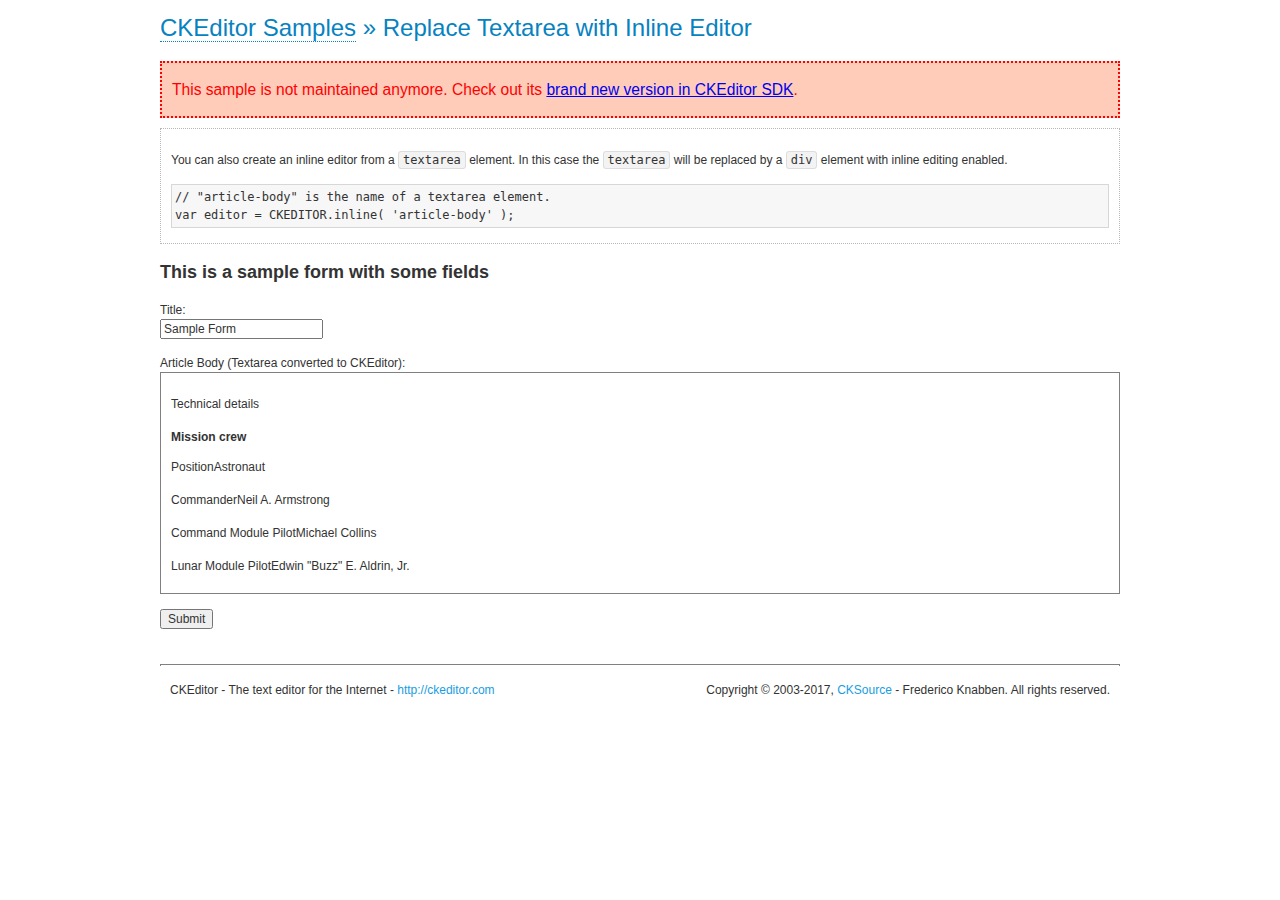
<file: public/ckeditor/samples/old/inlinetextarea.html>
<!DOCTYPE html>
<!--
Copyright (c) 2003-2017, CKSource - Frederico Knabben. All rights reserved.
For licensing, see LICENSE.md or http://ckeditor.com/license
-->
<html>
<head>
	<meta charset="utf-8">
	<title>Replace Textarea with Inline Editor &mdash; CKEditor Sample</title>
	<script src="../../ckeditor.js"></script>
	<link href="sample.css" rel="stylesheet">
	<style>

		/* Style the CKEditor element to look like a textfield */
		.cke_textarea_inline
		{
			padding: 10px;
			height: 200px;
			overflow: auto;

			border: 1px solid gray;
			-webkit-appearance: textfield;
		}

	</style>
</head>
<body>
	<h1 class="samples">
		<a href="index.html">CKEditor Samples</a> &raquo; Replace Textarea with Inline Editor
	</h1>
	<div class="warning deprecated">
		This sample is not maintained anymore. Check out its <a href="http://sdk.ckeditor.com/samples/inline.html">brand new version in CKEditor SDK</a>.
	</div>
	<div class="description">
		<p>
			You can also create an inline editor from a <code>textarea</code>
			element. In this case the <code>textarea</code> will be replaced
			by a <code>div</code> element with inline editing enabled.
		</p>
<pre class="samples">
// "article-body" is the name of a textarea element.
var editor = CKEDITOR.inline( 'article-body' );
</pre>
	</div>
	<form action="sample_posteddata.php" method="post">
		<h2>This is a sample form with some fields</h2>
		<p>
			Title:<br>
			<input type="text" name="title" value="Sample Form"></p>
		<p>
			Article Body (Textarea converted to CKEditor):<br>
			<textarea name="article-body" style="height: 200px">
				&lt;h2&gt;Technical details &lt;a id="tech-details" name="tech-details"&gt;&lt;/a&gt;&lt;/h2&gt;

				&lt;table align="right" border="1" bordercolor="#ccc" cellpadding="5" cellspacing="0" style="border-collapse:collapse;margin:10px 0 10px 15px;"&gt;
					&lt;caption&gt;&lt;strong&gt;Mission crew&lt;/strong&gt;&lt;/caption&gt;
					&lt;thead&gt;
					&lt;tr&gt;
						&lt;th scope="col"&gt;Position&lt;/th&gt;
						&lt;th scope="col"&gt;Astronaut&lt;/th&gt;
					&lt;/tr&gt;
					&lt;/thead&gt;
					&lt;tbody&gt;
					&lt;tr&gt;
						&lt;td&gt;Commander&lt;/td&gt;
						&lt;td&gt;Neil A. Armstrong&lt;/td&gt;
					&lt;/tr&gt;
					&lt;tr&gt;
						&lt;td&gt;Command Module Pilot&lt;/td&gt;
						&lt;td&gt;Michael Collins&lt;/td&gt;
					&lt;/tr&gt;
					&lt;tr&gt;
						&lt;td&gt;Lunar Module Pilot&lt;/td&gt;
						&lt;td&gt;Edwin &quot;Buzz&quot; E. Aldrin, Jr.&lt;/td&gt;
					&lt;/tr&gt;
					&lt;/tbody&gt;
				&lt;/table&gt;

				&lt;p&gt;Launched by a &lt;strong&gt;Saturn V&lt;/strong&gt; rocket from &lt;a href="http://en.wikipedia.org/wiki/Kennedy_Space_Center" title="Kennedy Space Center"&gt;Kennedy Space Center&lt;/a&gt; in Merritt Island, Florida on July 16, Apollo 11 was the fifth manned mission of &lt;a href="http://en.wikipedia.org/wiki/NASA" title="NASA"&gt;NASA&lt;/a&gt;&#39;s Apollo program. The Apollo spacecraft had three parts:&lt;/p&gt;

				&lt;ol&gt;
					&lt;li&gt;&lt;strong&gt;Command Module&lt;/strong&gt; with a cabin for the three astronauts which was the only part which landed back on Earth&lt;/li&gt;
					&lt;li&gt;&lt;strong&gt;Service Module&lt;/strong&gt; which supported the Command Module with propulsion, electrical power, oxygen and water&lt;/li&gt;
					&lt;li&gt;&lt;strong&gt;Lunar Module&lt;/strong&gt; for landing on the Moon.&lt;/li&gt;
				&lt;/ol&gt;

				&lt;p&gt;After being sent to the Moon by the Saturn V&#39;s upper stage, the astronauts separated the spacecraft from it and travelled for three days until they entered into lunar orbit. Armstrong and Aldrin then moved into the Lunar Module and landed in the &lt;a href="http://en.wikipedia.org/wiki/Mare_Tranquillitatis" title="Mare Tranquillitatis"&gt;Sea of Tranquility&lt;/a&gt;. They stayed a total of about 21 and a half hours on the lunar surface. After lifting off in the upper part of the Lunar Module and rejoining Collins in the Command Module, they returned to Earth and landed in the &lt;a href="http://en.wikipedia.org/wiki/Pacific_Ocean" title="Pacific Ocean"&gt;Pacific Ocean&lt;/a&gt; on July 24.&lt;/p&gt;

				&lt;hr /&gt;
				&lt;p style="text-align: right;"&gt;&lt;small&gt;Source: &lt;a href="http://en.wikipedia.org/wiki/Apollo_11"&gt;Wikipedia.org&lt;/a&gt;&lt;/small&gt;&lt;/p&gt;
			</textarea>
		</p>
		<p>
			<input type="submit" value="Submit">
		</p>
	</form>

	<script>
		CKEDITOR.inline( 'article-body' );
	</script>
	<div id="footer">
		<hr>
		<p>
			CKEditor - The text editor for the Internet - <a class="samples" href="http://ckeditor.com/">
				http://ckeditor.com</a>
		</p>
		<p id="copy">
			Copyright &copy; 2003-2017, <a class="samples" href="http://cksource.com/">CKSource</a>
			- Frederico Knabben. All rights reserved.
		</p>
	</div>
</body>
</html>
</file>
<file: public/ckeditor/samples/css/samples.css>
/**
 * @license Copyright (c) 2003-2017, CKSource - Frederico Knabben. All rights reserved.
 * For licensing, see LICENSE.md or http://ckeditor.com/license
 */
@media (max-width: 900px) {
  .global-is-mobile-hidden {
    display: none !important;
  }
}
article,
aside,
details,
figcaption,
figure,
footer,
header,
hgroup,
main,
menu,
nav,
section {
  display: block;
}
body,
html {
  margin: 0;
  padding: 0;
  font: 16px / 1.8 Arial, 'Helvetica Neue', Helvetica, sans-serif;
  font-weight: 300;
  color: #575757;
}
.grid-width-10 {
  width: 10%;
}
.grid-width-20 {
  width: 20%;
}
.grid-width-30 {
  width: 30%;
}
.grid-width-40 {
  width: 40%;
}
.grid-width-50 {
  width: 50%;
}
.grid-width-60 {
  width: 60%;
}
.grid-width-70 {
  width: 70%;
}
.grid-width-80 {
  width: 80%;
}
.grid-width-90 {
  width: 90%;
}
.grid-width-100 {
  width: 100%;
}
@media (max-width: 900px) {
  .grid-width-10,
  .grid-width-20,
  .grid-width-30,
  .grid-width-40,
  .grid-width-50,
  .grid-width-60,
  .grid-width-70,
  .grid-width-80,
  .grid-width-90,
  .grid-width-100 {
    width: 100%;
  }
}
*[class*="grid-width"] {
  -webkit-box-sizing: border-box;
  -moz-box-sizing: border-box;
  box-sizing: border-box;
  padding-left: 4%;
  padding-right: 4%;
  float: left;
}
*[class*="grid-width"]:after,
.grid-container:after,
*[class*="grid-width"]:before,
.grid-container:before {
  content: '';
  display: block;
  overflow: hidden;
  visibility: hidden;
  font-size: 0;
  line-height: 0;
  width: 0;
  height: 0;
}
*[class*="grid-width"]:after,
.grid-container:after {
  clear: both;
}
.grid-container {
  -webkit-box-sizing: border-box;
  -moz-box-sizing: border-box;
  box-sizing: border-box;
  margin-left: auto;
  margin-right: auto;
}
.grid-container-nested *[class*="grid-width"]:first-child {
  padding-left: 0;
}
.grid-container-nested *[class*="grid-width"]:last-child {
  padding-right: 0;
}
@media (max-width: 900px) {
  .grid-container-nested *[class*="grid-width"]:first-child {
    padding-left: 4%;
  }
  .grid-container-nested *[class*="grid-width"]:last-child {
    padding-right: 4%;
  }
}
.header-a {
  min-height: 140px;
  overflow: hidden;
}
.header-a .header-a-logo {
  margin: 40px 0 0;
}
@media (max-width: 900px) {
  .header-a .header-a-logo {
    text-align: center;
  }
}
.header-a .header-a-logo img {
  border: transparent;
}
.navigation-a {
  height: 30px;
  background: #3D3D3D;
  position: absolute;
  left: 0;
  right: 0;
  top: 0;
  padding: 0;
  overflow: hidden;
}
@media (max-width: 900px) {
  .navigation-a {
    text-align: center;
  }
}
.navigation-a ul {
  list-style: none;
  margin: 0;
  overflow: hidden;
}
.navigation-a ul li,
.navigation-a ul li a {
  display: inline-block;
}
@media (max-width: 900px) {
  .navigation-a ul {
    width: auto;
    text-overflow: ellipsis;
    white-space: nowrap;
    display: inline-block;
    float: none;
  }
  .navigation-a ul:before,
  .navigation-a ul:after {
    display: none;
  }
}
.navigation-a ul.navigation-a-left {
  text-align: left;
}
@media (max-width: 900px) {
  .navigation-a ul.navigation-a-left {
    padding-right: 0;
  }
}
.navigation-a ul.navigation-a-right {
  text-align: right;
}
@media (max-width: 900px) {
  .navigation-a ul.navigation-a-right {
    padding-left: 23px;
  }
}
.navigation-a ul li + li {
  margin-left: 23px;
}
.navigation-a ul li a {
  font-size: 10px;
  font-size: 0.625rem;
  line-height: 18px;
  line-height: 1.13rem;
  line-height: 30px;
  float: left;
  color: #ddd;
  font-weight: bold;
  text-decoration: none;
  text-transform: uppercase;
}
.navigation-a ul li a:hover {
  cursor: pointer;
  color: #fff;
}
.icon-navigation-a-github:before,
.icon-navigation-a-github:after {
  background-image: url("[data-uri]");
}
.navigation-b {
  text-align: right;
  margin: 52px 0 0;
  overflow: visible;
}
@media (max-width: 900px) {
  .navigation-b {
    text-align: center;
    margin-top: 20px;
    padding: 0;
  }
}
.navigation-b ul {
  padding: 0;
  list-style: none;
  margin: 0;
  overflow: visible;
}
.navigation-b ul li,
.navigation-b ul li a {
  display: inline-block;
}
@media (max-width: 900px) {
  .navigation-b ul {
    display: table;
    width: 100%;
    padding-bottom: 1.5em;
  }
}
@media (max-width: 900px) {
  .navigation-b ul li {
    display: table-row;
  }
}
.navigation-b ul li + li {
  margin-left: 20px;
}
@media (max-width: 900px) {
  .navigation-b ul li + li {
    margin-left: 0;
  }
}
.navigation-b ul li a {
  -webkit-box-sizing: border-box;
  -moz-box-sizing: border-box;
  box-sizing: border-box;
  text-transform: uppercase;
  text-decoration: none;
  outline: none;
}
@media (max-width: 900px) {
  .navigation-b ul li a {
    width: 100%;
    -webkit-border-radius: 0;
    -webkit-background-clip: padding-box;
    -moz-border-radius: 0;
    -moz-background-clip: padding;
    border-radius: 0;
    background-clip: padding-box;
  }
}
.footer-a {
  font-size: 13px;
  font-size: 0.8125rem;
  line-height: 23.4px;
  line-height: 1.46rem;
  padding-top: 2.25em;
  padding-bottom: 2.25em;
  overflow: hidden;
  color: #8a8a8a;
}
.footer-a a {
  color: #27C0D8;
  text-decoration: none;
  border-bottom: 1px dotted #27C0D8;
}
.footer-a a:hover {
  color: #23adc2;
}
.footer-a p {
  margin: 0;
  display: inline-block;
  text-align: center;
}
.content {
  font-size: 14px;
  font-size: 0.875rem;
  line-height: 25.2px;
  line-height: 1.57rem;
  overflow: hidden;
  padding-top: 1.5em;
  padding-bottom: 1.5em;
}
.content p {
  margin: 0.75em 0;
}
.content ul,
.content ol,
.content pre,
.content blockquote,
.content textarea:not([class^="cke"]),
.content .cke {
  margin: 1.875em 0;
}
.content code,
.content kbd {
  -webkit-border-radius: 3px;
  -webkit-background-clip: padding-box;
  -moz-border-radius: 3px;
  -moz-background-clip: padding;
  border-radius: 3px;
  background-clip: padding-box;
  padding: 3px 4px;
}
.content pre,
.content code,
.content kbd,
.content blockquote {
  background: #f5f5f5;
}
.content blockquote,
.content pre {
  background: none;
  border-left: 4px solid #27C0D8;
  padding: 1.5em 2.25em;
}
.content p a,
.content ul a,
.content ol a,
.content blockquote a,
.content h1 a,
.content h2 a,
.content h3 a,
.content h4 a,
.content h5 a {
  color: #27C0D8;
  text-decoration: none;
  border-bottom: 1px dotted #27C0D8;
}
.content p a:hover,
.content ul a:hover,
.content ol a:hover,
.content blockquote a:hover,
.content h1 a:hover,
.content h2 a:hover,
.content h3 a:hover,
.content h4 a:hover,
.content h5 a:hover {
  color: #23adc2;
}
.content h1,
.content h2,
.content h3,
.content h4,
.content h5 {
  color: #000;
  font-weight: 100;
}
.content h1 code,
.content h2 code,
.content h3 code,
.content h4 code,
.content h5 code,
.content h1 kbd,
.content h2 kbd,
.content h3 kbd,
.content h4 kbd,
.content h5 kbd {
  font-size: inherit;
}
.content h1 a.content-heading-anchor,
.content h2 a.content-heading-anchor,
.content h3 a.content-heading-anchor,
.content h4 a.content-heading-anchor,
.content h5 a.content-heading-anchor {
  font-weight: 100;
  vertical-align: middle;
  opacity: 0;
  border: 0;
}
.content h1:hover a.content-heading-anchor,
.content h2:hover a.content-heading-anchor,
.content h3:hover a.content-heading-anchor,
.content h4:hover a.content-heading-anchor,
.content h5:hover a.content-heading-anchor {
  opacity: 1;
}
.content h1:target a,
.content h2:target a,
.content h3:target a,
.content h4:target a,
.content h5:target a {
  -webkit-animation: targetLinkOpacity 0.5s linear alternate;
  -moz-animation: targetLinkOpacity 0.5s linear alternate;
  -o-animation: targetLinkOpacity 0.5s linear alternate;
  animation: targetLinkOpacity 0.5s linear alternate;
  opacity: 1;
}
.content input,
.content select,
.content textarea:not([class^="cke"]) {
  -webkit-border-radius: 3px;
  -webkit-background-clip: padding-box;
  -moz-border-radius: 3px;
  -moz-background-clip: padding;
  border-radius: 3px;
  background-clip: padding-box;
  -webkit-box-shadow: inset 0 1px 1px rgba(0, 0, 0, 0.08);
  -moz-box-shadow: inset 0 1px 1px rgba(0, 0, 0, 0.08);
  box-shadow: inset 0 1px 1px rgba(0, 0, 0, 0.08);
  font: inherit;
  color: inherit;
  border: 1px solid #D9D9D9;
  padding: .2em .5em;
}
.content input:focus,
.content select:focus,
.content textarea:not([class^="cke"]):focus {
  border-color: #66afe9;
  outline: 0;
  -webkit-box-shadow: inset 0 1px 1px rgba(0, 0, 0, 0.08), 0 0 8px #93c6ef;
  -moz-box-shadow: inset 0 1px 1px rgba(0, 0, 0, 0.08), 0 0 8px #93c6ef;
  box-shadow: inset 0 1px 1px rgba(0, 0, 0, 0.08), 0 0 8px #93c6ef;
}
.content abbr {
  border-bottom: 1px dotted #666;
  cursor: pointer;
}
.content blockquote {
  font-style: italic;
  font-family: Georgia, Times, "Times New Roman", serif;
  font-size: 16px;
  font-size: 1rem;
  line-height: 28.8px;
  line-height: 1.8rem;
}
.content em {
  font-style: italic;
}
.content h1 {
  font-size: 36px;
  font-size: 2.25rem;
  line-height: 64.8px;
  line-height: 4.05rem;
  margin: 1.125em 0 0;
}
.content h2 {
  font-size: 27.2px;
  font-size: 1.7rem;
  line-height: 48.96px;
  line-height: 3.06rem;
  margin: 0.9em 0 0;
}
.content h3 {
  font-size: 24px;
  font-size: 1.5rem;
  line-height: 43.2px;
  line-height: 2.7rem;
  font-weight: 500;
  margin: 0.75em 0 0;
}
.content h4 {
  font-size: 19.2px;
  font-size: 1.2rem;
  line-height: 34.56px;
  line-height: 2.16rem;
  font-weight: 500;
  margin: 0.75em 0 0;
}
.content h5 {
  font-size: 17.6px;
  font-size: 1.1rem;
  line-height: 31.68px;
  line-height: 1.98rem;
  font-weight: 500;
  margin: 0.75em 0 0;
}
.content hr {
  border: 0;
  border-top: 4px solid #D9D9D9;
  margin: 1.5em 0;
}
.content input[type="text"] {
  height: 1.8em;
  line-height: 1.8em;
}
.content input[type="button"] {
  -webkit-appearance: button;
  -moz-appearance: button;
  appearance: button;
}
.content kbd {
  font-size: 12px;
  font-size: 0.75rem;
  line-height: 21.6px;
  line-height: 1.35rem;
  font-family: Arial, 'Helvetica Neue', Helvetica, sans-serif;
  padding: 2px 6px;
  -webkit-box-shadow: 0 0 4px #fff inset, 0 2px 0 #D9D9D9;
  -moz-box-shadow: 0 0 4px #fff inset, 0 2px 0 #D9D9D9;
  box-shadow: 0 0 4px #fff inset, 0 2px 0 #D9D9D9;
}
.content p img {
  vertical-align: middle;
}
.content p pre {
  padding: 1.5em;
}
.content pre {
  padding: 0;
  border: 0;
  tab-size: 4;
  -o-tab-size: 4;
  -moz-tab-size: 4;
}
.content pre,
.content code {
  font-size: 11.89px;
  font-size: 0.743rem;
  line-height: 21.4px;
  line-height: 1.34rem;
  font-family: Consolas, Menlo, Monaco, Lucida Console, Liberation Mono, DejaVu Sans Mono, Bitstream Vera Sans Mono, Courier New, monospace, serif;
}
.content pre a,
.content code a {
  border: 0;
}
.content pre code {
  padding: 0.75em;
  display: block;
}
.content strong {
  color: #000;
}
.content ul ul,
.content ol ul,
.content ul ol,
.content ol ol {
  margin: 0.75em 0;
}
.content ul li,
.content ol li {
  font-size: 14px;
  font-size: 0.875rem;
  line-height: 30.24px;
  line-height: 1.89rem;
}
.content textarea:not([class^="cke"]) {
  width: 100%;
}
.content div.todo {
  border: 2px dotted #444;
  padding: 10px;
  margin: 60px 0 10px 0;
  /* Remove me some day */
}
.content div.todo:before {
  content: "TODO";
  font-weight: bold;
}
body a.button-a,
body button.button-a,
body input.button-a {
  -webkit-border-radius: 3px;
  -webkit-background-clip: padding-box;
  -moz-border-radius: 3px;
  -moz-background-clip: padding;
  border-radius: 3px;
  background-clip: padding-box;
  font-size: 14px;
  font-size: 0.875rem;
  line-height: 25.2px;
  line-height: 1.57rem;
  height: 36px;
  line-height: 36px;
  padding: 0 1.1em;
  font-weight: 700;
  color: #3e3e3e;
  white-space: nowrap;
  text-decoration: none;
  display: inline-block;
  cursor: pointer;
  border: 0;
  vertical-align: middle;
  margin: 1px 0;
  background: transparent;
}
body a.button-a.icon-pos-left,
body button.button-a.icon-pos-left,
body input.button-a.icon-pos-left {
  padding-left: .8em;
}
body a.button-a.icon-pos-right,
body button.button-a.icon-pos-right,
body input.button-a.icon-pos-right {
  padding-right: .8em;
}
body a.button-a.button-a-no-text,
body button.button-a.button-a-no-text,
body input.button-a.button-a-no-text {
  -webkit-border-radius: 100px;
  -webkit-background-clip: padding-box;
  -moz-border-radius: 100px;
  -moz-background-clip: padding;
  border-radius: 100px;
  background-clip: padding-box;
  width: 36px;
  padding: 0;
  text-indent: -999px;
  overflow: hidden;
  position: relative;
  text-align: center;
}
body a.button-a.button-a-no-text:before,
body button.button-a.button-a-no-text:before,
body input.button-a.button-a-no-text:before {
  position: absolute;
  left: 50%;
  top: 50%;
  margin: -9px 0 0 -9px;
}
@media (max-width: 900px) {
  body a.button-a.button-a-mobile-collapsed,
  body button.button-a.button-a-mobile-collapsed,
  body input.button-a.button-a-mobile-collapsed {
    -webkit-border-radius: 100px;
    -webkit-background-clip: padding-box;
    -moz-border-radius: 100px;
    -moz-background-clip: padding;
    border-radius: 100px;
    background-clip: padding-box;
    width: 36px;
    padding: 0;
    text-indent: -999px;
    overflow: hidden;
    position: relative;
    text-align: center;
  }
  body a.button-a.button-a-mobile-collapsed:before,
  body button.button-a.button-a-mobile-collapsed:before,
  body input.button-a.button-a-mobile-collapsed:before {
    position: absolute;
    left: 50%;
    top: 50%;
    margin: -9px 0 0 -9px;
  }
  body a.button-a.button-a-mobile-collapsed:before,
  body button.button-a.button-a-mobile-collapsed:before,
  body input.button-a.button-a-mobile-collapsed:before {
    position: absolute;
    left: 50%;
    top: 50%;
    margin: -9px 0 0 -9px;
  }
}
body a.button-a:active,
body button.button-a:active,
body input.button-a:active,
body a.button-a:hover,
body button.button-a:hover,
body input.button-a:hover {
  color: #fff;
  background: #23adc2;
}
body a.button-a:focus,
body button.button-a:focus,
body input.button-a:focus {
  border-color: #66afe9;
  outline: 0;
  -webkit-box-shadow: inset 0 1px 1px rgba(0, 0, 0, 0.075), 0 0 8px #93c6ef;
  -moz-box-shadow: inset 0 1px 1px rgba(0, 0, 0, 0.075), 0 0 8px #93c6ef;
  box-shadow: inset 0 1px 1px rgba(0, 0, 0, 0.075), 0 0 8px #93c6ef;
}
body a.button-a-soft,
body button.button-a-soft,
body input.button-a-soft {
  background: #e7e7e7;
}
body a.button-a-soft:active,
body button.button-a-soft:active,
body input.button-a-soft:active,
body a.button-a-soft:hover,
body button.button-a-soft:hover,
body input.button-a-soft:hover {
  color: #3e3e3e;
  background: #cecece;
}
body a.button-a-background,
body button.button-a-background,
body input.button-a-background,
body a.navigation-b ul li a:hover,
body button.navigation-b ul li a:hover,
body input.navigation-b ul li a:hover {
  color: #fff;
  background: #27C0D8;
}
body a.button-a-background:active,
body button.button-a-background:active,
body input.button-a-background:active,
body a.button-a-background:hover,
body button.button-a-background:hover,
body input.button-a-background:hover,
body a.navigation-b ul li a:hover:active,
body button.navigation-b ul li a:hover:active,
body input.navigation-b ul li a:hover:active,
body a.navigation-b ul li a:hover:hover,
body button.navigation-b ul li a:hover:hover,
body input.navigation-b ul li a:hover:hover {
  color: #fff;
  background: #23adc2;
}
.balloon-a {
  font-size: 12px;
  font-size: 0.75rem;
  line-height: 21.6px;
  line-height: 1.35rem;
  -webkit-border-radius: 3px;
  -webkit-background-clip: padding-box;
  -moz-border-radius: 3px;
  -moz-background-clip: padding;
  border-radius: 3px;
  background-clip: padding-box;
  border-bottom: 3px solid #d4d4d4;
  background: #ebebeb;
  display: inline-block;
  white-space: nowrap;
  padding: .4em 1.2em .2em;
  font-weight: 700;
  position: relative;
  z-index: 1000;
  text-transform: none;
  color: #575757;
}
.balloon-a:hover {
  color: #575757;
}
.balloon-a:before {
  content: '';
  width: 0;
  height: 0;
  border-style: solid;
  position: absolute;
}
.balloon-a-ne:before,
.balloon-a-nw:before {
  top: -13px;
  border-width: 0 9px 15.6px 9px;
  border-color: transparent transparent #ebebeb transparent;
}
.balloon-a-se:before,
.balloon-a-sw:before {
  bottom: -13px;
  border-width: 15.6px 9px 0 9px;
  border-color: #ebebeb transparent transparent transparent;
}
.balloon-a-nw:before,
.balloon-a-sw:before {
  left: 20px;
}
.balloon-a-ne:before,
.balloon-a-se:before {
  right: 20px;
}
.icon-pos-left:before,
.icon-pos-right:after {
  content: '';
  display: inline-block;
  width: 18px;
  height: 18px;
  vertical-align: middle;
  background-repeat: no-repeat;
}
.icon-pos-left:before {
  margin-right: 10px;
}
.icon-pos-right:after {
  margin-left: 10px;
}
.icon-download:before,
.icon-download:after {
  background-image: url("[data-uri]");
}
.icon-question-mark:before,
.icon-question-mark:after {
  background-image: url("[data-uri]");
}
.icon-close:before,
.icon-close:after {
  background-image: url("[data-uri]");
}
.ie8 .switch > * {
  vertical-align: middle;
}
.ie8 .switch input[type="radio"] {
  margin: 0 0.25em;
  display: inline-block;
}
.ie8 .switch label {
  margin-left: 0 !important;
  margin-right: 0 !important;
}
.ie8 .switch label[data-for="1"] {
  float: left;
}
.ie8 .switch label[data-for="2"] {
  float: right;
}
.ie8 .switch .switch-inner {
  display: none;
}
.switch {
  font-size: 14px;
  font-size: 0.875rem;
  line-height: 25.2px;
  line-height: 1.57rem;
  font-weight: bold;
  background-color: #27C0D8;
  overflow: hidden;
  display: inline-block;
  padding: 0.75em 0.25em;
  color: #fff;
  -webkit-border-radius: 3px;
  -webkit-background-clip: padding-box;
  -moz-border-radius: 3px;
  -moz-background-clip: padding;
  border-radius: 3px;
  background-clip: padding-box;
  position: relative;
}
.switch input[type="radio"] {
  display: none;
}
.switch label {
  position: relative;
  z-index: 2;
  float: left;
  cursor: pointer;
  padding: 0 0.75em;
}
.switch label:hover {
  text-decoration: underline;
}
.switch .switch-inner {
  float: left;
  background-color: #FFF;
  height: 1.5em;
  width: 4.125em;
  padding: 2px;
  margin: 0 0.25em;
  -webkit-border-radius: 5.5px;
  -webkit-background-clip: padding-box;
  -moz-border-radius: 5.5px;
  -moz-background-clip: padding;
  border-radius: 5.5px;
  background-clip: padding-box;
}
.switch .switch-inner .handler {
  overflow: hidden;
  position: relative;
  display: block;
  height: 1.5em;
  width: 1.5em;
  background: #25b4cb;
  -webkit-border-radius: 4.5px;
  -webkit-background-clip: padding-box;
  -moz-border-radius: 4.5px;
  -moz-background-clip: padding;
  border-radius: 4.5px;
  background-clip: padding-box;
}
.switch .switch-inner .handler:before {
  content: '';
  display: block;
  position: absolute;
  top: 0;
  right: 0;
  bottom: 3px;
  left: 0;
  background-color: #34c4da;
  -webkit-border-bottom-left-radius: 4.5px;
  -moz-border-radius-bottomleft: 4.5px;
  border-bottom-left-radius: 4.5px;
  -webkit-border-bottom-right-radius: 4.5px;
  -webkit-background-clip: padding-box;
  -moz-border-radius-bottomright: 4.5px;
  -moz-background-clip: padding;
  border-bottom-right-radius: 4.5px;
  background-clip: padding-box;
}
.switch:hover .switch-inner .handler:before {
  background: #45c9dd;
}
.switch input[data-num="2"]:checked ~ .switch-inner > .handler {
  margin-left: auto;
}
.switch input[data-num="2"]:checked ~ label[data-for="1"] {
  padding-right: 5.125em;
  margin-right: -4.375em;
}
.switch input[data-num="1"]:checked ~ label[data-for="2"] {
  padding-left: 5.125em;
  margin-left: -4.375em;
}
.toggler {
  -webkit-user-select: none;
  -moz-user-select: none;
  -ms-user-select: none;
  user-select: none;
}
.toggler label {
  cursor: pointer;
}
.toggler [data-collapse] {
  display: inherit;
}
.toggler [data-expand] {
  display: none;
}
.toggler.collapsed [data-collapse] {
  display: none;
}
.toggler.collapsed [data-expand] {
  display: inherit;
}
.toggler-container {
  overflow: hidden;
}
.toggler-container.collapsed {
  height: 0;
}
.icon-toggler-expanded:before,
.icon-toggler-collapsed:before,
.icon-toggler-expanded:after,
.icon-toggler-collapsed:after {
  background-image: url("[data-uri]");
}
.icon-toggler-expanded.icon-light:before,
.icon-toggler-collapsed.icon-light:before,
.icon-toggler-expanded.icon-light:after,
.icon-toggler-collapsed.icon-light:after {
  background-image: url("[data-uri]");
}
.icon-toggler-expanded:before,
.icon-toggler-expanded:after {
  background-position: top left;
}
.icon-toggler-collapsed:before,
.icon-toggler-collapsed:after {
  background-position: bottom left;
}
.modal {
  padding: 20px;
  border-radius: 3px;
  background-color: white;
  max-width: 700px;
  -webkit-box-sizing: border-box;
  -moz-box-sizing: border-box;
  box-sizing: border-box;
  width: 80% !important;
  top: 50% !important;
  -webkit-transform: translate(-50%, -50%) !important;
  -moz-transform: translate(-50%, -50%) !important;
  -o-transform: translate(-50%, -50%) !important;
  -ms-transform: translate(-50%, -50%) !important;
  transform: translate(-50%, -50%) !important;
}
.modal-close {
  -webkit-border-radius: 100px;
  -webkit-background-clip: padding-box;
  -moz-border-radius: 100px;
  -moz-background-clip: padding;
  border-radius: 100px;
  background-clip: padding-box;
  cursor: pointer;
  height: 18px;
  width: 18px;
  position: absolute;
  top: 10px;
  right: 10px;
  font-size: 17px;
  text-align: center;
  line-height: 19px;
  background: #cccccc;
}
main .grid-container,
header .grid-container,
.navigation-a > div,
footer > div {
  max-width: 968px;
}
.header-a {
  margin-top: 30px;
}
.footer-a {
  border-top: 1px solid #D9D9D9;
}
.adjoined-top {
  background-color: #27C0D8;
  color: #fff;
}
.adjoined-top .content h1,
.adjoined-top .content h2,
.adjoined-top .content h3,
.adjoined-top .content h4,
.adjoined-top .content h5 {
  color: #fff;
}
.adjoined-top .content p {
  font-size: 18px;
  font-size: 1.125rem;
  line-height: 32.4px;
  line-height: 2.02rem;
  font-weight: 100;
}
.adjoined-top .content p a {
  text-decoration: none;
  border-bottom: 1px dotted #fff;
  color: inherit;
}
.adjoined-top .content p a:hover {
  color: #e6e6e6;
}
.adjoined-top .content button {
  color: #fff;
}
.adjoined-top .content strong {
  color: #fff;
}
.adjoined-top .content code {
  font-size: inherit;
  color: #27C0D8;
}
.adjoined-bottom {
  position: relative;
}
.adjoined-bottom:before {
  z-index: -1;
  content: '';
  background: #27C0D8;
  position: absolute;
  top: 0;
  left: 0;
  right: 0;
  height: 50%;
}
main .grid-container,
header .grid-container,
.navigation-a > div,
footer > div {
  max-width: 1052px;
}
main .grid-container.freed-width {
  max-width: none;
}
.switch {
  background: #25b4cb;
  float: right;
  overflow: visible;
}
.switch .balloon-a {
  position: absolute;
  top: -40px;
  right: 50%;
  margin-right: -15px;
  background: #FFEFC1;
  border-bottom-color: #DCDCA4;
}
.switch .balloon-a:before {
  border-color: #FFEFC1 transparent transparent transparent;
}
#toolbar .editors-container {
  overflow: hidden;
  height: 0;
  transition: height 200ms;
}
#toolbar .editors-container.active {
  height: auto;
}
#main #editor {
  background: #FFF;
  padding: 2% 4%;
  border: dashed 5px #27C0D8;
}
#main .adjoined-top:before {
  height: 335px;
}
#toolbar .adjoined-top:before {
  height: 219px;
}
#toolbar .adjoined-top .grid-container-nested {
  height: 147px;
}
.content .grid-switch-magic {
  margin: 3.5em 0 0;
}
#info-box {
  padding-bottom: 0;
}
#info-box > div {
  width: 100%;
  text-align: right;
}
#info-box > div .toggler {
  padding-right: 0;
}
#info-box > div .toggler:hover {
  background: transparent;
  color: #000;
}
#info-box > div .toggler:hover > label {
  text-decoration: underline;
}
#info-box > div h2 {
  float: left;
  margin-top: 0;
}
#info-box > div#instructions-container {
  text-align: left;
}
#toolbarModifierWrapper {
  overflow: hidden;
  height: 0;
  opacity: 0;
  transition: height 200ms;
}
#toolbarModifierWrapper.active {
  height: auto;
  opacity: 1;
}
header {
  overflow: visible;
}
header div.grid-container {
  overflow: visible;
}
header .navigation-b {
  overflow: visible;
}
header .navigation-b ul {
  overflow: visible;
}
header .navigation-b a {
  position: relative;
}
header .balloon-a {
  position: absolute;
  top: 48px;
  left: 50%;
  margin-left: -35px;
}
@media (max-width: 1140px) {
  header .balloon-a {
    left: auto;
    margin-left: auto;
    right: 50%;
    margin-right: -35px;
  }
  header .balloon-a:before {
    left: auto;
    right: 22px;
  }
}
@media (max-width: 900px) {
  header .balloon-a {
    display: none;
  }
}
#toolbar .cke_toolbar {
  pointer-events: none;
  -webkit-user-select: none;
  -moz-user-select: none;
  -ms-user-select: none;
  user-select: none;
  cursor: default;
}
.some-toolbar-active .cke_toolbar {
  zoom: 1;
  filter: alpha(opacity=50);
  -webkit-opacity: 0.5;
  -moz-opacity: 0.5;
  opacity: 0.5;
}
.cke_toolbar.active {
  position: relative;
  zoom: 1;
  filter: alpha(opacity=100);
  -webkit-opacity: 1;
  -moz-opacity: 1;
  opacity: 1;
}
.cke_toolbar.active:after {
  content: '';
  display: block;
  position: absolute;
  top: 0;
  right: 6px;
  bottom: 5px;
  left: 0;
  -webkit-border-radius: 5px;
  -webkit-background-clip: padding-box;
  -moz-border-radius: 5px;
  -moz-background-clip: padding;
  border-radius: 5px;
  background-clip: padding-box;
  -webkit-box-shadow: 0px 0px 15px 3px #fff4b0;
  -moz-box-shadow: 0px 0px 15px 3px #fff4b0;
  box-shadow: 0px 0px 15px 3px #fff4b0;
}
.cke_toolbar.active .cke_toolgroup {
  -webkit-box-shadow: none;
  -moz-box-shadow: none;
  box-shadow: none;
  border-color: #e3c300;
}
.cke_toolbar.active .cke_combo,
.cke_toolbar.active .cke_toolgroup {
  position: relative;
  z-index: 2;
}
.cke_toolbar.active .cke_combo_button {
  -webkit-box-shadow: none;
  -moz-box-shadow: none;
  box-shadow: none;
}
.unselectable {
  -webkit-user-select: none;
  -moz-user-select: none;
  -ms-user-select: none;
  user-select: none;
}
.toolbar {
  padding: 5px 0;
  margin-bottom: 2.4em;
  overflow: hidden;
  background: #fff;
}
.toolbar button.button-a.cke_button {
  cursor: pointer;
  display: inline-block;
  padding: 4px 6px;
  outline: 0;
  border: 1px solid #a6a6a6;
}
.toolbar button.button-a.hidden {
  display: none;
}
.toolbar button.button-a.left {
  float: left;
  margin-right: 8px;
}
.toolbar button.button-a.right {
  float: right;
  margin-left: 8px;
}
.toolbar button.button-a .highlight {
  color: #ffefc1;
}
.configContainer.hidden,
.toolbarModifier.hidden,
.toolbarModifier-hints.hidden {
  display: none;
}
.toolbarModifier :focus,
.toolbar button:focus,
.configContainer textarea.configCode:focus {
  outline: none;
}
div.toolbarModifier {
  padding: 0;
  overflow: hidden;
  width: 100%;
  position: relative;
  display: table;
  border-collapse: collapse;
}
div.toolbarModifier ::-moz-focus-inner {
  border: 0;
}
div.toolbarModifier .empty {
  display: none;
}
div.toolbarModifier.empty-visible .empty {
  display: table-row;
  zoom: 1;
  filter: alpha(opacity=60);
  -webkit-opacity: 0.6;
  -moz-opacity: 0.6;
  opacity: 0.6;
}
div.toolbarModifier .empty > p {
  line-height: 31px;
}
div.toolbarModifier > ul {
  padding: 0;
  margin: 0;
  border-top: 1px solid #ccc;
  width: 100%;
}
div.toolbarModifier > ul[data-type="table-header"] {
  display: table-header-group;
}
div.toolbarModifier > ul[data-type="table-body"] {
  display: table-row-group;
}
div.toolbarModifier > ul p {
  padding: 0;
  margin: 0;
}
div.toolbarModifier > ul > li {
  display: table-row;
}
div.toolbarModifier > ul > li[data-type="header"] {
  font-weight: bold;
  user-select: none;
  cursor: default;
}
div.toolbarModifier > ul > li[data-type="group"],
div.toolbarModifier > ul > li[data-type="separator"] {
  border-bottom: 1px solid #ccc;
}
div.toolbarModifier > ul > li[data-type="subgroup"] {
  border-top: 1px solid #eee;
}
div.toolbarModifier > ul > li[data-type="subgroup"]:first-child {
  border-top: none;
}
div.toolbarModifier > ul > li[data-type="group"].active,
div.toolbarModifier > ul > li[data-type="group"]:hover,
div.toolbarModifier > ul > li[data-type="separator"].active,
div.toolbarModifier > ul > li[data-type="separator"]:hover {
  overflow: hidden;
  z-index: 2;
}
div.toolbarModifier > ul > li[data-type="group"].active,
div.toolbarModifier > ul > li[data-type="separator"].active,
div.toolbarModifier > ul > li[data-type="group"].active:hover,
div.toolbarModifier > ul > li[data-type="separator"].active:hover {
  background: #f0fafb;
}
div.toolbarModifier > ul > li[data-type="group"]:hover,
div.toolbarModifier > ul > li[data-type="separator"]:hover {
  background: #fffbe3;
}
div.toolbarModifier > ul > li[data-type="separator"] {
  background: #f5f5f5;
}
div.toolbarModifier > ul > li[data-type="separator"]:after {
  content: '';
  width: 100%;
}
div.toolbarModifier > ul > li[data-type="separator"] > p {
  padding: 2px 5px;
}
div.toolbarModifier > ul > li > p,
div.toolbarModifier > ul > li > ul {
  display: table-cell;
  vertical-align: middle;
}
div.toolbarModifier > ul > li p {
  padding-left: 5px;
  min-width: 200px;
}
div.toolbarModifier > ul > li p span {
  white-space: nowrap;
  cursor: default;
}
div.toolbarModifier > ul > li p span button {
  font-size: 12.666px;
  margin-right: 5px;
  cursor: pointer;
  background: #fff;
  -webkit-border-radius: 5px;
  -webkit-background-clip: padding-box;
  -moz-border-radius: 5px;
  -moz-background-clip: padding;
  border-radius: 5px;
  background-clip: padding-box;
  border: 1px solid #bbb;
  padding: 0 7px;
  line-height: 12px;
  height: 20px;
}
div.toolbarModifier > ul > li p span button:not(.disabled):hover,
div.toolbarModifier > ul > li p span button:not(.disabled):focus {
  color: #fff;
  background-color: #454545;
  border-color: transparent;
}
div.toolbarModifier > ul > li p span button.move.disabled {
  cursor: default;
  zoom: 1;
  filter: alpha(opacity=20);
  -webkit-opacity: 0.2;
  -moz-opacity: 0.2;
  opacity: 0.2;
}
div.toolbarModifier > ul > li ul {
  border-collapse: collapse;
  padding: 0;
  width: 100%;
}
div.toolbarModifier > ul > li ul li {
  display: table-row;
  list-style-type: none;
  line-height: 1;
}
div.toolbarModifier > ul > li ul li[data-type="subgroup"] {
  border-top: 1px solid #ddd;
}
div.toolbarModifier > ul > li ul li[data-type="subgroup"]:first-child {
  border-top: 0;
}
div.toolbarModifier > ul > li ul li[data-type="subgroup"] [data-type="button"] {
  -webkit-border-radius: 3px;
  -webkit-background-clip: padding-box;
  -moz-border-radius: 3px;
  -moz-background-clip: padding;
  border-radius: 3px;
  background-clip: padding-box;
  padding: 0 2px;
}
div.toolbarModifier > ul > li ul li[data-type="subgroup"] [data-type="button"]:focus {
  background: rgba(0, 0, 0, 0.04);
}
div.toolbarModifier > ul > li ul li[data-type="subgroup"] [data-type="button"] input {
  vertical-align: middle;
}
div.toolbarModifier > ul > li ul li > p,
div.toolbarModifier > ul > li ul li > ul {
  display: table-cell;
  vertical-align: middle;
}
div.toolbarModifier > ul > li ul li ul {
  padding: 0;
}
div.toolbarModifier > ul > li ul li ul li {
  padding: 0;
  display: inline-block;
  cursor: pointer;
  margin: 2px 5px 2px 0;
}
div.toolbarModifier > ul > li ul li ul li .cke_combo_text {
  cursor: pointer;
  white-space: nowrap;
}
div.toolbarModifier > ul > li ul li ul li .cke_toolgroup,
div.toolbarModifier > ul > li ul li ul li .cke_combo_button {
  cursor: pointer;
  margin: 0;
  vertical-align: middle;
  border: 1px solid #ddd;
  font-size: 11.41px;
  font-size: 0.713rem;
  line-height: 20.54px;
  line-height: 1.28rem;
}
div.toolbarModifier > .codemirror-wrapper {
  overflow-y: auto;
}
div.toolbarModifier-hints {
  float: right;
  width: 350px;
  min-width: 150px;
  overflow-y: auto;
  margin-left: 1.5em;
}
div.toolbarModifier-hints h3 {
  font-size: 18.08px;
  font-size: 1.13rem;
  line-height: 32.54px;
  line-height: 2.03rem;
  padding: 0.36em 1.5em;
  background: #f5f5f5;
  border-bottom: 1px solid #ddd;
  margin-top: 0;
  margin-bottom: 1.2em;
}
div.toolbarModifier-hints dl {
  margin-bottom: 1.2em;
  overflow: hidden;
}
div.toolbarModifier-hints dl .list-header {
  font-weight: bold;
  border: 0;
  padding-bottom: 0.6em;
}
div.toolbarModifier-hints dl > p {
  text-align: center;
}
div.toolbarModifier-hints dl dt {
  float: left;
  width: 9em;
  clear: both;
  text-align: right;
  border-top: 1px solid #ddd;
  padding-left: 1.5em;
  padding-right: .1em;
  -webkit-box-sizing: border-box;
  -moz-box-sizing: border-box;
  box-sizing: border-box;
}
div.toolbarModifier-hints dl dt code {
  background: none;
  border: none;
  vertical-align: middle;
}
div.toolbarModifier-hints dl dd {
  margin-left: 10em;
  clear: right;
  padding-right: 1.5em;
}
div.toolbarModifier-hints dl dd code {
  line-height: 2.2em;
}
div.toolbarModifier-hints dl dd:after {
  content: '\00a0';
  display: block;
  clear: left;
  float: right;
  height: 0;
  width: 0;
}
.toolbarModifier-hints,
.configContainer textarea.configCode,
.CodeMirror {
  -webkit-border-radius: 3px;
  -webkit-background-clip: padding-box;
  -moz-border-radius: 3px;
  -moz-background-clip: padding;
  border-radius: 3px;
  background-clip: padding-box;
  border: 1px solid #ccc;
  font-size: 13.01px;
  font-size: 0.813rem;
  line-height: 23.42px;
  line-height: 1.46rem;
}
.configContainer textarea.configCode,
.CodeMirror pre,
.CodeMirror-linenumber {
  font-size: 13.01px;
  font-size: 0.813rem;
  line-height: 23.42px;
  line-height: 1.46rem;
  font-family: Consolas, Menlo, Monaco, Lucida Console, Liberation Mono, DejaVu Sans Mono, Bitstream Vera Sans Mono, Courier New, monospace, serif;
}
.CodeMirror pre {
  border: none;
  padding: 0;
  margin: 0;
}
.configContainer textarea.configCode {
  -webkit-box-sizing: border-box;
  -moz-box-sizing: border-box;
  box-sizing: border-box;
  color: #575757;
  padding: 10px;
  width: 100%;
  min-height: 500px;
  margin: 0;
  resize: none;
  outline: none;
  -moz-tab-size: 4;
  tab-size: 4;
  white-space: pre;
  word-wrap: normal;
  overflow: auto;
}
.CodeMirror-hints.toolbar-modifier {
  padding: 0;
  color: #575757;
  font-size: 14px;
  font-size: 0.875rem;
  line-height: 25.2px;
  line-height: 1.57rem;
  font-family: Consolas, Menlo, Monaco, Lucida Console, Liberation Mono, DejaVu Sans Mono, Bitstream Vera Sans Mono, Courier New, monospace, serif;
}
.CodeMirror-hints.toolbar-modifier .CodeMirror-hint-active {
  color: #575757;
  background: #f0fafb;
}
.CodeMirror-hints.toolbar-modifier > li:hover {
  background: #fffbe3;
}
/* Text modifier */
#toolbarModifierWrapper {
  margin-bottom: 1.2em;
}
#toolbarModifierWrapper .invalid .CodeMirror {
  background: #fff8f8;
  border-color: red;
}
#toolbarModifierWrapper .CodeMirror {
  height: auto;
  padding: 0 0.6em;
}
.staticContainer {
  position: fixed;
  top: 0;
  width: 100%;
  z-index: 10;
}
.staticContainer > .grid-container {
  max-width: 1052px;
}
.staticContainer > .grid-container .inner {
  background: #fff;
}
.staticContainer > .grid-container .inner .toolbar {
  margin-bottom: 0;
}
#help {
  position: relative;
  top: -15px;
  left: -5px;
}
#help-content {
  display: none;
}
/*# sourceMappingURL=[data-uri] */
</file>
<file: public/ckeditor/samples/toolbarconfigurator/lib/codemirror/neo.css>
/* neo theme for codemirror */

/* Color scheme */

.cm-s-neo.CodeMirror {
  background-color:#ffffff;
  color:#2e383c;
  line-height:1.4375;
}
.cm-s-neo .cm-comment {color:#75787b}
.cm-s-neo .cm-keyword, .cm-s-neo .cm-property {color:#1d75b3}
.cm-s-neo .cm-atom,.cm-s-neo .cm-number {color:#75438a}
.cm-s-neo .cm-node,.cm-s-neo .cm-tag {color:#9c3328}
.cm-s-neo .cm-string {color:#b35e14}
.cm-s-neo .cm-variable,.cm-s-neo .cm-qualifier {color:#047d65}


/* Editor styling */

.cm-s-neo pre {
  padding:0;
}

.cm-s-neo .CodeMirror-gutters {
  border:none;
  border-right:10px solid transparent;
  background-color:transparent;
}

.cm-s-neo .CodeMirror-linenumber {
  padding:0;
  color:#e0e2e5;
}

.cm-s-neo .CodeMirror-guttermarker { color: #1d75b3; }
.cm-s-neo .CodeMirror-guttermarker-subtle { color: #e0e2e5; }
</file>
<file: public/ckeditor/samples/old/sample.css>
/*
Copyright (c) 2003-2017, CKSource - Frederico Knabben. All rights reserved.
For licensing, see LICENSE.md or http://ckeditor.com/license
*/

html, body, h1, h2, h3, h4, h5, h6, div, span, blockquote, p, address, form, fieldset, img, ul, ol, dl, dt, dd, li, hr, table, td, th, strong, em, sup, sub, dfn, ins, del, q, cite, var, samp, code, kbd, tt, pre
{
	line-height: 1.5;
}

body
{
	padding: 10px 30px;
}

input, textarea, select, option, optgroup, button, td, th
{
	font-size: 100%;
}

pre
{
	-moz-tab-size: 4;
	tab-size: 4;
}

pre, code, kbd, samp, tt
{
	font-family: monospace,monospace;
	font-size: 1em;
}

body {
	width: 960px;
	margin: 0 auto;
}

code
{
	background: #f3f3f3;
	border: 1px solid #ddd;
	padding: 1px 4px;
	border-radius: 3px;
}

abbr
{
	border-bottom: 1px dotted #555;
	cursor: pointer;
}

.new, .beta
{
	text-transform: uppercase;
	font-size: 10px;
	font-weight: bold;
	padding: 1px 4px;
	margin: 0 0 0 5px;
	color: #fff;
	float: right;
	border-radius: 3px;
}

.new
{
	background: #FF7E00;
	border: 1px solid #DA8028;
	text-shadow: 0 1px 0 #C97626;

	box-shadow: 0 2px 3px 0 #FFA54E inset;
}

.beta
{
	background: #18C0DF;
	border: 1px solid #19AAD8;
	text-shadow: 0 1px 0 #048CAD;
	font-style: italic;

	box-shadow: 0 2px 3px 0 #50D4FD inset;
}

h1.samples
{
	color: #0782C1;
	font-size: 200%;
	font-weight: normal;
	margin: 0;
	padding: 0;
}

h1.samples a
{
	color: #0782C1;
	text-decoration: none;
	border-bottom: 1px dotted #0782C1;
}

.samples a:hover
{
	border-bottom: 1px dotted #0782C1;
}

h2.samples
{
	color: #000000;
	font-size: 130%;
	margin: 15px 0 0 0;
	padding: 0;
}

p, blockquote, address, form, pre, dl, h1.samples, h2.samples
{
	margin-bottom: 15px;
}

ul.samples
{
	margin-bottom: 15px;
}

.clear
{
	clear: both;
}

fieldset
{
	margin: 0;
	padding: 10px;
}

body, input, textarea
{
	color: #333333;
	font-family: Arial, Helvetica, sans-serif;
}

body
{
	font-size: 75%;
}

a.samples
{
	color: #189DE1;
	text-decoration: none;
}

form
{
	margin: 0;
	padding: 0;
}

pre.samples
{
	background-color: #F7F7F7;
	border: 1px solid #D7D7D7;
	overflow: auto;
	padding: 0.25em;
	white-space: pre-wrap; /* CSS 2.1 */
	word-wrap: break-word; /* IE7 */
}

#footer
{
	clear: both;
	padding-top: 10px;
}

#footer hr
{
	margin: 10px 0 15px 0;
	height: 1px;
	border: solid 1px gray;
	border-bottom: none;
}

#footer p
{
	margin: 0 10px 10px 10px;
	float: left;
}

#footer #copy
{
	float: right;
}

#outputSample
{
	width: 100%;
	table-layout: fixed;
}

#outputSample thead th
{
	color: #dddddd;
	background-color: #999999;
	padding: 4px;
	white-space: nowrap;
}

#outputSample tbody th
{
	vertical-align: top;
	text-align: left;
}

#outputSample pre
{
	margin: 0;
	padding: 0;
}

.description
{
	border: 1px dotted #B7B7B7;
	margin-bottom: 10px;
	padding: 10px 10px 0;
	overflow: hidden;
}

label
{
	display: block;
	margin-bottom: 6px;
}

/**
 *	CKEditor editables are automatically set with the "cke_editable" class
 *	plus cke_editable_(inline|themed) depending on the editor type.
 */

/* Style a bit the inline editables. */
.cke_editable.cke_editable_inline
{
	cursor: pointer;
}

/* Once an editable element gets focused, the "cke_focus" class is
   added to it, so we can style it differently. */
.cke_editable.cke_editable_inline.cke_focus
{
	box-shadow: inset 0px 0px 20px 3px #ddd, inset 0 0 1px #000;
	outline: none;
	background: #eee;
	cursor: text;
}

/* Avoid pre-formatted overflows inline editable. */
.cke_editable_inline pre
{
	white-space: pre-wrap;
	word-wrap: break-word;
}

/**
 *	Samples index styles.
 */

.twoColumns,
.twoColumnsLeft,
.twoColumnsRight
{
	overflow: hidden;
}

.twoColumnsLeft,
.twoColumnsRight
{
	width: 45%;
}

.twoColumnsLeft
{
	float: left;
}

.twoColumnsRight
{
	float: right;
}

dl.samples
{
	padding: 0 0 0 40px;
}
dl.samples > dt
{
	display: list-item;
	list-style-type: disc;
	list-style-position: outside;
	margin: 0 0 3px;
}
dl.samples > dd
{
	margin: 0 0 3px;
}
.warning
{
	color: #ff0000;
	background-color: #FFCCBA;
	border: 2px dotted #ff0000;
	padding: 15px 10px;
	margin: 10px 0;
}

.warning.deprecated {
	font-size: 1.3em;
}

/* Used on inline samples */

blockquote
{
	font-style: italic;
	font-family: Georgia, Times, "Times New Roman", serif;
	padding: 2px 0;
	border-style: solid;
	border-color: #ccc;
	border-width: 0;
}

.cke_contents_ltr blockquote
{
	padding-left: 20px;
	padding-right: 8px;
	border-left-width: 5px;
}

.cke_contents_rtl blockquote
{
	padding-left: 8px;
	padding-right: 20px;
	border-right-width: 5px;
}

img.right {
	border: 1px solid #ccc;
	float: right;
	margin-left: 15px;
	padding: 5px;
}

img.left {
	border: 1px solid #ccc;
	float: left;
	margin-right: 15px;
	padding: 5px;
}

.marker
{
	background-color: Yellow;
}
</file>
<file: public/ckeditor/samples/toolbarconfigurator/lib/codemirror/codemirror.css>
/* BASICS */

.CodeMirror {
  /* Set height, width, borders, and global font properties here */
  font-family: monospace;
  height: 300px;
  color: black;
}

/* PADDING */

.CodeMirror-lines {
  padding: 4px 0; /* Vertical padding around content */
}
.CodeMirror pre {
  padding: 0 4px; /* Horizontal padding of content */
}

.CodeMirror-scrollbar-filler, .CodeMirror-gutter-filler {
  background-color: white; /* The little square between H and V scrollbars */
}

/* GUTTER */

.CodeMirror-gutters {
  border-right: 1px solid #ddd;
  background-color: #f7f7f7;
  white-space: nowrap;
}
.CodeMirror-linenumbers {}
.CodeMirror-linenumber {
  padding: 0 3px 0 5px;
  min-width: 20px;
  text-align: right;
  color: #999;
  white-space: nowrap;
}

.CodeMirror-guttermarker { color: black; }
.CodeMirror-guttermarker-subtle { color: #999; }

/* CURSOR */

.CodeMirror div.CodeMirror-cursor {
  border-left: 1px solid black;
}
/* Shown when moving in bi-directional text */
.CodeMirror div.CodeMirror-secondarycursor {
  border-left: 1px solid silver;
}
.CodeMirror.cm-fat-cursor div.CodeMirror-cursor {
  width: auto;
  border: 0;
  background: #7e7;
}
.CodeMirror.cm-fat-cursor div.CodeMirror-cursors {
  z-index: 1;
}

.cm-animate-fat-cursor {
  width: auto;
  border: 0;
  -webkit-animation: blink 1.06s steps(1) infinite;
  -moz-animation: blink 1.06s steps(1) infinite;
  animation: blink 1.06s steps(1) infinite;
}
@-moz-keyframes blink {
  0% { background: #7e7; }
  50% { background: none; }
  100% { background: #7e7; }
}
@-webkit-keyframes blink {
  0% { background: #7e7; }
  50% { background: none; }
  100% { background: #7e7; }
}
@keyframes blink {
  0% { background: #7e7; }
  50% { background: none; }
  100% { background: #7e7; }
}

/* Can style cursor different in overwrite (non-insert) mode */
div.CodeMirror-overwrite div.CodeMirror-cursor {}

.cm-tab { display: inline-block; text-decoration: inherit; }

.CodeMirror-ruler {
  border-left: 1px solid #ccc;
  position: absolute;
}

/* DEFAULT THEME */

.cm-s-default .cm-keyword {color: #708;}
.cm-s-default .cm-atom {color: #219;}
.cm-s-default .cm-number {color: #164;}
.cm-s-default .cm-def {color: #00f;}
.cm-s-default .cm-variable,
.cm-s-default .cm-punctuation,
.cm-s-default .cm-property,
.cm-s-default .cm-operator {}
.cm-s-default .cm-variable-2 {color: #05a;}
.cm-s-default .cm-variable-3 {color: #085;}
.cm-s-default .cm-comment {color: #a50;}
.cm-s-default .cm-string {color: #a11;}
.cm-s-default .cm-string-2 {color: #f50;}
.cm-s-default .cm-meta {color: #555;}
.cm-s-default .cm-qualifier {color: #555;}
.cm-s-default .cm-builtin {color: #30a;}
.cm-s-default .cm-bracket {color: #997;}
.cm-s-default .cm-tag {color: #170;}
.cm-s-default .cm-attribute {color: #00c;}
.cm-s-default .cm-header {color: blue;}
.cm-s-default .cm-quote {color: #090;}
.cm-s-default .cm-hr {color: #999;}
.cm-s-default .cm-link {color: #00c;}

.cm-negative {color: #d44;}
.cm-positive {color: #292;}
.cm-header, .cm-strong {font-weight: bold;}
.cm-em {font-style: italic;}
.cm-link {text-decoration: underline;}
.cm-strikethrough {text-decoration: line-through;}

.cm-s-default .cm-error {color: #f00;}
.cm-invalidchar {color: #f00;}

.CodeMirror-composing { border-bottom: 2px solid; }

/* Default styles for common addons */

div.CodeMirror span.CodeMirror-matchingbracket {color: #0f0;}
div.CodeMirror span.CodeMirror-nonmatchingbracket {color: #f22;}
.CodeMirror-matchingtag { background: rgba(255, 150, 0, .3); }
.CodeMirror-activeline-background {background: #e8f2ff;}

/* STOP */

/* The rest of this file contains styles related to the mechanics of
   the editor. You probably shouldn't touch them. */

.CodeMirror {
  position: relative;
  overflow: hidden;
  background: white;
}

.CodeMirror-scroll {
  overflow: scroll !important; /* Things will break if this is overridden */
  /* 30px is the magic margin used to hide the element's real scrollbars */
  /* See overflow: hidden in .CodeMirror */
  margin-bottom: -30px; margin-right: -30px;
  padding-bottom: 30px;
  height: 100%;
  outline: none; /* Prevent dragging from highlighting the element */
  position: relative;
}
.CodeMirror-sizer {
  position: relative;
  border-right: 30px solid transparent;
}

/* The fake, visible scrollbars. Used to force redraw during scrolling
   before actuall scrolling happens, thus preventing shaking and
   flickering artifacts. */
.CodeMirror-vscrollbar, .CodeMirror-hscrollbar, .CodeMirror-scrollbar-filler, .CodeMirror-gutter-filler {
  position: absolute;
  z-index: 6;
  display: none;
}
.CodeMirror-vscrollbar {
  right: 0; top: 0;
  overflow-x: hidden;
  overflow-y: scroll;
}
.CodeMirror-hscrollbar {
  bottom: 0; left: 0;
  overflow-y: hidden;
  overflow-x: scroll;
}
.CodeMirror-scrollbar-filler {
  right: 0; bottom: 0;
}
.CodeMirror-gutter-filler {
  left: 0; bottom: 0;
}

.CodeMirror-gutters {
  position: absolute; left: 0; top: 0;
  z-index: 3;
}
.CodeMirror-gutter {
  white-space: normal;
  height: 100%;
  display: inline-block;
  margin-bottom: -30px;
  /* Hack to make IE7 behave */
  *zoom:1;
  *display:inline;
}
.CodeMirror-gutter-wrapper {
  position: absolute;
  z-index: 4;
  height: 100%;
}
.CodeMirror-gutter-elt {
  position: absolute;
  cursor: default;
  z-index: 4;
}
.CodeMirror-gutter-wrapper {
  -webkit-user-select: none;
  -moz-user-select: none;
  user-select: none;
}

.CodeMirror-lines {
  cursor: text;
  min-height: 1px; /* prevents collapsing before first draw */
}
.CodeMirror pre {
  /* Reset some styles that the rest of the page might have set */
  -moz-border-radius: 0; -webkit-border-radius: 0; border-radius: 0;
  border-width: 0;
  background: transparent;
  font-family: inherit;
  font-size: inherit;
  margin: 0;
  white-space: pre;
  word-wrap: normal;
  line-height: inherit;
  color: inherit;
  z-index: 2;
  position: relative;
  overflow: visible;
  -webkit-tap-highlight-color: transparent;
}
.CodeMirror-wrap pre {
  word-wrap: break-word;
  white-space: pre-wrap;
  word-break: normal;
}

.CodeMirror-linebackground {
  position: absolute;
  left: 0; right: 0; top: 0; bottom: 0;
  z-index: 0;
}

.CodeMirror-linewidget {
  position: relative;
  z-index: 2;
  overflow: auto;
}

.CodeMirror-widget {}

.CodeMirror-code {
  outline: none;
}

/* Force content-box sizing for the elements where we expect it */
.CodeMirror-scroll,
.CodeMirror-sizer,
.CodeMirror-gutter,
.CodeMirror-gutters,
.CodeMirror-linenumber {
  -moz-box-sizing: content-box;
  box-sizing: content-box;
}

.CodeMirror-measure {
  position: absolute;
  width: 100%;
  height: 0;
  overflow: hidden;
  visibility: hidden;
}
.CodeMirror-measure pre { position: static; }

.CodeMirror div.CodeMirror-cursor {
  position: absolute;
  border-right: none;
  width: 0;
}

div.CodeMirror-cursors {
  visibility: hidden;
  position: relative;
  z-index: 3;
}
.CodeMirror-focused div.CodeMirror-cursors {
  visibility: visible;
}

.CodeMirror-selected { background: #d9d9d9; }
.CodeMirror-focused .CodeMirror-selected { background: #d7d4f0; }
.CodeMirror-crosshair { cursor: crosshair; }
.CodeMirror ::selection { background: #d7d4f0; }
.CodeMirror ::-moz-selection { background: #d7d4f0; }

.cm-searching {
  background: #ffa;
  background: rgba(255, 255, 0, .4);
}

/* IE7 hack to prevent it from returning funny offsetTops on the spans */
.CodeMirror span { *vertical-align: text-bottom; }

/* Used to force a border model for a node */
.cm-force-border { padding-right: .1px; }

@media print {
  /* Hide the cursor when printing */
  .CodeMirror div.CodeMirror-cursors {
    visibility: hidden;
  }
}

/* See issue #2901 */
.cm-tab-wrap-hack:after { content: ''; }

/* Help users use markselection to safely style text background */
span.CodeMirror-selectedtext { background: none; }
</file>
<file: public/ckeditor/samples/toolbarconfigurator/lib/codemirror/show-hint.css>
.CodeMirror-hints {
  position: absolute;
  z-index: 10;
  overflow: hidden;
  list-style: none;

  margin: 0;
  padding: 2px;

  -webkit-box-shadow: 2px 3px 5px rgba(0,0,0,.2);
  -moz-box-shadow: 2px 3px 5px rgba(0,0,0,.2);
  box-shadow: 2px 3px 5px rgba(0,0,0,.2);
  border-radius: 3px;
  border: 1px solid silver;

  background: white;
  font-size: 90%;
  font-family: monospace;

  max-height: 20em;
  overflow-y: auto;
}

.CodeMirror-hint {
  margin: 0;
  padding: 0 4px;
  border-radius: 2px;
  max-width: 19em;
  overflow: hidden;
  white-space: pre;
  color: black;
  cursor: pointer;
}

li.CodeMirror-hint-active {
  background: #08f;
  color: white;
}
</file>
<file: public/ckeditor/samples/toolbarconfigurator/css/fontello.css>
@font-face {
  font-family: 'fontello';
  src: url('../font/fontello.eot?89024372');
  src: url('../font/fontello.eot?89024372#iefix') format('embedded-opentype'),
       url('../font/fontello.woff?89024372') format('woff'),
       url('../font/fontello.ttf?89024372') format('truetype'),
       url('../font/fontello.svg?89024372#fontello') format('svg');
  font-weight: normal;
  font-style: normal;
}
/* Chrome hack: SVG is rendered more smooth in Windozze. 100% magic, uncomment if you need it. */
/* Note, that will break hinting! In other OS-es font will be not as sharp as it could be */
/*
@media screen and (-webkit-min-device-pixel-ratio:0) {
  @font-face {
    font-family: 'fontello';
    src: url('../font/fontello.svg?89024372#fontello') format('svg');
  }
}
*/

 [class^="icon-"]:before, [class*=" icon-"]:before {
  font-family: "fontello";
  font-style: normal;
  font-weight: normal;
  speak: none;

  display: inline-block;
  text-decoration: inherit;
  width: 1em;
  margin-right: .2em;
  text-align: center;
  /* opacity: .8; */

  /* For safety - reset parent styles, that can break glyph codes*/
  font-variant: normal;
  text-transform: none;

  /* fix buttons height, for twitter bootstrap */
  line-height: 1em;

  /* Animation center compensation - margins should be symmetric */
  /* remove if not needed */
  margin-left: .2em;

  /* you can be more comfortable with increased icons size */
  /* font-size: 120%; */

  /* Uncomment for 3D effect */
  /* text-shadow: 1px 1px 1px rgba(127, 127, 127, 0.3); */
}

.icon-trash:before { content: '\e802'; } /* '' */
.icon-down-big:before { content: '\e800'; } /* '' */
.icon-up-big:before { content: '\e801'; } /* '' */
</file>
